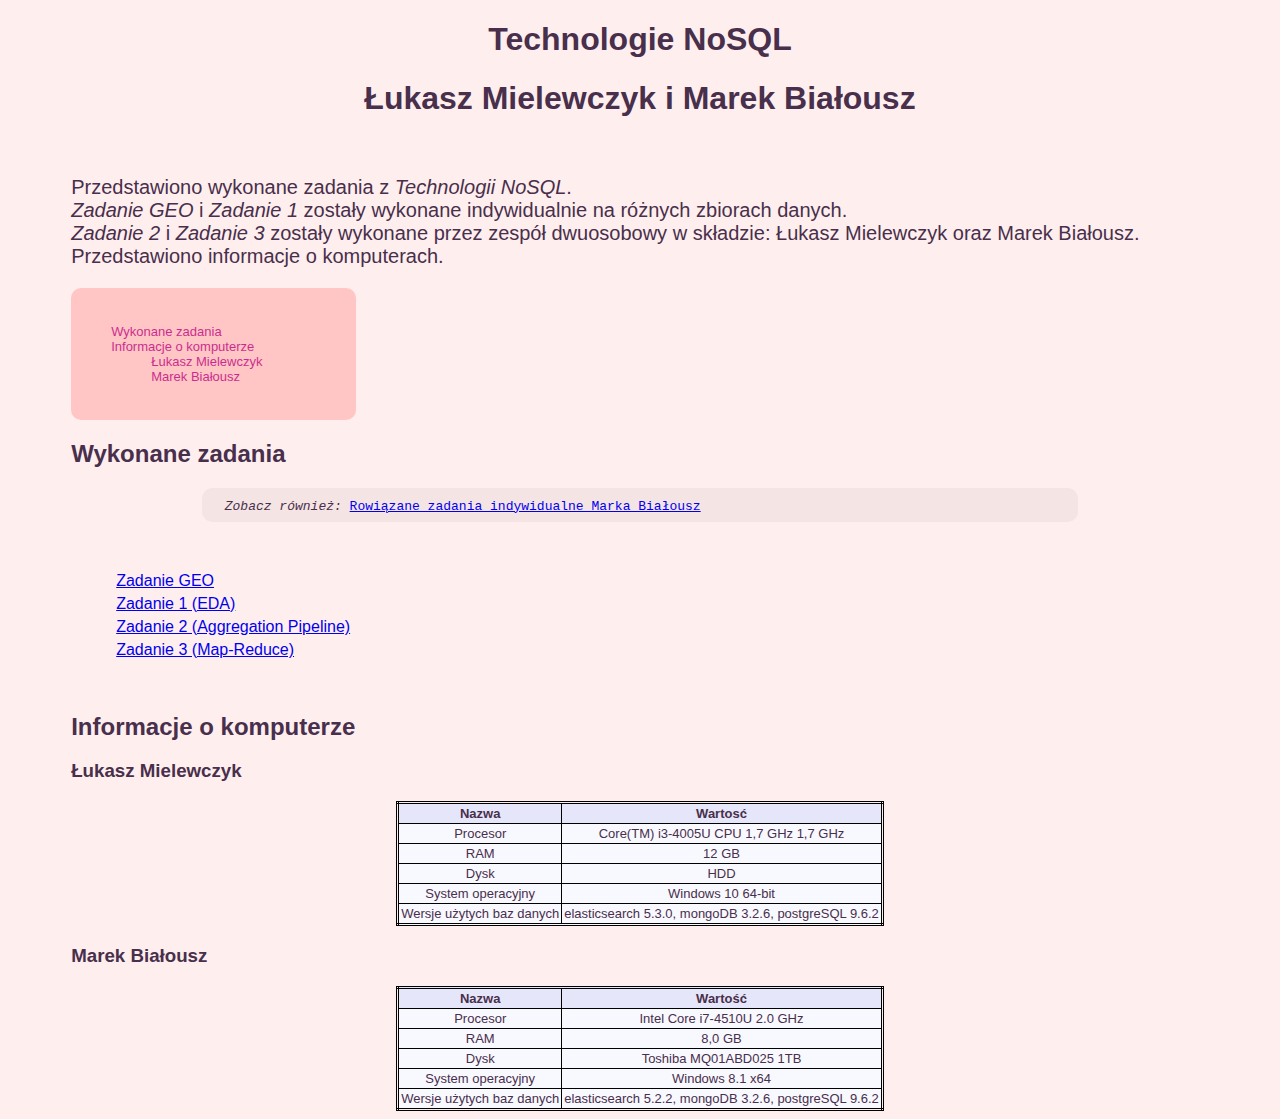
<file: docs/index.html>
<!DOCTYPE html>
<html>
<head>
	<meta charset="utf-8">
	<title>Technologie NoSQL</title>
	<link rel="stylesheet" href="style/style.css">
</head>
<body>
	<div class = "description">
		<h1 class="text-center">Technologie NoSQL</h1>
		<h1 class="text-center">Łukasz Mielewczyk i Marek Białousz</h1>
		</br>
		<p class="description-team">
			Przedstawiono wykonane zadania z <i>Technologii NoSQL</i>.
			</br>
			<i>Zadanie GEO</i> i <i>Zadanie 1</i> zostały wykonane indywidualnie na różnych zbiorach danych.
			</br>
			<i>Zadanie 2</i> i <i>Zadanie 3</i> zostały wykonane przez zespół dwuosobowy w składzie: Łukasz Mielewczyk oraz Marek Białousz.
			</br>
			Przedstawiono informacje o komputerach.
		</p>
		<div class="menu">
			<ul>
				<li><a href="#wz">Wykonane zadania</a></li>
				<li><a href="#iok">Informacje o komputerze</a></li>
				<ul>
					<li><a href="#iok-lm">Łukasz Mielewczyk</a></li>
					<li><a href="#iok-mb">Marek Białousz</a></li>
				</ul>
			</ul>
		</div>
		<h2 id="wz">Wykonane zadania</h2>
		<div class="command">
			<code>
			<i>Zobacz również:</i> <a href="https://mareks1.github.io/noSQL-projekt/">Rowiązane zadania indywidualne Marka Białousz</a>
			</code>
		</div>
		</br>
		<div class="description-works">
			<ul>
				<li><a href="pages/zadGeo.html">Zadanie GEO</a></li>
				<li><a href="pages/zad1.html">Zadanie 1 (EDA)</a></li>
				<li><a href="pages/zad2.html">Zadanie 2 (Aggregation Pipeline)</a></li>
				<li><a href="pages/zad3.html">Zadanie 3 (Map-Reduce)</a></li>
			</ul>
		</div>
		</br>		
		<h2 id="iok">Informacje o komputerze</h2>
		<h3 id="iok-lm">Łukasz Mielewczyk</h3>
		<table class="informations table-center">
			<tr>
				<th>Nazwa</th>
				<th>Wartosć</th>
			</tr>
			<tr>
				<td>Procesor</td>
				<td>Core(TM) i3-4005U CPU 1,7 GHz 1,7 GHz</td>
			</tr>
			<tr>
				<td>RAM</td>
				<td>12 GB</td>
			</tr>
			<tr>
				<td>Dysk</td>
				<td>HDD</td>
			</tr>
			<tr>
				<td>System operacyjny</td>
				<td>Windows 10 64-bit</td>
			</tr>
			<tr>
				<td>Wersje użytych baz danych</td>
				<td>elasticsearch 5.3.0, mongoDB 3.2.6, postgreSQL 9.6.2</td>
			</tr>
		</table>
		<h3 id="iok-mb">Marek Białousz</h3>
		<table class="informations table-center">
			<tr>
				<th>Nazwa</th>
				<th>Wartość</th>
			</tr>
			<tr>
				<td>Procesor</td>
				<td>Intel Core i7-4510U 2.0 GHz</td>
			</tr>
			<tr>
				<td>RAM</td>
				<td>8,0 GB</td>
			</tr>
			<tr>
				<td>Dysk</td>
				<td>Toshiba MQ01ABD025 1TB</td>
			</tr>
			<tr>
				<td>System operacyjny</td>
				<td>Windows 8.1 x64</td>
			</tr>
			<tr>
				<td>Wersje użytych baz danych</td>
				<td>elasticsearch 5.2.2, mongoDB 3.2.6, postgreSQL 9.6.2</td>
			</tr>
		</table>
	</div>
</body>
</file>
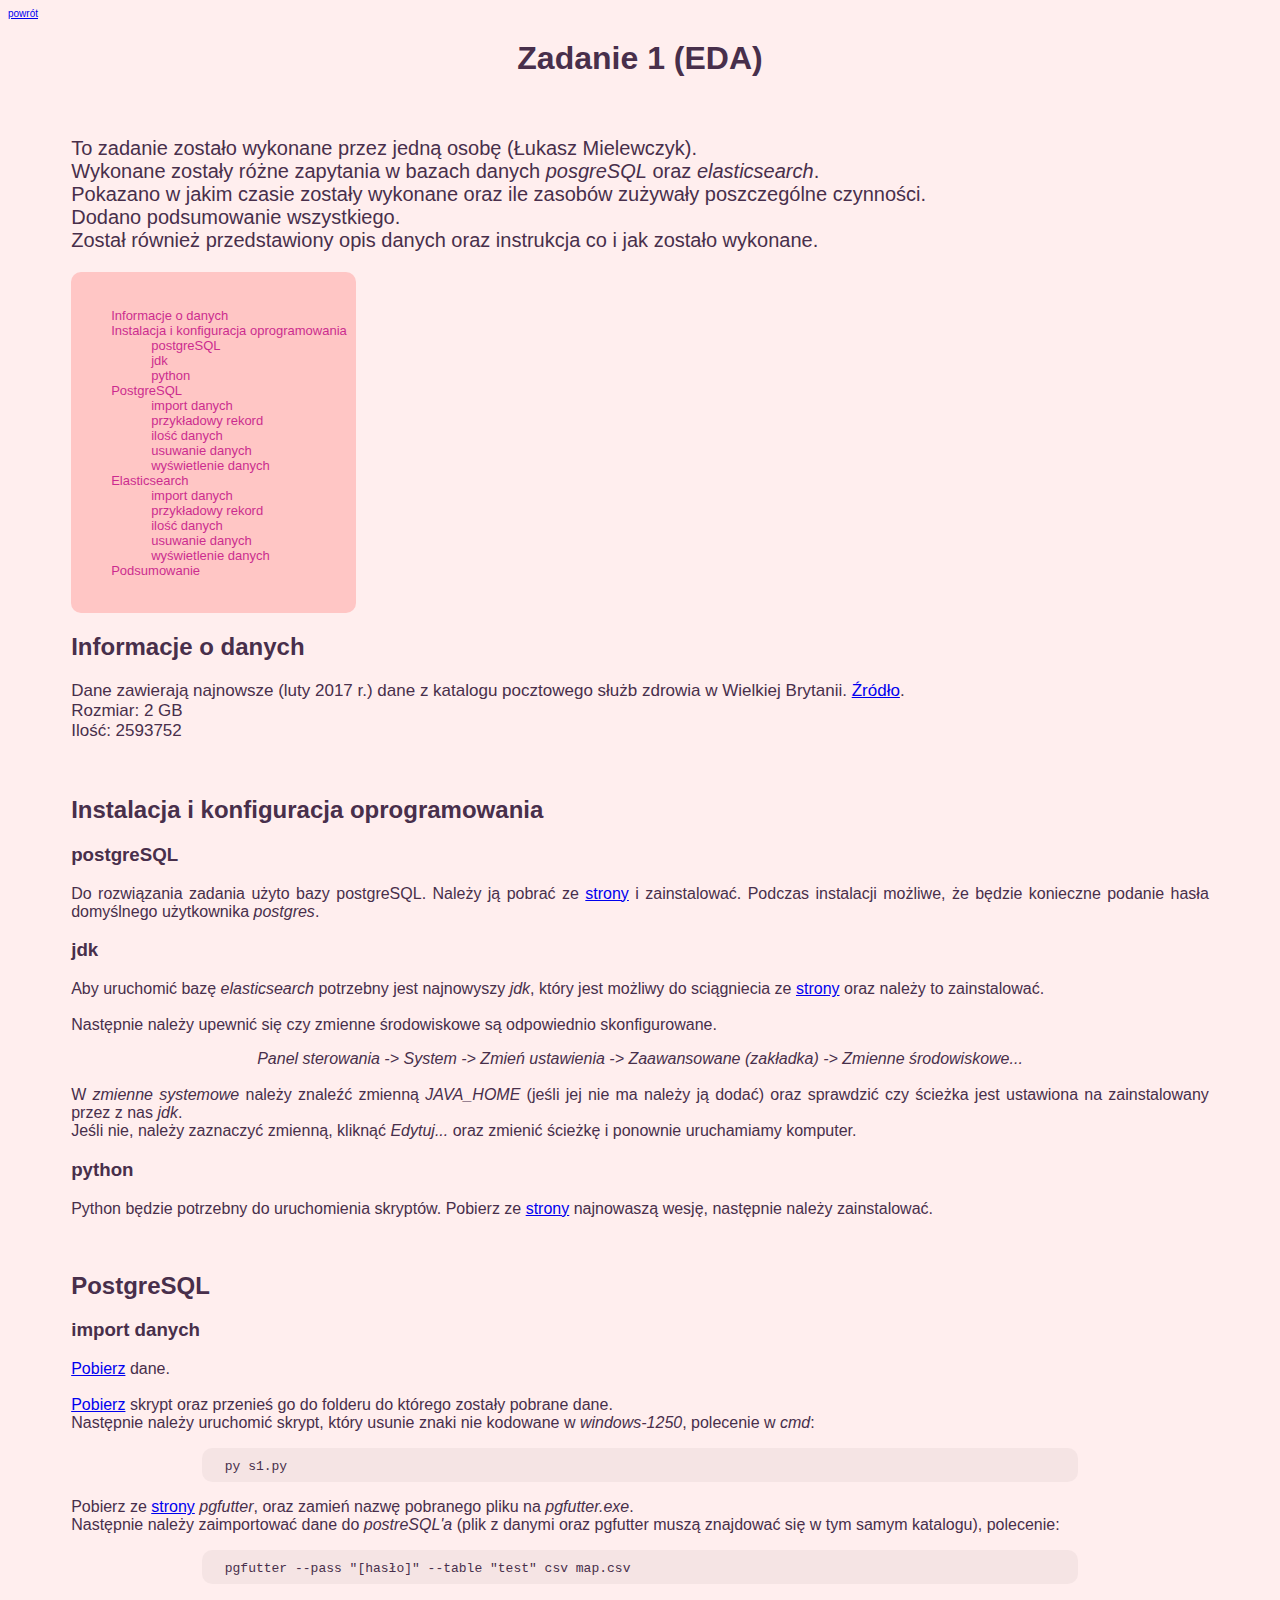
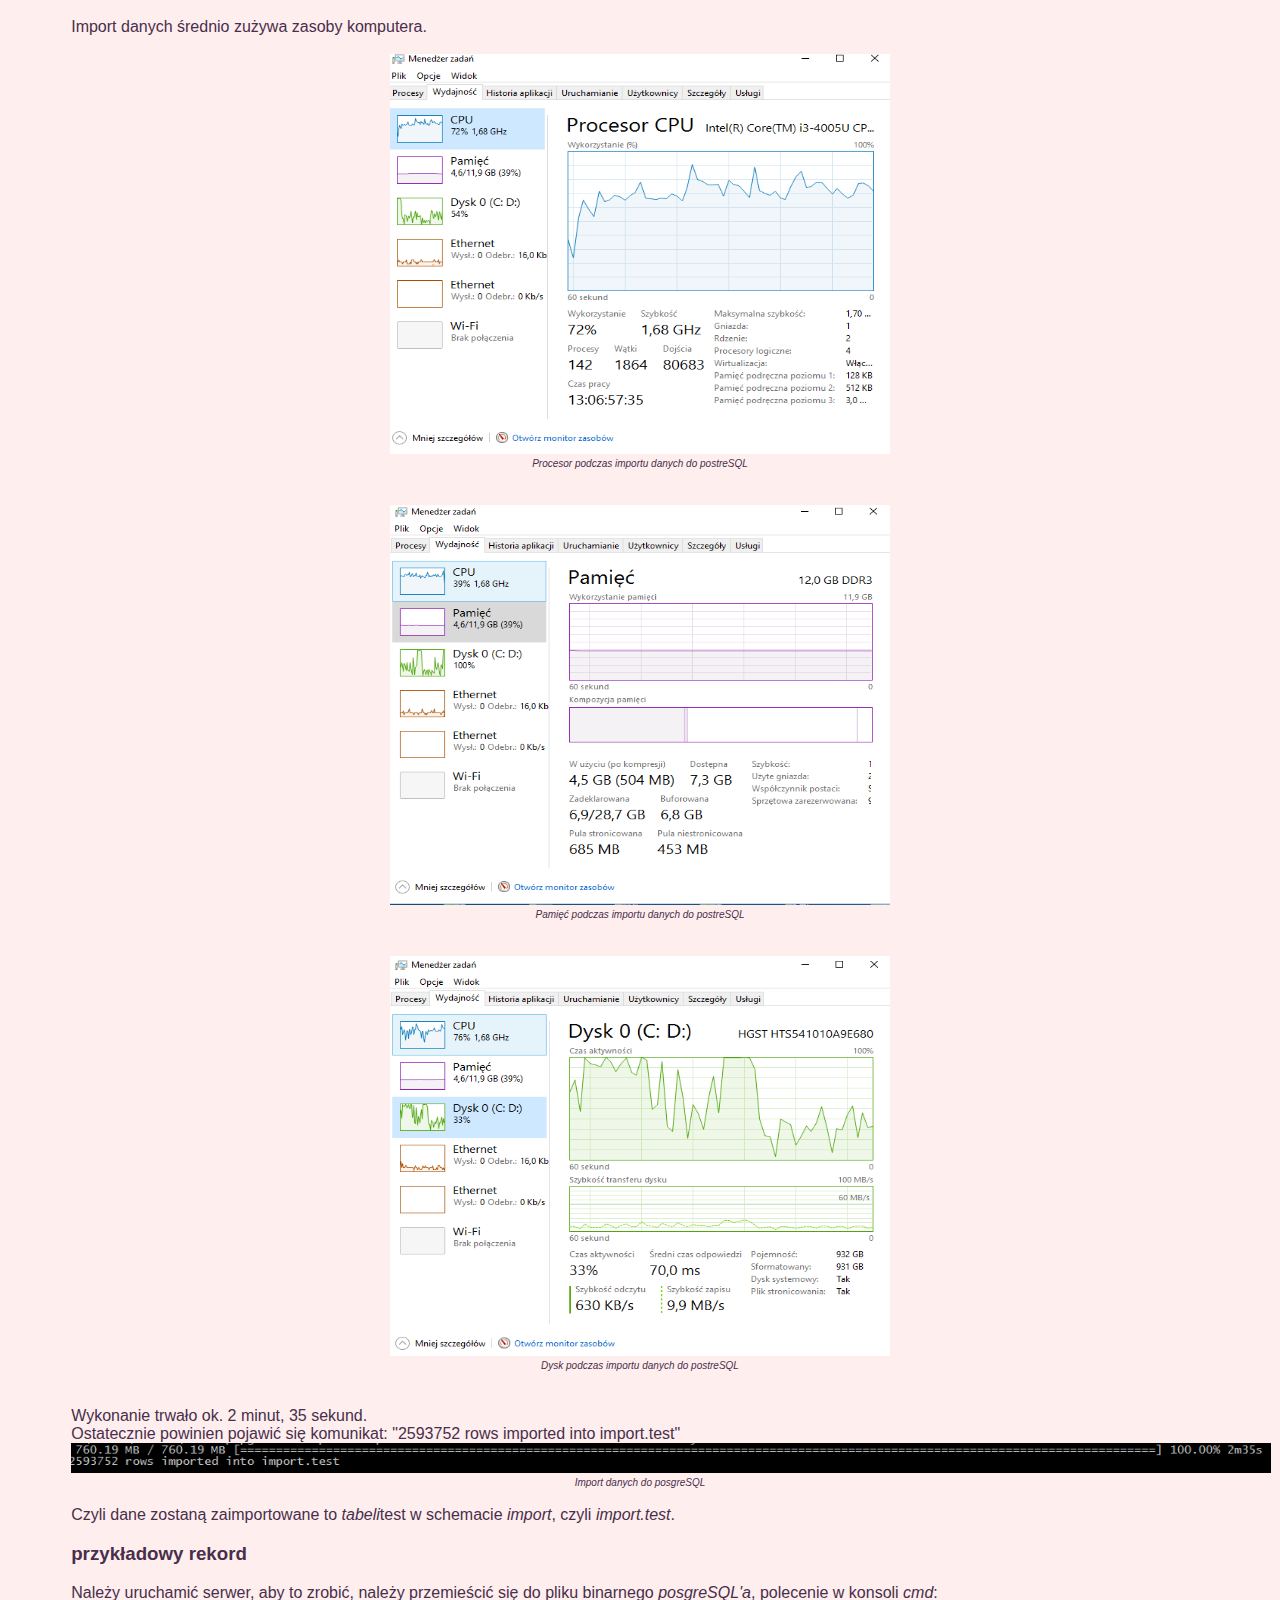
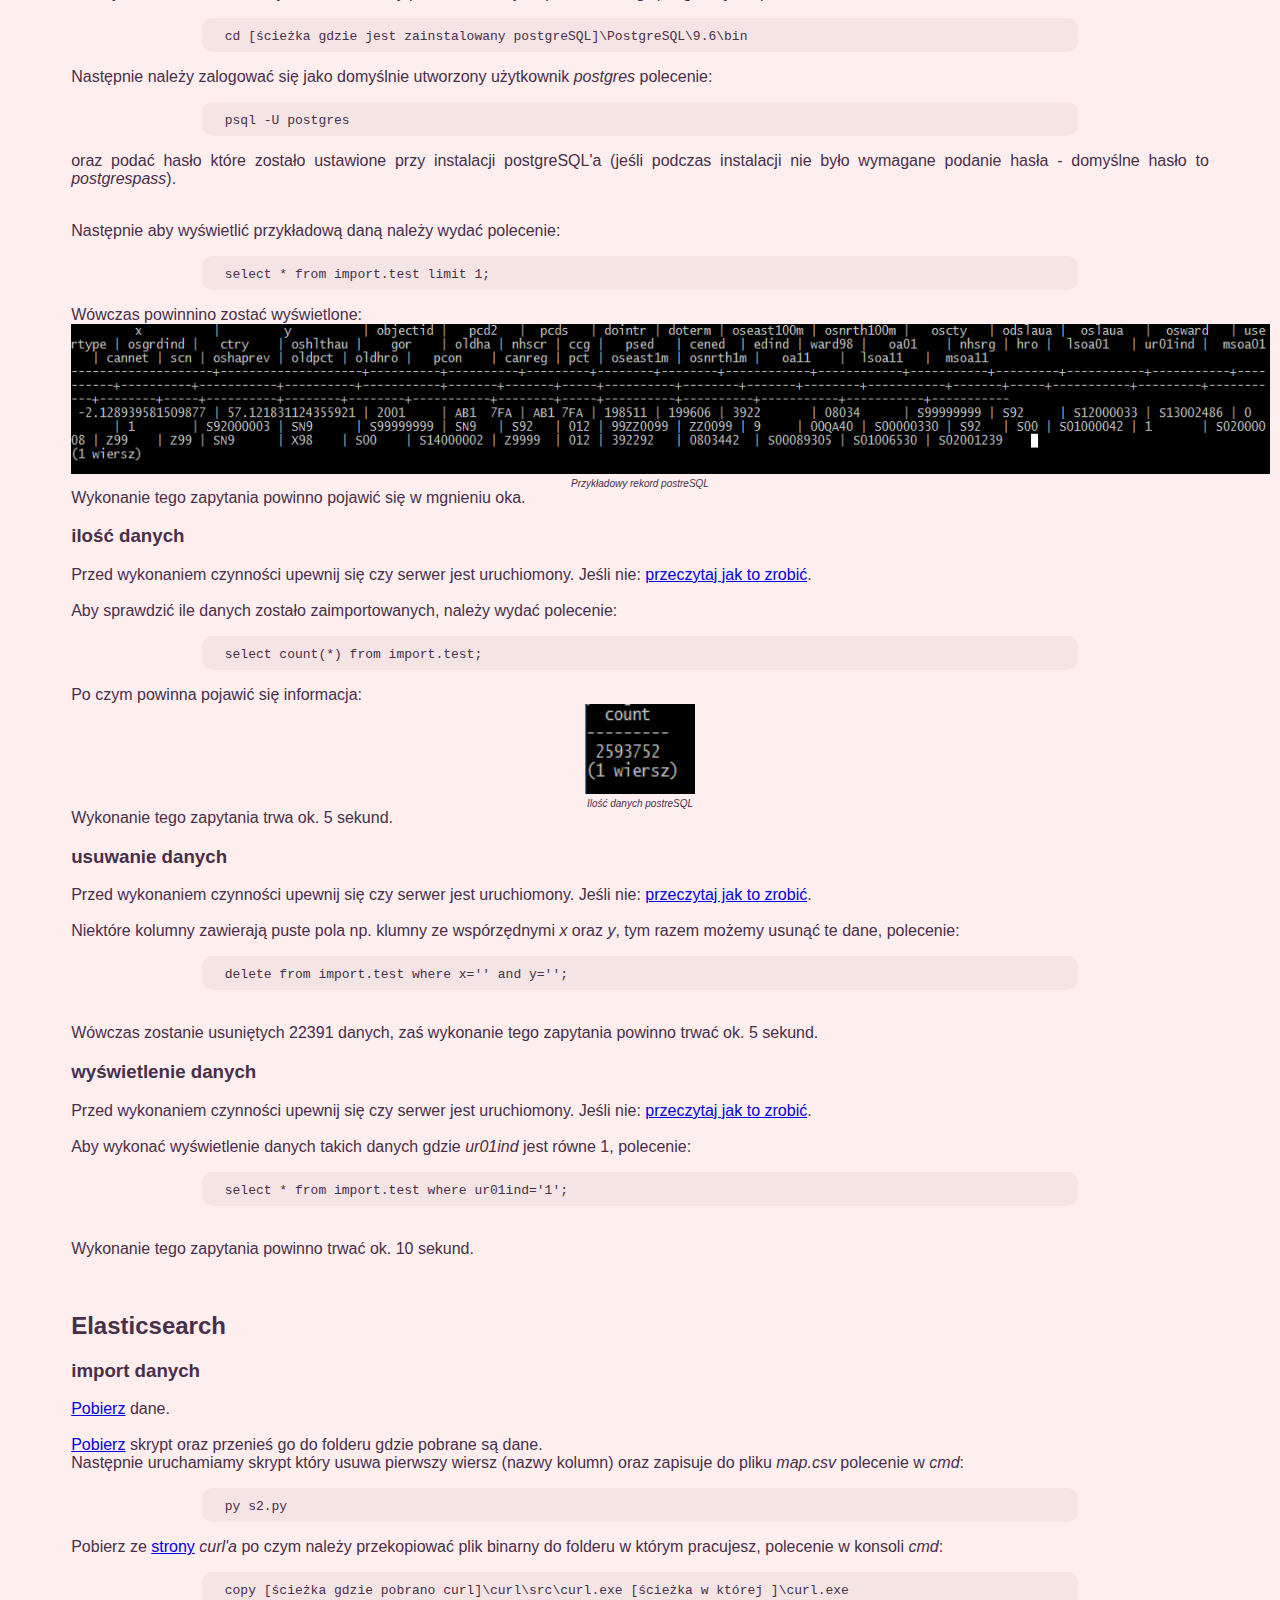
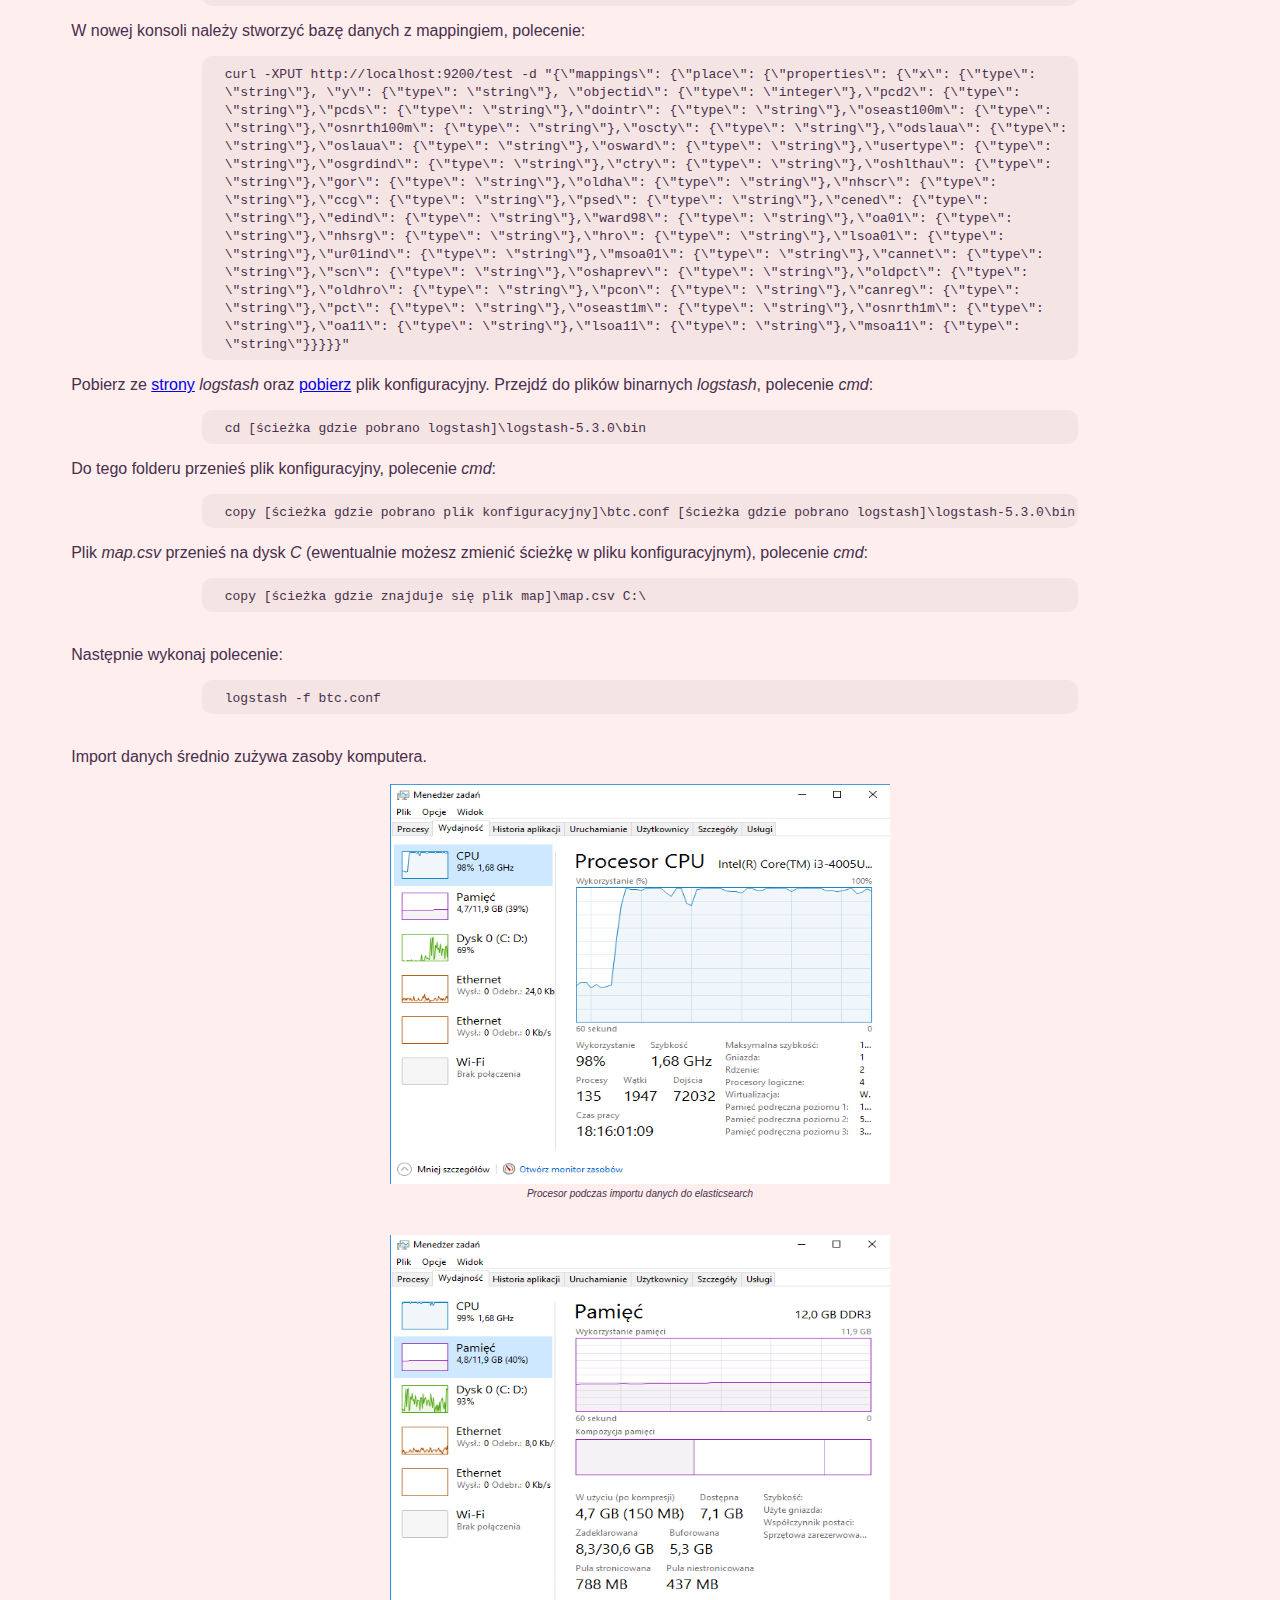
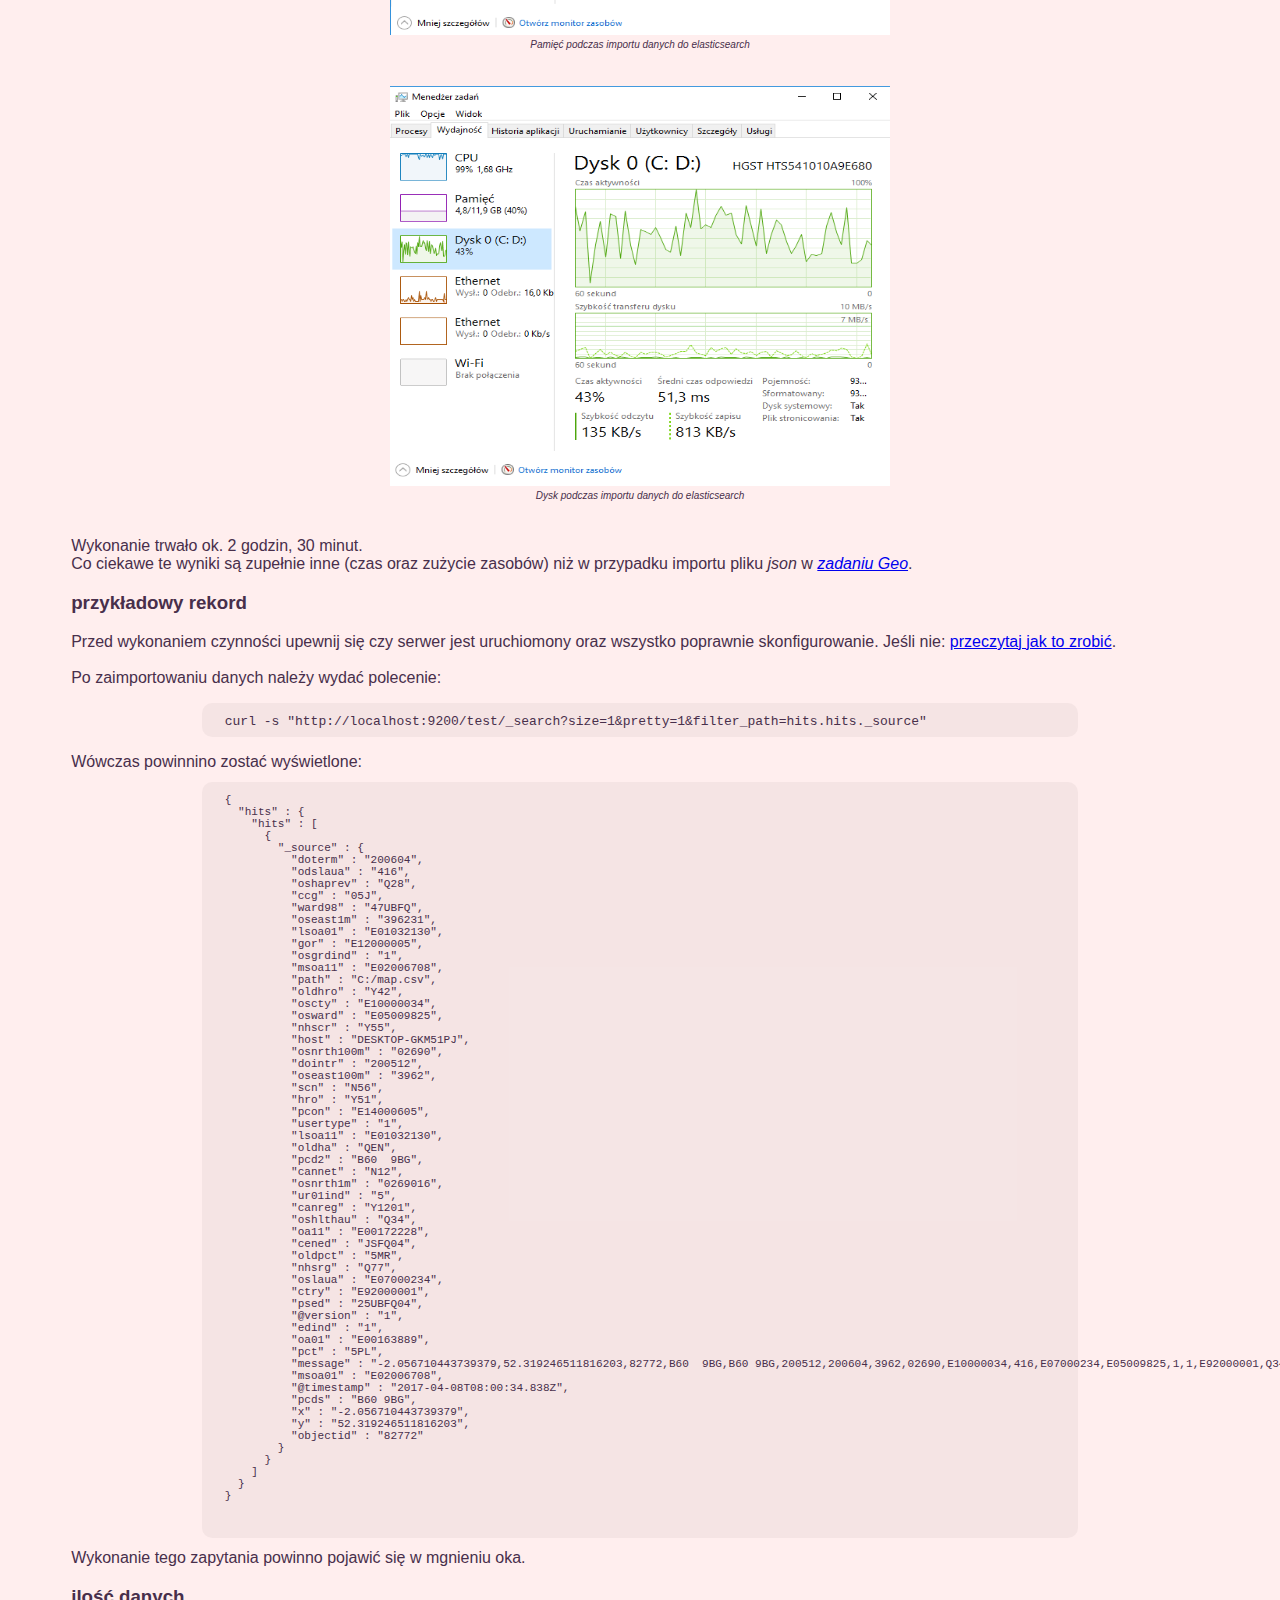
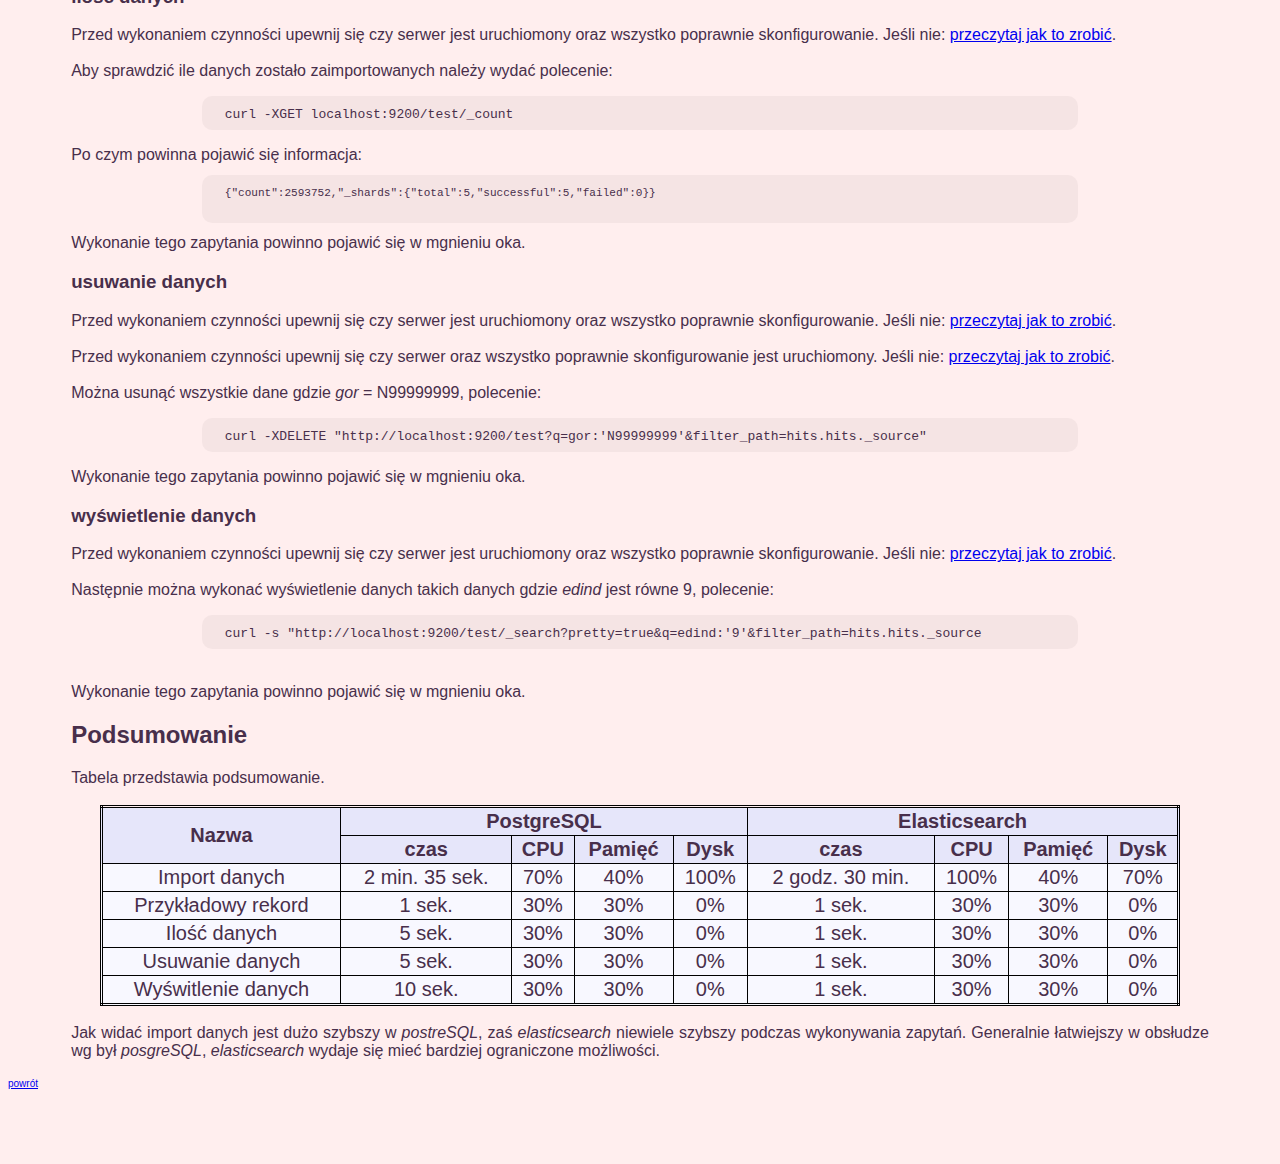
<file: docs/pages/zad1.html>
<!DOCTYPE html>
<html xmlns="http://www.w3.org/1999/xhtml">
<head>
	<meta charset="utf-8">
	<meta http-equiv="Content-Type" content="text/html; charset=utf-8"/>
	<meta name="generator" content="pandoc"/>
  <title>Technologie NoSQL</title>
  <link rel="stylesheet" href="../style/style.css">
</head>
<body>
	<div class = "return">
		<a href="../index.html">powrót</a>
	</div>
	<div class = "description">
		<h1 class="text-center">Zadanie 1 (EDA)</h1>
		</br>
		<p class="description-team">
			To zadanie zostało wykonane przez jedną osobę (Łukasz Mielewczyk).
			</br>
			Wykonane zostały różne zapytania w bazach danych
			<i>posgreSQL</i> oraz <i>elasticsearch</i>.
			</br>
			Pokazano w jakim czasie zostały wykonane
			oraz ile zasobów zużywały poszczególne czynności.
			</br>
			Dodano podsumowanie wszystkiego.
			</br>
			Został również przedstawiony opis danych oraz instrukcja co i jak zostało wykonane.
			</br>
		</p>
		<div class="menu">
			<ul>
				<li><a href="#iod">Informacje o danych</a></li>
				<li><a href="#iiko">Instalacja i konfiguracja oprogramowania</a></li>
				<ul>
					<li><a href="#iiko1">postgreSQL</a></li>
					<li><a href="#iiko2">jdk</a></li>
					<li><a href="#iiko3">python</a></li>
				</ul>
				<li><a href="#psql">PostgreSQL</a></li>
				<ul>
					<li><a href="#psql1">import danych</a></li>
					<li><a href="#psql2">przykładowy rekord</a></li>
					<li><a href="#psql3">ilość danych</a></li>
					<li><a href="#psql4">usuwanie danych</a></li>
					<li><a href="#psql5">wyświetlenie danych</a></li>
				</ul>
				<li><a href="#es">Elasticsearch</a></li>
				<ul>
					<li><a href="#es1">import danych</a></li>
					<li><a href="#es2">przykładowy rekord</a></li>
					<li><a href="#es3">ilość danych</a></li>
					<li><a href="#es4">usuwanie danych</a></li>
					<li><a href="#es5">wyświetlenie danych</a></li>
				</ul>
				<li><a href="#pod">Podsumowanie</a></li>
			</ul>
		</div>
		<h2 id="iod">Informacje o danych</h2>	
		<p class="description-data">
			Dane zawierają najnowsze (luty 2017 r.) dane z katalogu pocztowego służb zdrowia w Wielkiej Brytanii.
			<a href="https://data.gov.uk/dataset/nhs-postcode-directory-latest-centroids" target="_blank">Źródło</a>.
			</br>
			Rozmiar: 2 GB
			</br>
			Ilość: 2593752
		</p>
		</br>
		<h2 id="iiko">Instalacja i konfiguracja oprogramowania</h2>
		<h3 id="iiko1">postgreSQL</h3>
		<p>
			Do rozwiązania zadania użyto bazy postgreSQL. Należy ją pobrać ze 
			<a href="https://www.enterprisedb.com/downloads/postgres-postgresql-downloads" target="_blank">strony</a>
			i zainstalować. Podczas instalacji możliwe, że będzie konieczne podanie hasła domyślnego użytkownika <i>postgres</i>.
		</p>
		<h3 id="iiko2">jdk</h3>
		<p>
			Aby uruchomić bazę <i>elasticsearch</i> potrzebny jest najnowyszy <i>jdk</i>, który jest możliwy do sciągniecia ze
			<a href="http://www.oracle.com/technetwork/java/javase/downloads/index.html" target="_blank">strony</a> oraz należy
			to zainstalować.
			</br></br>
			Następnie należy upewnić się czy zmienne środowiskowe są odpowiednio skonfigurowane.
			</br>
			<div class="text-center">
				<i>Panel sterowania -> System -> Zmień ustawienia -> Zaawansowane (zakładka) -> Zmienne środowiskowe...</i>
			</div>
			</br>
			W <i>zmienne systemowe</i> należy znaleźć zmienną <i>JAVA_HOME</i> (jeśli jej nie ma należy ją dodać) oraz sprawdzić czy ścieżka
			jest ustawiona na zainstalowany przez z nas <i>jdk</i>.
			</br>
			Jeśli nie, należy zaznaczyć zmienną, kliknąć <i>Edytuj...</i> oraz zmienić ścieżkę i ponownie uruchamiamy komputer.
		</p>
		<h3 id="iiko3">python</h3>
		<p>
			Python będzie potrzebny do uruchomienia skryptów. Pobierz ze
			<a href="https://www.python.org/downloads/windows/" target="_blank">strony</a> najnowaszą wesję, następnie należy zainstalować.
		</p>
		</br>
		<h2 id="psql">PostgreSQL</h2>
		<h3 id="psql1">import danych</h3>
		<p>
			<a href="http:geoportal.statistics.gov.uk/datasets/675f07b52292428992709d0af98d86d9_0.csv">Pobierz</a> dane.
			</br></br>
			 <a href="../../scripts/s1.py" download>Pobierz</a>
			skrypt oraz przenieś go do folderu do którego zostały pobrane dane.
			</br>
			Następnie należy uruchomić skrypt, który usunie znaki nie kodowane w <i>windows-1250</i>, polecenie w <i>cmd</i>:
			</br>
			<div class="command">
				<code>
py s1.py
				</code>
			</div>
			Pobierz ze <a href="https://github.com/lukasmartinelli/pgfutter/releases/tag/v1.1" target="_blank">strony</a> <i>pgfutter</i>,
			oraz zamień nazwę pobranego pliku na <i>pgfutter.exe</i>.
			</br>
			Następnie należy zaimportować dane do <i>postreSQL'a</i> (plik z danymi oraz pgfutter muszą znajdować się w tym samym katalogu), polecenie:
			<div class="command">
				<code>
pgfutter --pass "[hasło]" --table "test" csv map.csv
				</code>
			</div>
			</br>
			Import danych średnio zużywa zasoby komputera.
			</br></br>
			<div class="text-center">
				<img src="../images/screen7.PNG" height="400em" width="500em">
			</div>
			<div class="description-image">Procesor podczas importu danych do postreSQL</div>
			</br></br>
			<div class="text-center">
				<img src="../images/screen8.PNG" height="400em" width="500em">
			</div>
			<div class="description-image">Pamięć podczas importu danych do postreSQL</div>
			</br></br>
			<div class="text-center">
				<img src="../images/screen9.PNG" height="400em" width="500em">
			</div>
			<div class="description-image">Dysk podczas importu danych do postreSQL</div>
			</br></br>
			Wykonanie trwało ok. 2 minut, 35 sekund.
			</br>
			Ostatecznie powinien pojawić się komunikat: "2593752 rows imported into import.test"
			<div class="text-center">
				<img src="../images/screen13.PNG" height="30em" width="1200em">
			</div>
			<div class="description-image">Import danych do posgreSQL</div>
			</br>
			Czyli dane zostaną zaimportowane to <i>tabeli</i>test w schemacie <i>import</i>, czyli <i>import.test</i>.	
		</p>
		<h3 id="psql2">przykładowy rekord</h3>
		<p>
			Należy uruchamić serwer, aby to zrobić, należy przemieścić się do pliku binarnego <i>posgreSQL'a</i>, polecenie w konsoli <i>cmd</i>:
			<div class="command">
				<code>
cd [ścieżka gdzie jest zainstalowany postgreSQL]\PostgreSQL\9.6\bin
				</code>
			</div>
			Następnie należy zalogować się jako domyślnie utworzony użytkownik <i>postgres</i> polecenie:
			<div class="command">
				<code>
psql -U postgres
				</code>
			</div>
			oraz podać hasło które zostało ustawione przy instalacji postgreSQL'a
			(jeśli podczas instalacji nie było wymagane podanie hasła - domyślne hasło to <i>postgrespass</i>).
			</br></br>
		</p>
		<p>
			Następnie aby wyświetlić przykładową daną należy wydać polecenie:
			<div class="command">
				<code>
select * from import.test limit 1;
				</code>
			</div>
			Wówczas powinnino zostać wyświetlone: 
			<div class="text-center">
				<img src="../images/screen14.PNG" height="150em" width="1200em">
			</div>
			<div class="description-image">Przykładowy rekord postreSQL</div>
			Wykonanie tego zapytania powinno pojawić się w mgnieniu oka.
		</p>
		<h3 id="psql3">ilość danych</h3>
		<p>
			Przed wykonaniem czynności upewnij się czy serwer jest uruchiomony. Jeśli nie: <a href="#psql2">przeczytaj jak to zrobić</a>.
			</br></br>
			Aby sprawdzić ile danych zostało zaimportowanych, należy wydać polecenie:
			<div class="command">
				<code>
select count(*) from import.test;
				</code>
			</div>
			Po czym powinna pojawić się informacja:
			<div class="text-center">
				<img src="../images/screen18.PNG" height="90em" width="110em">
			</div>
			<div class="description-image">Ilość danych postreSQL</div>
			Wykonanie tego zapytania trwa ok. 5 sekund.
		</p>	
		<h3 id="psql4">usuwanie danych</h3>
		<p>
			Przed wykonaniem czynności upewnij się czy serwer jest uruchiomony. Jeśli nie: <a href="#psql2">przeczytaj jak to zrobić</a>.
			</br></br>
			Niektóre kolumny zawierają puste pola np. klumny ze wspórzędnymi <i>x</i> oraz <i>y</i>, tym razem możemy usunąć te dane, polecenie:
			<div class="command">
				<code>
delete from import.test where x='' and y='';
				</code>
			</div>
			</br>
			Wówczas zostanie usuniętych 22391 danych, zaś wykonanie tego zapytania powinno trwać ok. 5 sekund.
		</p>
		<h3 id="psql5">wyświetlenie danych</h3>
		<p>
			Przed wykonaniem czynności upewnij się czy serwer jest uruchiomony. Jeśli nie: <a href="#psql2">przeczytaj jak to zrobić</a>.
			</br></br>
			Aby wykonać wyświetlenie danych takich danych gdzie <i>ur01ind</i> jest równe 1, polecenie:
			<div class="command">
				<code>
select * from import.test where ur01ind='1';
				</code>
			</div>
			</br>
			Wykonanie tego zapytania powinno trwać ok. 10 sekund.
		</p>
		</br>
		<h2 id="es">Elasticsearch</h2>
		<h3 id="es1">import danych</h3>
		<p>
			<a href="http:geoportal.statistics.gov.uk/datasets/675f07b52292428992709d0af98d86d9_0.csv">Pobierz</a> dane.
			</br></br>
			 <a href="../../scripts/s2.py" download>Pobierz</a>
			skrypt oraz przenieś go do folderu gdzie pobrane są dane.
			</br>
			Następnie uruchamiamy skrypt który usuwa pierwszy wiersz (nazwy kolumn) oraz zapisuje do pliku <i>map.csv</i> polecenie w <i>cmd</i>:
			<div class="command">
				<code>
py s2.py
				</code>
			</div>
			Pobierz ze <a href="https://curl.haxx.se/download.html" target="_blank">strony</a> <i>curl'a</i>
			po czym należy przekopiować plik binarny do folderu w którym pracujesz,
			polecenie w konsoli <i>cmd</i>:
			<div class="command">
				<code>
copy [ścieżka gdzie pobrano curl]\curl\src\curl.exe [ścieżka w której ]\curl.exe
				</code>
			</div>
W nowej konsoli należy stworzyć bazę danych z mappingiem, polecenie:
			<div class="command">
				<code>
curl -XPUT http://localhost:9200/test -d "{\"mappings\": {\"place\": {\"properties\": {\"x\": {\"type\": \"string\"}, \"y\": {\"type\": \"string\"}, \"objectid\": {\"type\": \"integer\"},\"pcd2\": {\"type\": \"string\"},\"pcds\": {\"type\": \"string\"},\"dointr\": {\"type\": \"string\"},\"oseast100m\": {\"type\": \"string\"},\"osnrth100m\": {\"type\": \"string\"},\"oscty\": {\"type\": \"string\"},\"odslaua\": {\"type\": \"string\"},\"oslaua\": {\"type\": \"string\"},\"osward\": {\"type\": \"string\"},\"usertype\": {\"type\": \"string\"},\"osgrdind\": {\"type\": \"string\"},\"ctry\": {\"type\": \"string\"},\"oshlthau\": {\"type\": \"string\"},\"gor\": {\"type\": \"string\"},\"oldha\": {\"type\": \"string\"},\"nhscr\": {\"type\": \"string\"},\"ccg\": {\"type\": \"string\"},\"psed\": {\"type\": \"string\"},\"cened\": {\"type\": \"string\"},\"edind\": {\"type\": \"string\"},\"ward98\": {\"type\": \"string\"},\"oa01\": {\"type\": \"string\"},\"nhsrg\": {\"type\": \"string\"},\"hro\": {\"type\": \"string\"},\"lsoa01\": {\"type\": \"string\"},\"ur01ind\": {\"type\": \"string\"},\"msoa01\": {\"type\": \"string\"},\"cannet\": {\"type\": \"string\"},\"scn\": {\"type\": \"string\"},\"oshaprev\": {\"type\": \"string\"},\"oldpct\": {\"type\": \"string\"},\"oldhro\": {\"type\": \"string\"},\"pcon\": {\"type\": \"string\"},\"canreg\": {\"type\": \"string\"},\"pct\": {\"type\": \"string\"},\"oseast1m\": {\"type\": \"string\"},\"osnrth1m\": {\"type\": \"string\"},\"oa11\": {\"type\": \"string\"},\"lsoa11\": {\"type\": \"string\"},\"msoa11\": {\"type\": \"string\"}}}}}"
				</code>
			</div>
			Pobierz ze <a href="https://www.elastic.co/downloads/logstash">strony</a> <i>logstash</i> oraz <a href="../../scripts/btc.conf" download>pobierz</a>
			plik konfiguracyjny. Przejdź do plików binarnych <i>logstash</i>, polecenie <i>cmd</i>:
			<div class="command">
				<code>
cd [ścieżka gdzie pobrano logstash]\logstash-5.3.0\bin	
				</code>
			</div>	
			Do tego folderu przenieś plik konfiguracyjny, polecenie <i>cmd</i>:
			<div class="command">
				<code>
copy [ścieżka gdzie pobrano plik konfiguracyjny]\btc.conf [ścieżka gdzie pobrano logstash]\logstash-5.3.0\bin	
				</code>
			</div>
			Plik <i>map.csv</i> przenieś na dysk <i>C</i> (ewentualnie możesz zmienić ścieżkę w pliku konfiguracyjnym), polecenie <i>cmd</i>:
			<div class="command">
				<code>
copy [ścieżka gdzie znajduje się plik map]\map.csv C:\
				</code>
			</div>
			</br>
			Następnie wykonaj polecenie:
			<div class="command">
				<code>
logstash -f btc.conf
				</code>
			</div>
			</br>
			Import danych średnio zużywa zasoby komputera. 
			</br></br>
			<div class="text-center">
				<img src="../images/screen15.PNG" height="400em" width="500em">
			</div>
			<div class="description-image">Procesor podczas importu danych do elasticsearch</div>
			</br></br>
			<div class="text-center">
				<img src="../images/screen16.PNG" height="400em" width="500em">
			</div>
			<div class="description-image">Pamięć podczas importu danych do elasticsearch</div>
			</br></br>
			<div class="text-center">
				<img src="../images/screen17.PNG" height="400em" width="500em">
			</div>
			<div class="description-image">Dysk podczas importu danych do elasticsearch</div>
			</br></br>
			Wykonanie trwało ok. 2 godzin, 30 minut.
			</br>
			Co ciekawe te wyniki są zupełnie inne (czas oraz zużycie zasobów) niż w przypadku
			importu pliku <i>json</i> w <i><a href="zadGeo.html">zadaniu Geo</a></i>.
		</p>
		<h3 id="es2">przykładowy rekord</h3>
		<p>
			Przed wykonaniem czynności upewnij się czy serwer jest uruchiomony 
			oraz wszystko poprawnie skonfigurowanie. Jeśli nie: <a href="#es1">przeczytaj jak to zrobić</a>.
			</br></br>
			Po zaimportowaniu danych należy wydać polecenie:
			<div class="command">
				<code>
curl -s "http://localhost:9200/test/_search?size=1&pretty=1&filter_path=hits.hits._source"
				</code>
			</div>
			Wówczas powinnino zostać wyświetlone: 
			<div class="code">
				<pre>
					<code>
{
  "hits" : {
    "hits" : [
      {
        "_source" : {
          "doterm" : "200604",
          "odslaua" : "416",
          "oshaprev" : "Q28",
          "ccg" : "05J",
          "ward98" : "47UBFQ",
          "oseast1m" : "396231",
          "lsoa01" : "E01032130",
          "gor" : "E12000005",
          "osgrdind" : "1",
          "msoa11" : "E02006708",
          "path" : "C:/map.csv",
          "oldhro" : "Y42",
          "oscty" : "E10000034",
          "osward" : "E05009825",
          "nhscr" : "Y55",
          "host" : "DESKTOP-GKM51PJ",
          "osnrth100m" : "02690",
          "dointr" : "200512",
          "oseast100m" : "3962",
          "scn" : "N56",
          "hro" : "Y51",
          "pcon" : "E14000605",
          "usertype" : "1",
          "lsoa11" : "E01032130",
          "oldha" : "QEN",
          "pcd2" : "B60  9BG",
          "cannet" : "N12",
          "osnrth1m" : "0269016",
          "ur01ind" : "5",
          "canreg" : "Y1201",
          "oshlthau" : "Q34",
          "oa11" : "E00172228",
          "cened" : "JSFQ04",
          "oldpct" : "5MR",
          "nhsrg" : "Q77",
          "oslaua" : "E07000234",
          "ctry" : "E92000001",
          "psed" : "25UBFQ04",
          "@version" : "1",
          "edind" : "1",
          "oa01" : "E00163889",
          "pct" : "5PL",
          "message" : "-2.056710443739379,52.319246511816203,82772,B60  9BG,B60 9BG,200512,200604,3962,02690,E10000034,416,E07000234,E05009825,1,1,E92000001,Q34,E12000005,QEN,Y55,05J,25UBFQ04,JSFQ04,1,47UBFQ,E00163889,Q77,Y51,E01032130,5,E02006708,N12,N56,Q28,5MR,Y42,E14000605,Y1201,5PL,396231,0269016,E00172228,E01032130,E02006708",
          "msoa01" : "E02006708",
          "@timestamp" : "2017-04-08T08:00:34.838Z",
          "pcds" : "B60 9BG",
          "x" : "-2.056710443739379",
          "y" : "52.319246511816203",
          "objectid" : "82772"
        }
      }
    ]
  }
}

					</code>
				</pre>
			</div>
			Wykonanie tego zapytania powinno pojawić się w mgnieniu oka.	
		</p>
		<h3 id="es3">ilość danych</h3>
		<p>
			Przed wykonaniem czynności upewnij się czy serwer jest uruchiomony 
			oraz wszystko poprawnie skonfigurowanie. Jeśli nie: <a href="#es1">przeczytaj jak to zrobić</a>.
			</br></br>
			Aby sprawdzić ile danych zostało zaimportowanych należy wydać polecenie:
			<div class="command">
				<code>
curl -XGET localhost:9200/test/_count
				</code>
			</div>
			Po czym powinna pojawić się informacja:
			<div class="code">
				<pre>
					<code>
{"count":2593752,"_shards":{"total":5,"successful":5,"failed":0}}
					</code>
				</pre>
			</div>
			Wykonanie tego zapytania powinno pojawić się w mgnieniu oka.
		</p>	
		<h3 id="es4">usuwanie danych</h3>

			Przed wykonaniem czynności upewnij się czy serwer jest uruchiomony 
			oraz wszystko poprawnie skonfigurowanie. Jeśli nie: <a href="#es1">przeczytaj jak to zrobić</a>.
			</br></br>
			Przed wykonaniem czynności upewnij się czy serwer oraz wszystko poprawnie skonfigurowanie
			jest uruchiomony. Jeśli nie: <a href="#es1">przeczytaj jak to zrobić</a>.
			</br></br>
			Można usunąć wszystkie dane gdzie <i>gor</i> = N99999999, polecenie:
			<div class="command">
				<code>
curl -XDELETE "http://localhost:9200/test?q=gor:'N99999999'&filter_path=hits.hits._source"	
				</code>
			</div>	
			Wykonanie tego zapytania powinno pojawić się w mgnieniu oka.
		</p>
		<h3 id="es5">wyświetlenie danych</h3>
		<p>
			Przed wykonaniem czynności upewnij się czy serwer jest uruchiomony 
			oraz wszystko poprawnie skonfigurowanie. Jeśli nie: <a href="#es1">przeczytaj jak to zrobić</a>.
			</br></br>
			Następnie można wykonać wyświetlenie danych takich danych gdzie <i>edind</i> jest równe 9, polecenie:
			<div class="command">
				<code>
curl -s "http://localhost:9200/test/_search?pretty=true&q=edind:'9'&filter_path=hits.hits._source
				</code>
			</div>
			</br>
			Wykonanie tego zapytania powinno pojawić się w mgnieniu oka.
		</p>
		<h2 id="pod">Podsumowanie</h2>
		Tabela przedstawia podsumowanie.
		</br></br>
		<table class="summary table-center">
			<tr>
				<th rowspan="2">Nazwa</th>
				<th colspan="4">PostgreSQL</th>
				<th colspan="4">Elasticsearch</th>
			</tr>
			<tr>
				<th>czas</th>
				<th>CPU</th>
				<th>Pamięć</th>
				<th>Dysk</th>	
				<th>czas</th>
				<th>CPU</th>
				<th>Pamięć</th>
				<th>Dysk</th>	
			</tr>
			<tr>
				<td>Import danych</td>
				<td>2 min. 35 sek.</td>
				<td>70%</td>	
				<td>40%</td>	
				<td>100%</td>	
				<td>2 godz. 30 min.</td>
				<td>100%</td>
				<td>40%</td>
				<td>70%</td>
			</tr>
			<tr>
				<td>Przykładowy rekord</td>
				<td>1 sek.</td>
				<td>30%</td>
				<td>30%</td>
				<td>0%</td>
				<td>1 sek.</td>
				<td>30%</td>
				<td>30%</td>
				<td>0%</td>
			</tr>
			<tr>
				<td>Ilość danych</td>
				<td>5 sek.</td>
				<td>30%</td>
				<td>30%</td>
				<td>0%</td>
				<td>1 sek.</td>
				<td>30%</td>
				<td>30%</td>
				<td>0%</td>
			</tr>
			<tr>
				<td>Usuwanie danych</td>
				<td>5 sek.</td>
				<td>30%</td>
				<td>30%</td>
				<td>0%</td>
				<td>1 sek.</td>
				<td>30%</td>
				<td>30%</td>
				<td>0%</td>
			</tr>
			<tr>
				<td>Wyświtlenie danych</td>
				<td>10 sek.</td>
				<td>30%</td>
				<td>30%</td>
				<td>0%</td>
				<td>1 sek.</td>
				<td>30%</td>
				<td>30%</td>
				<td>0%</td>
			</tr>
		</table>
		</br>
		Jak widać import danych jest dużo szybszy w <i>postreSQL</i>, zaś <i>elasticsearch</i> niewiele
		szybszy podczas wykonywania zapytań. Generalnie łatwiejszy w obsłudze wg był <i>posgreSQL</i>,
		<i>elasticsearch</i> wydaje się mieć bardziej ograniczone możliwości.
	</div>
	</br>
	<div class = "return">
		<a href="../index.html">powrót</a>
	</div>
</body>
</file>
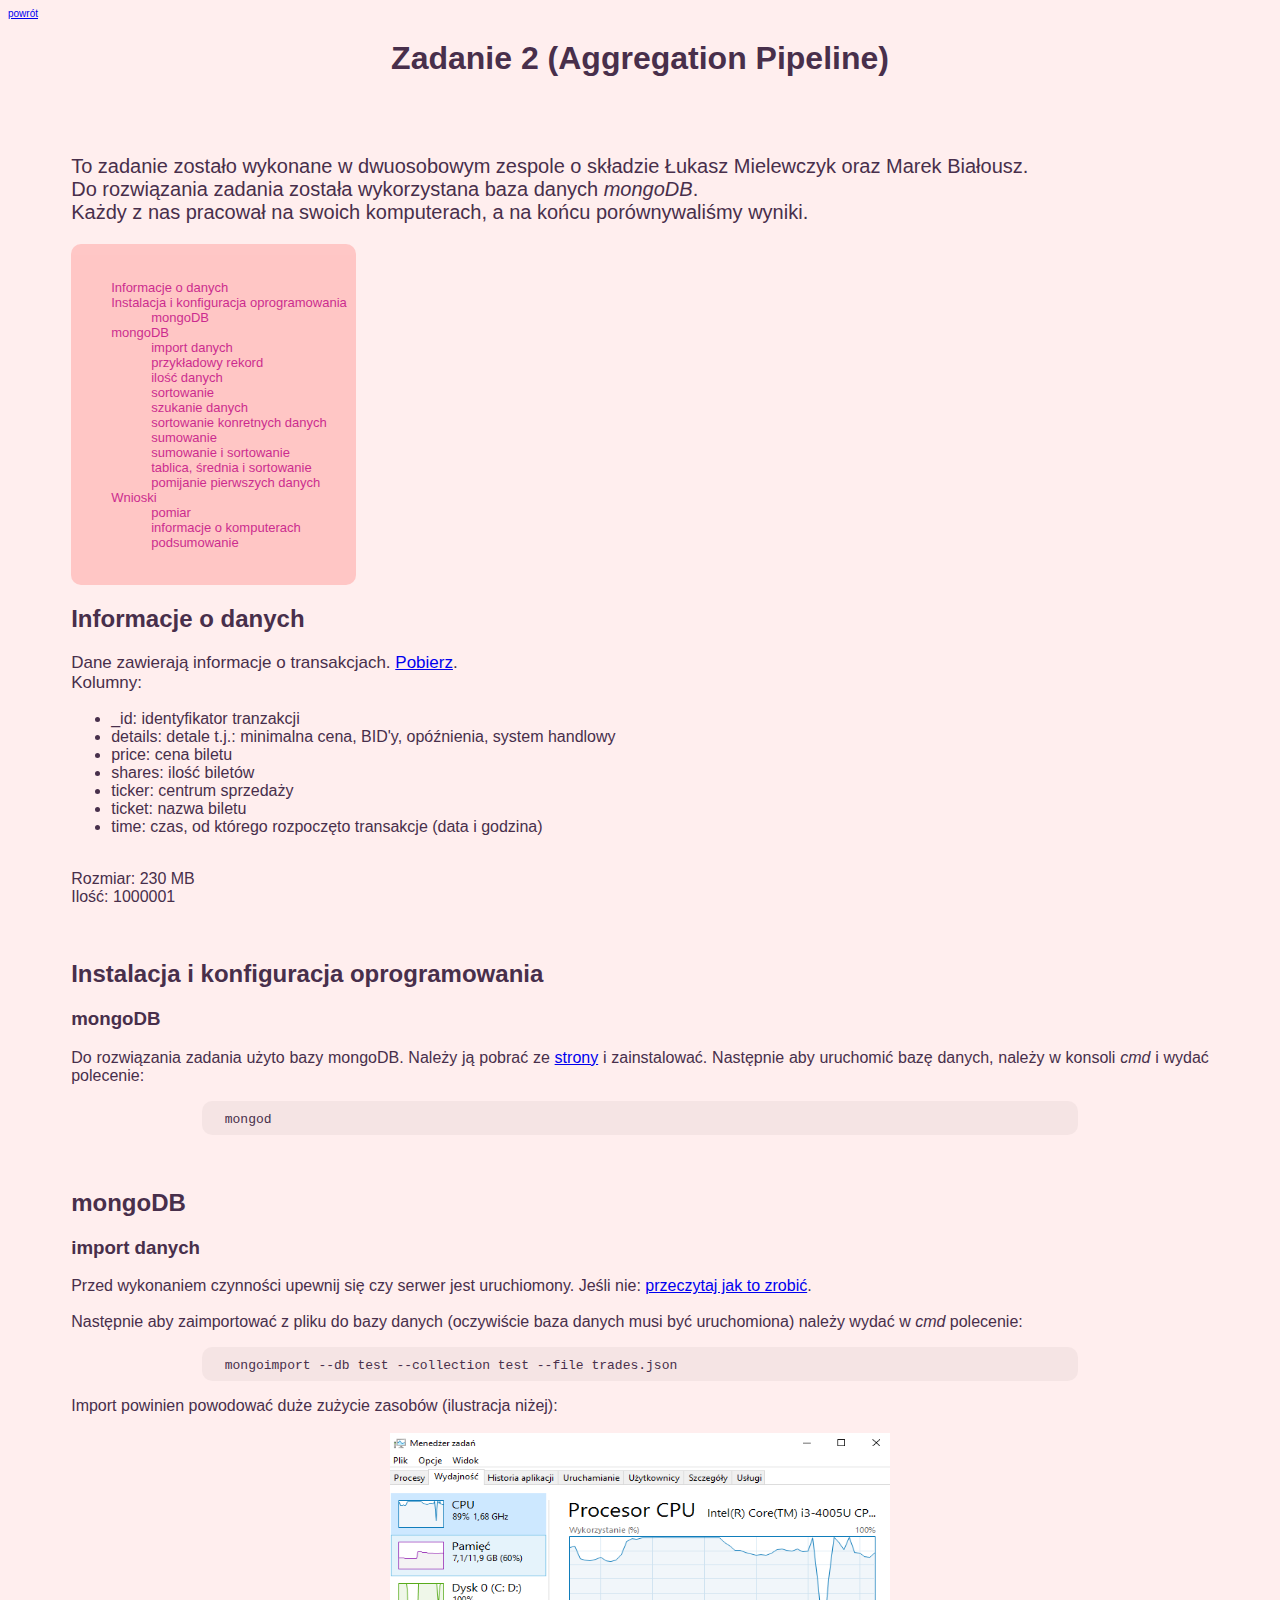
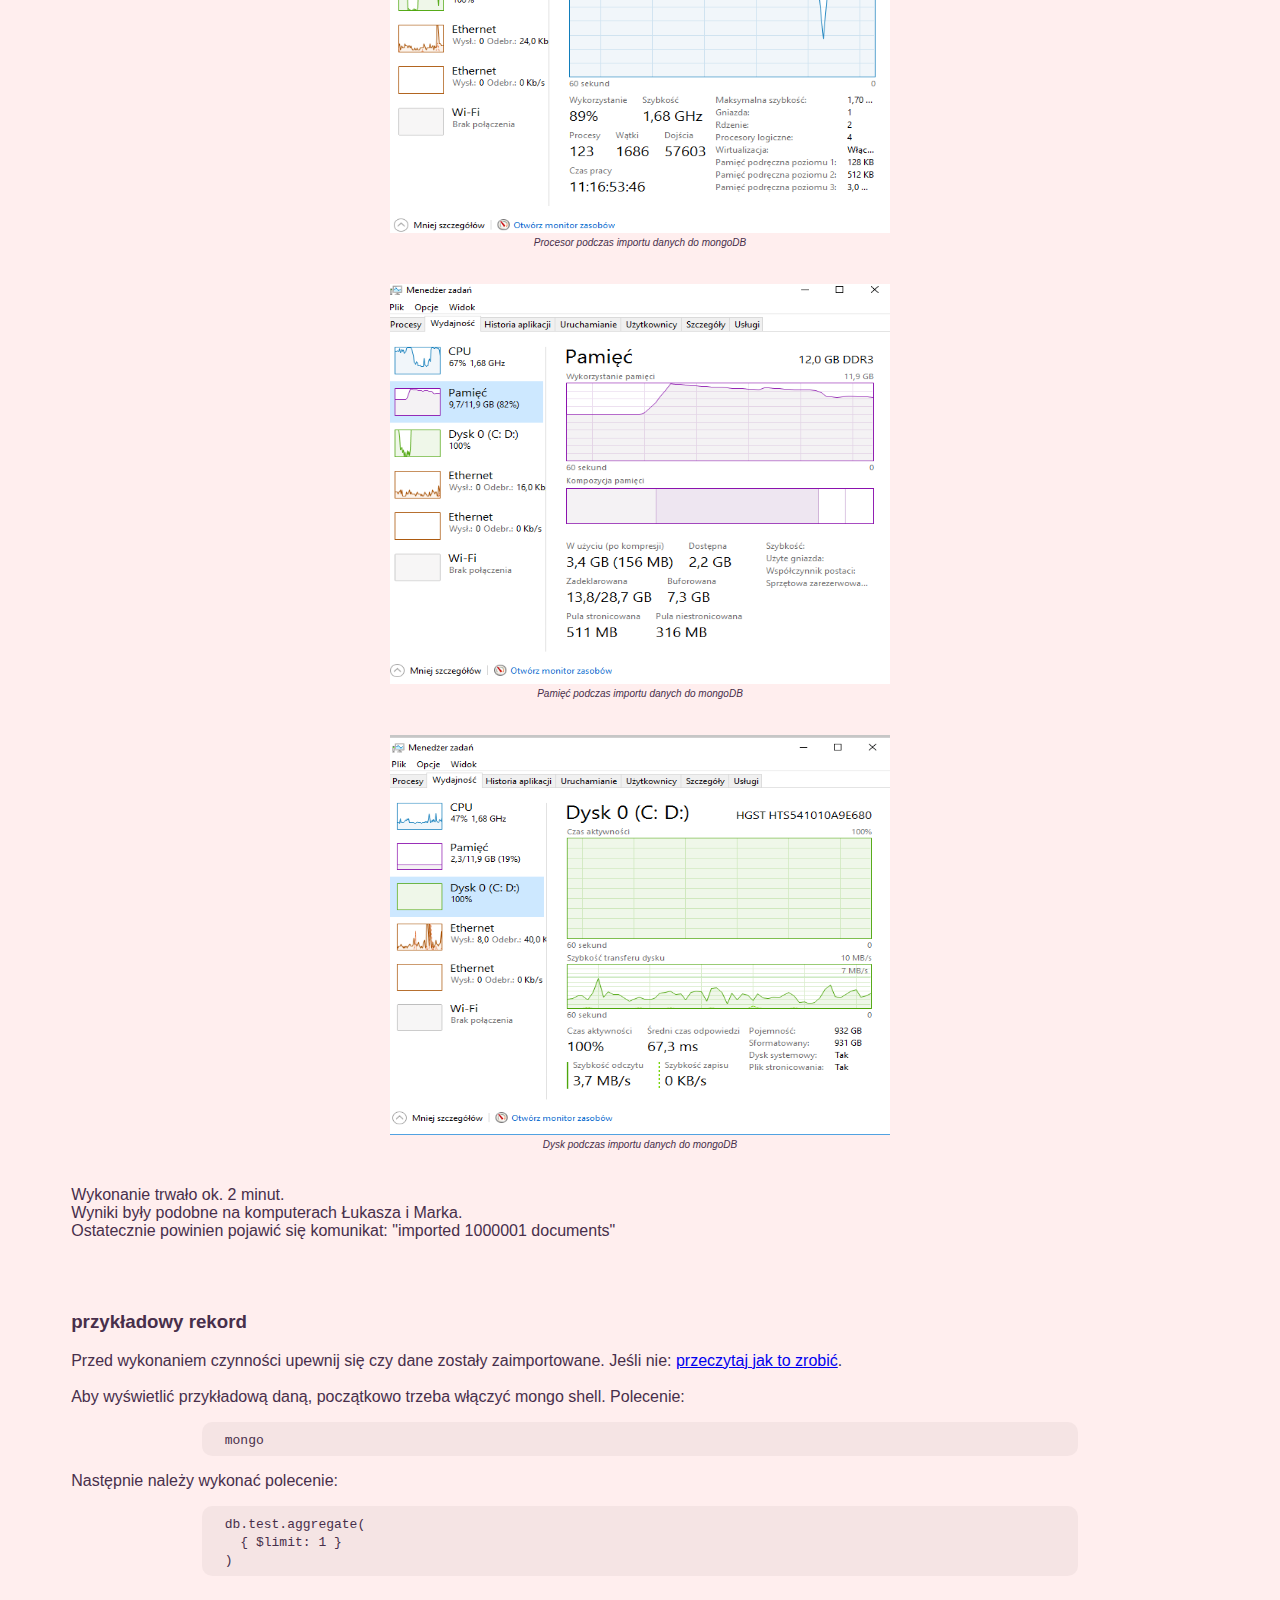
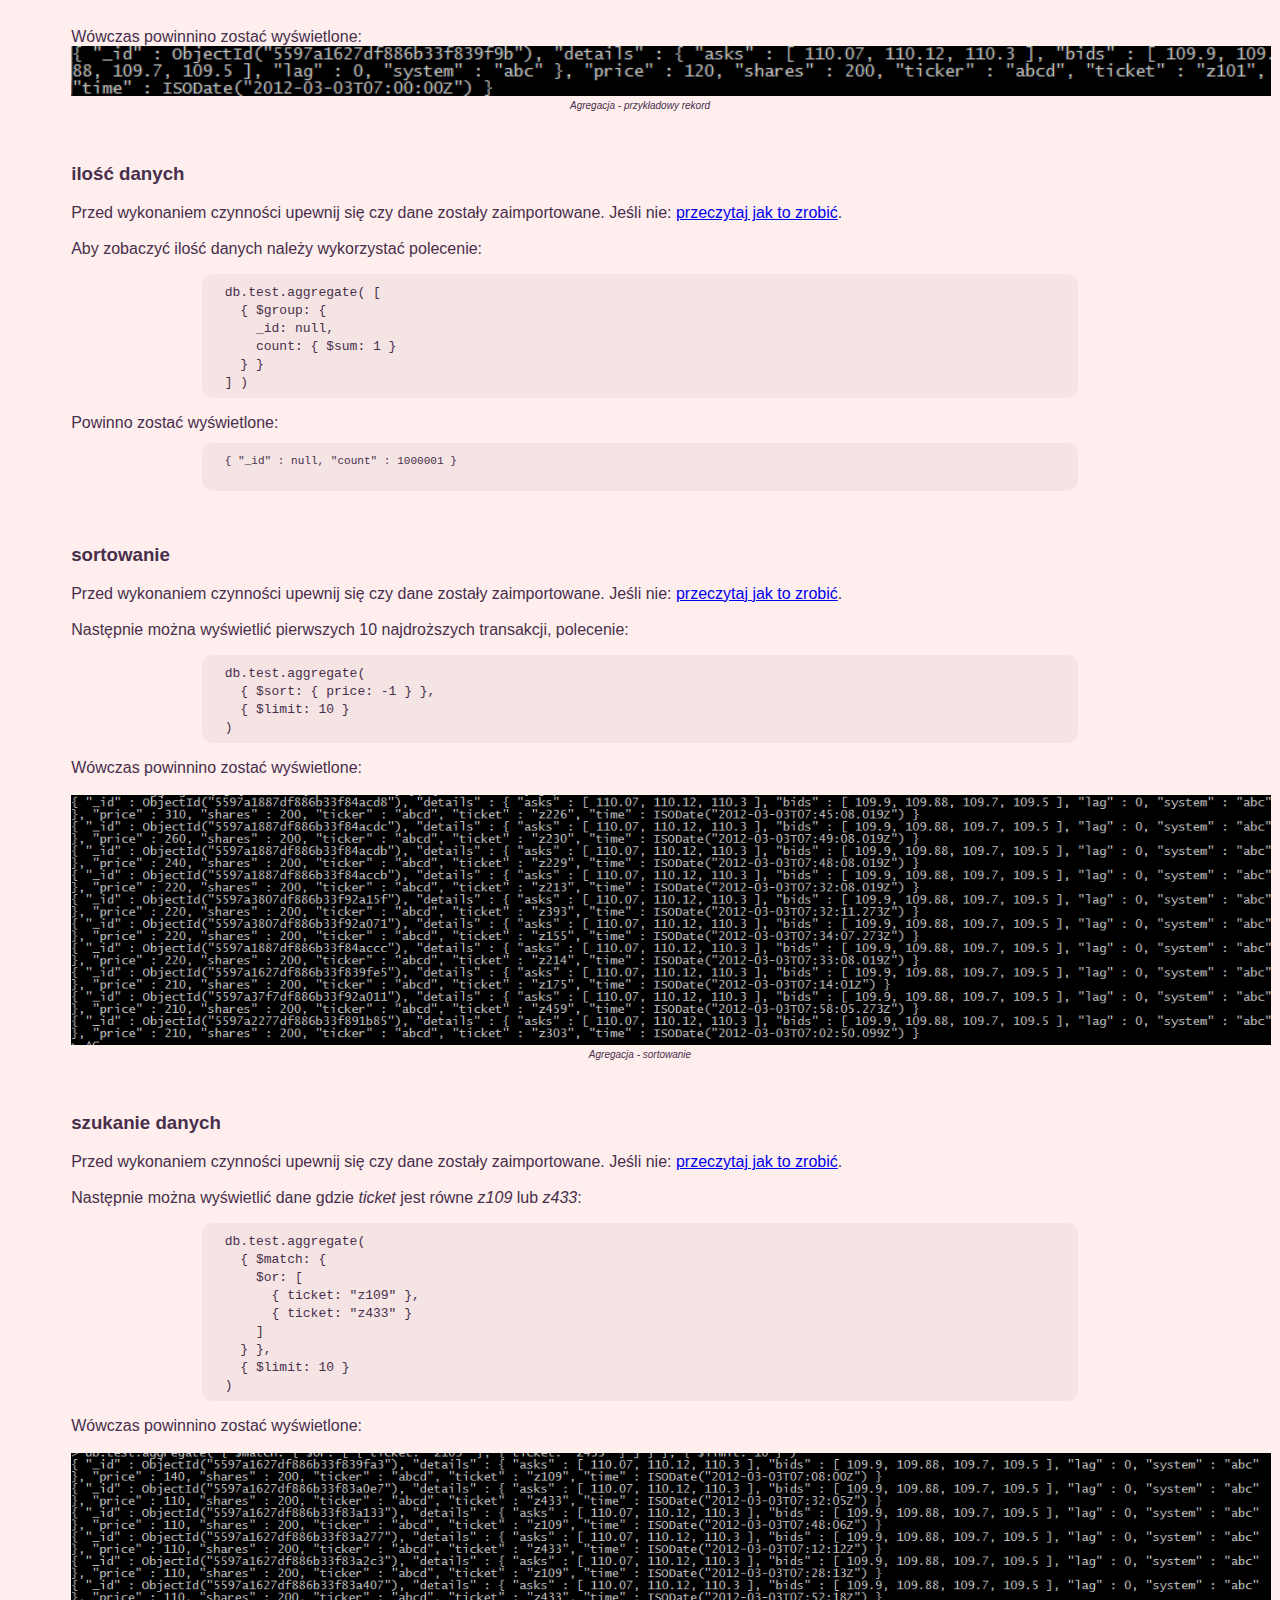
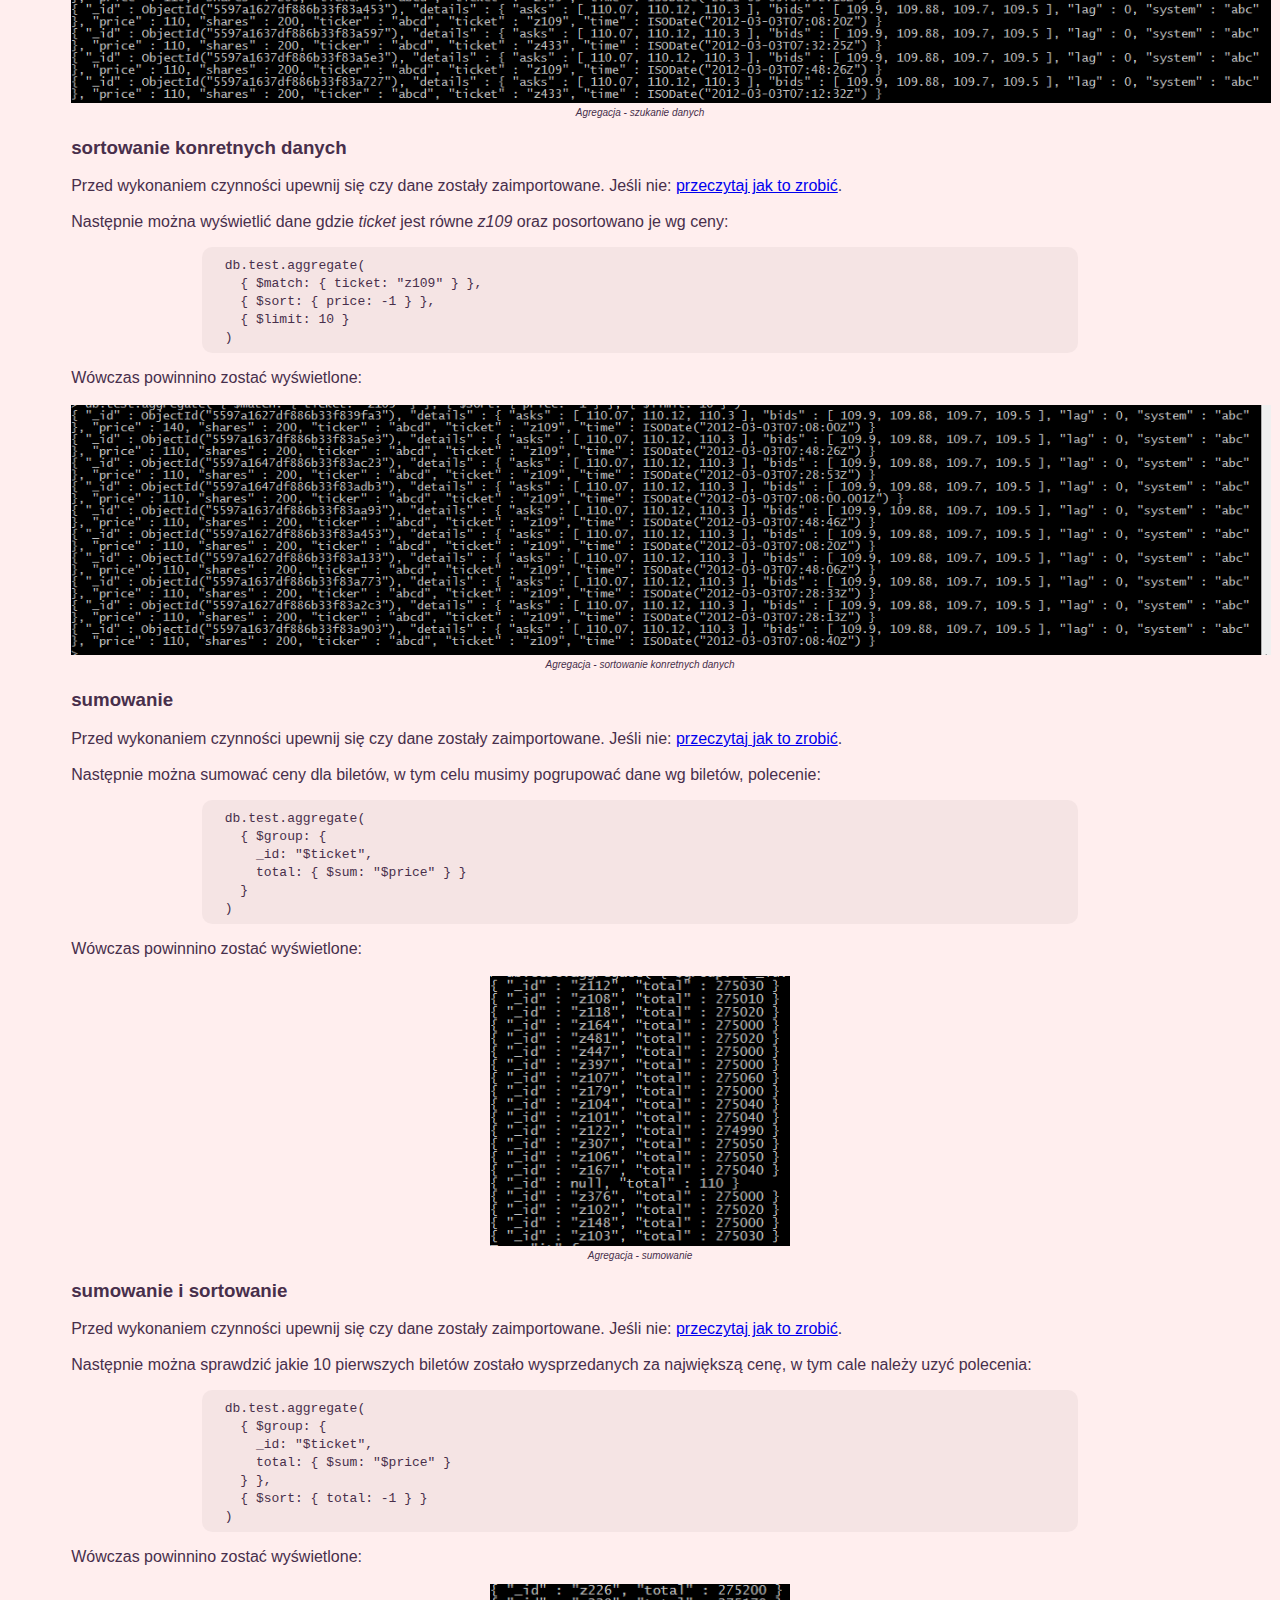
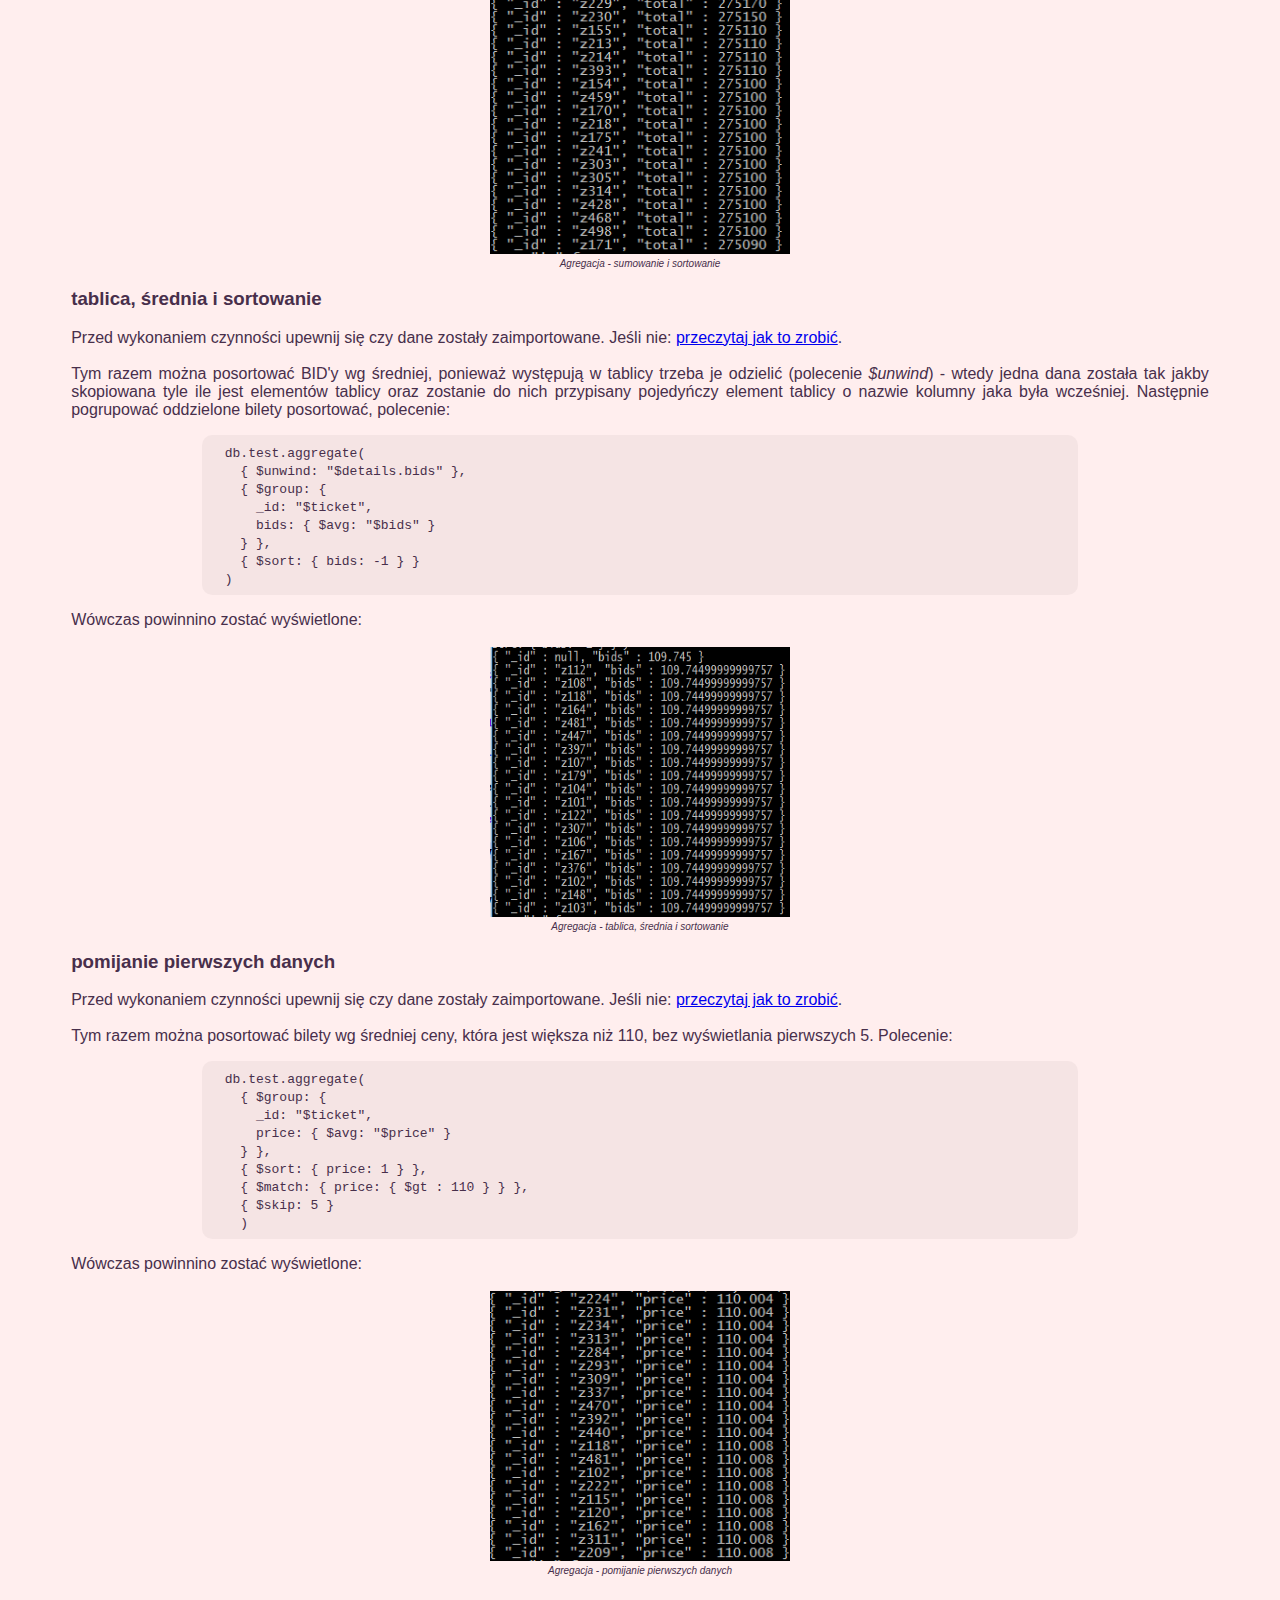
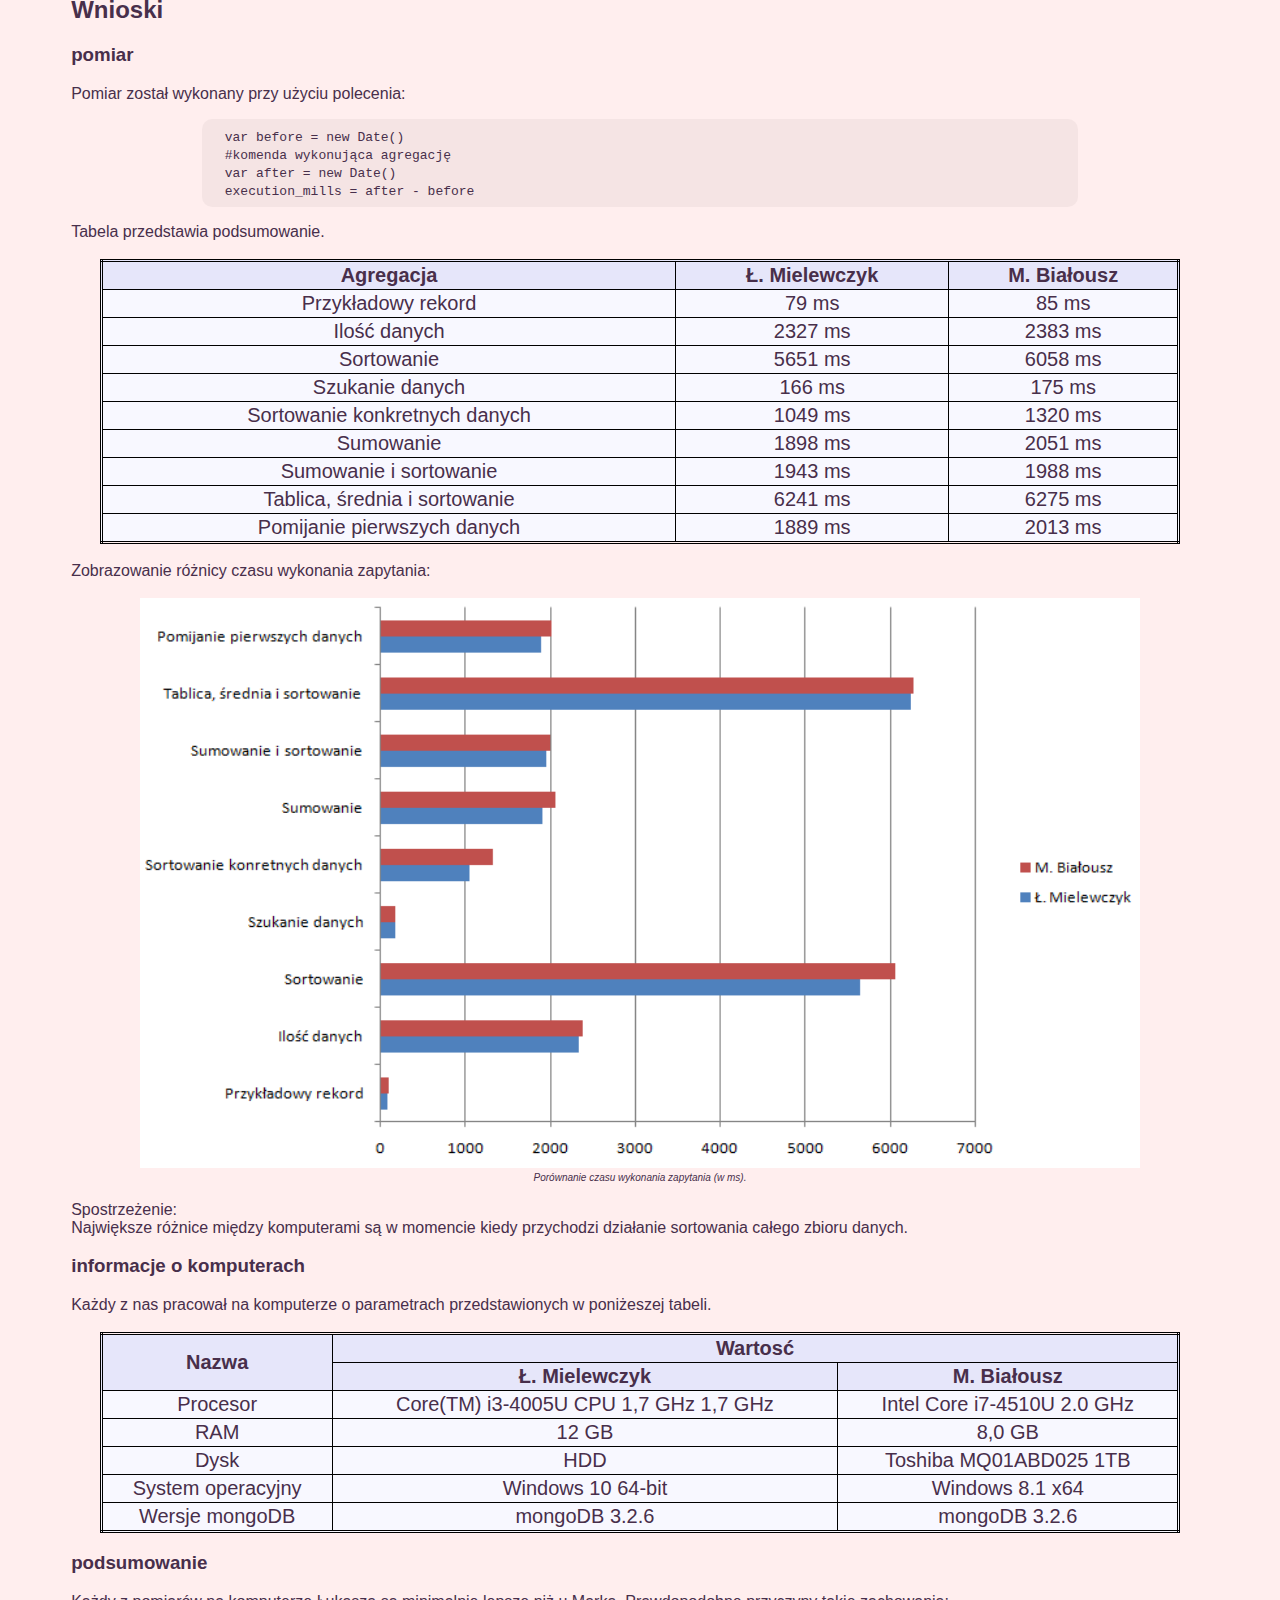
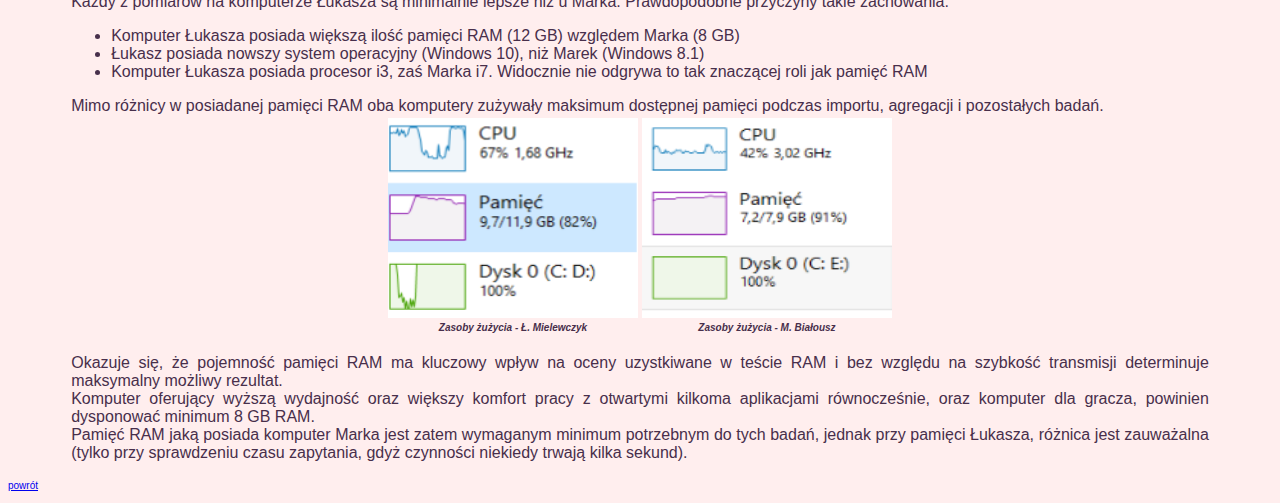
<file: docs/pages/zad2.html>
<!DOCTYPE html>
<html xmlns="http://www.w3.org/1999/xhtml">
<head>
	<meta charset="utf-8">
	<meta http-equiv="Content-Type" content="text/html; charset=utf-8"/>
	<meta name="generator" content="pandoc"/>
  <title>Technologie NoSQL</title>
  <link rel="stylesheet" href="../style/style.css">
</head>
<body>
	<div class = "return">
		<a href="../index.html">powrót</a>
	</div>
	<div class = "description">
		<h1 class="text-center">Zadanie 2 (Aggregation Pipeline)</h1>
		</br></br>
		<p class="description-team">
			To zadanie zostało wykonane w dwuosobowym zespole o składzie Łukasz Mielewczyk oraz Marek Białousz.
			</br>
			Do rozwiązania zadania została wykorzystana baza danych <i>mongoDB</i>.
			</br>
			Każdy z nas pracował na swoich komputerach, a na końcu porównywaliśmy wyniki.
			</br>
		</p>
		<div class="menu">
			<ul>
				<li><a href="#iod">Informacje o danych</a></li>
				<li><a href="#iiko">Instalacja i konfiguracja oprogramowania</a></li>
				<ul>
					<li><a href="#iiko1">mongoDB</a></li>
				</ul>
				<li><a href="#mdb">mongoDB</a></li>
				<ul>
					<li><a href="#mdb1">import danych</a></li>
					<li><a href="#mdb2">przykładowy rekord</a></li>
					<li><a href="#mdb3">ilość danych</a></li>
					<li><a href="#mdb4">sortowanie</a></li>
					<li><a href="#mdb5">szukanie danych</a></li>
					<li><a href="#mdb6">sortowanie konretnych danych</a></li>
					<li><a href="#mdb7">sumowanie</a></li>
					<li><a href="#mdb8">sumowanie i sortowanie</a></li>
					<li><a href="#mdb9">tablica, średnia i sortowanie</a></li>
					<li><a href="#mdb10">pomijanie pierwszych danych</a></li>
				</ul>
				<li><a href="#wn">Wnioski</a></li>
				<ul>
					<li><a href="#wn1">pomiar</a></li>
					<li><a href="#wn2">informacje o komputerach</a></li>
					<li><a href="#wn3">podsumowanie</a></li>
				</ul>
			</ul>
		</div>
		<h2 id="iod">Informacje o danych</h2>	
		<p class="description-data">
			Dane zawierają informacje o transakcjach.
			<a href="https://dl.dropboxusercontent.com/u/15056258/mongodb/trades.json" download>Pobierz</a>.
			</br>
			Kolumny:
			<ul>
				<li>_id: identyfikator tranzakcji</li>
				<li>details: detale t.j.: minimalna cena, BID'y, opóźnienia, system handlowy</li>
				<li>price: cena biletu</li>
				<li>shares: ilość biletów</li>
				<li>ticker: centrum sprzedaży</li>
				<li>ticket: nazwa biletu</li>
				<li>time: czas, od którego rozpoczęto transakcje (data i godzina)</li>
			</ul>
			</br>
			Rozmiar: 230 MB
			</br>
			Ilość: 1000001
		</p>
		</br>
		<h2 id="iiko">Instalacja i konfiguracja oprogramowania</h2>
		<h3 id="iiko1">mongoDB</h3>
		<p>
		
			Do rozwiązania zadania użyto bazy mongoDB. Należy ją pobrać ze 
			<a href="https://www.mongodb.com/download-center#community" target="_blank">strony</a>
			i zainstalować. Następnie aby uruchomić bazę danych, należy w konsoli <i>cmd</i> i wydać polecenie: 
			<div class="command">
				<code>
mongod
				</code>
			</div>
		</p>
		</br>
		<h2 id="mdb">mongoDB</h2>
		<h3 id="mdb1">import danych</h3>
		<p>
			Przed wykonaniem czynności upewnij się czy serwer jest uruchiomony. Jeśli nie: <a href="#iiko1">przeczytaj jak to zrobić</a>.
			</br></br>
			Następnie aby zaimportować z pliku do bazy danych (oczywiście baza danych musi być uruchomiona) należy wydać w <i>cmd</i> polecenie:
			<div class="command">
				<code>
mongoimport --db test --collection test --file trades.json
				</code>
			</div>
			Import powinien powodować duże zużycie zasobów (ilustracja niżej):
			</br></br>
			<div class="text-center">
				<img src="../images/screen4.PNG" height="400em" width="500em">
			</div>
			<div class="description-image">Procesor podczas importu danych do mongoDB</div>
			</br></br>
			<div class="text-center">
				<img src="../images/screen5.PNG" height="400em" width="500em">
			</div>
			<div class="description-image">Pamięć podczas importu danych do mongoDB</div>
			</br></br>
			<div class="text-center">
				<img src="../images/screen6.PNG" height="400em" width="500em">
			</div>
			<div class="description-image">Dysk podczas importu danych do mongoDB</div>
			</br></br>
			Wykonanie trwało ok. 2 minut.</br>Wyniki były podobne na komputerach Łukasza i Marka.
			</br>
			Ostatecznie powinien pojawić się komunikat: "imported 1000001 documents"
			</br></br>
		</p>
		</br>
		<h3 id="mdb2">przykładowy rekord</h3>
		<p>
			Przed wykonaniem czynności upewnij się czy dane zostały zaimportowane. Jeśli nie: <a href="#mdb1">przeczytaj jak to zrobić</a>.
			</br></br>
			Aby wyświetlić przykładową daną, początkowo trzeba włączyć mongo shell. Polecenie:
			<div class="command">
				<code>
mongo
				</code>
			</div>
			Następnie należy wykonać polecenie:
			<div class="command">
				<code>		
db.test.aggregate(</br>
&nbsp;&nbsp;{ $limit: 1 }</br>
)
				</code>
			</div>
			</br></br>
			Wówczas powinnino zostać wyświetlone: 
			<div class="text-center">
				<img src="../images/screen19.PNG" height="50em" width="1200em">
			</div>
			<div class="description-image">Agregacja - przykładowy rekord</div>
		</p>
		</br>
		<h3 id="mdb3">ilość danych</h3>
		<p>
			Przed wykonaniem czynności upewnij się czy dane zostały zaimportowane. Jeśli nie: <a href="#mdb1">przeczytaj jak to zrobić</a>.
			</br></br>
			Aby zobaczyć ilość danych należy wykorzystać polecenie:
			<div class="command">
				<code>
db.test.aggregate( [</br> 
&nbsp;&nbsp;{ $group: {</br>
&nbsp;&nbsp;&nbsp;&nbsp;_id: null,</br>
&nbsp;&nbsp;&nbsp;&nbsp;count: { $sum: 1 }</br>
&nbsp;&nbsp;} }</br>
] )
				</code>
			</div>
			Powinno zostać wyświetlone:
			<div class="code">
				<pre>
					<code>
{ "_id" : null, "count" : 1000001 }
					</code>
				</pre>
			</div>
		</p>
		</br>
		<h3 id="mdb4">sortowanie</h3>
		<p>
			Przed wykonaniem czynności upewnij się czy dane zostały zaimportowane. Jeśli nie: <a href="#mdb1">przeczytaj jak to zrobić</a>.
			</br></br>
			Następnie można wyświetlić pierwszych 10 najdroższych transakcji, polecenie:
			<div class="command">
				<code>
db.test.aggregate(</br> 
&nbsp;&nbsp;{ $sort: { price: -1 } },</br> 
&nbsp;&nbsp;{ $limit: 10 }</br> 
)
				</code>
			</div>
			Wówczas powinnino zostać wyświetlone: 
			</br></br>
			<div class="text-center">
				<img src="../images/screen20.PNG" height="250em" width="1200em">
			</div>
			<div class="description-image">Agregacja - sortowanie</div>
		</p>
		</br>
		<h3 id="mdb5">szukanie danych</h3>
		<p>
			Przed wykonaniem czynności upewnij się czy dane zostały zaimportowane. Jeśli nie: <a href="#mdb1">przeczytaj jak to zrobić</a>.
			</br></br>
			Następnie można wyświetlić dane gdzie <i>ticket</i> jest równe <i>z109</i> lub <i>z433</i>:
			<div class="command">
				<code>
db.test.aggregate(</br> 
&nbsp;&nbsp;{ $match: {</br> 
&nbsp;&nbsp;&nbsp;&nbsp;$or: [</br>
&nbsp;&nbsp;&nbsp;&nbsp;&nbsp;&nbsp;{ ticket: "z109" },</br>
&nbsp;&nbsp;&nbsp;&nbsp;&nbsp;&nbsp;{ ticket: "z433" } </br>
&nbsp;&nbsp;&nbsp;&nbsp;]</br>
&nbsp;&nbsp;} },</br> 
&nbsp;&nbsp;{ $limit: 10 }</br> 
)
				</code>
			</div>
			Wówczas powinnino zostać wyświetlone: 
			</br></br>
			<div class="text-center">
				<img src="../images/screen21.PNG" height="250em" width="1200em">
			</div>
			<div class="description-image">Agregacja - szukanie danych</div>
		</p>
		<h3 id="mdb6">sortowanie konretnych danych</h3>
		<p>
			Przed wykonaniem czynności upewnij się czy dane zostały zaimportowane. Jeśli nie: <a href="#mdb1">przeczytaj jak to zrobić</a>.
			</br></br>
			Następnie można wyświetlić dane gdzie <i>ticket</i> jest równe <i>z109</i> oraz posortowano je wg ceny:
			<div class="command">
				<code>
db.test.aggregate(</br> 
&nbsp;&nbsp;{ $match: { ticket: "z109" } },</br> 
&nbsp;&nbsp;{ $sort: { price: -1 } },</br> 
&nbsp;&nbsp;{ $limit: 10 }</br> 
)
				</code>
			</div>
			Wówczas powinnino zostać wyświetlone: 
			</br></br>
			<div class="text-center">
				<img src="../images/screen22.PNG" height="250em" width="1200em">
			</div>
			<div class="description-image">Agregacja - sortowanie konretnych danych</div>
		</p>
		<h3 id="mdb7">sumowanie</h3>
		<p>
			Przed wykonaniem czynności upewnij się czy dane zostały zaimportowane. Jeśli nie: <a href="#mdb1">przeczytaj jak to zrobić</a>.
			</br></br>
			Następnie można sumować ceny dla biletów, w tym celu musimy pogrupować dane wg biletów, polecenie:
			<div class="command">
				<code>
db.test.aggregate(</br>
&nbsp;&nbsp;{ $group: {</br>
&nbsp;&nbsp;&nbsp;&nbsp;_id: "$ticket",<br/>
&nbsp;&nbsp;&nbsp;&nbsp;total: { $sum: "$price" } }</br>
&nbsp;&nbsp;}</br>
)
				</code>
			</div>
			Wówczas powinnino zostać wyświetlone: 
			</br></br>
			<div class="text-center">
				<img src="../images/screen23.PNG" height="270em" width="300em">
			</div>
			<div class="description-image">Agregacja - sumowanie</div>
		</p>
		<h3 id="mdb8">sumowanie i sortowanie</h3>
		<p>
			Przed wykonaniem czynności upewnij się czy dane zostały zaimportowane. Jeśli nie: <a href="#mdb1">przeczytaj jak to zrobić</a>.
			</br></br>
			Następnie można sprawdzić jakie 10 pierwszych biletów zostało wysprzedanych za największą cenę, w tym cale należy uzyć polecenia:
			<div class="command">
				<code>
db.test.aggregate(</br>
&nbsp;&nbsp;{ $group: {</br>
&nbsp;&nbsp;&nbsp;&nbsp;_id: "$ticket",</br>
&nbsp;&nbsp;&nbsp;&nbsp;total: { $sum: "$price" }</br>
&nbsp;&nbsp;} },</br>
&nbsp;&nbsp;{ $sort: { total: -1 } }</br>
)
				</code>
			</div>
			Wówczas powinnino zostać wyświetlone: 
			</br></br>
			<div class="text-center">
				<img src="../images/screen24.PNG" height="270em" width="300em">
			</div>
			<div class="description-image">Agregacja - sumowanie i sortowanie</div>
		</p>
		<h3 id="mdb9">tablica, średnia i sortowanie</h3>
		<p>
			Przed wykonaniem czynności upewnij się czy dane zostały zaimportowane. Jeśli nie: <a href="#mdb1">przeczytaj jak to zrobić</a>.
			</br></br>
			Tym razem można posortować BID'y wg średniej, ponieważ występują w tablicy trzeba je odzielić (polecenie <i>$unwind</i>) -
			wtedy jedna dana została tak jakby skopiowana tyle ile jest elementów tablicy oraz zostanie do nich przypisany pojedyńczy element tablicy
			o nazwie kolumny jaka była wcześniej. Następnie pogrupować oddzielone bilety  posortować, polecenie:
			<div class="command">
				<code>
db.test.aggregate(</br>
&nbsp;&nbsp;{ $unwind: "$details.bids" },</br>
&nbsp;&nbsp;{ $group: {</br>
&nbsp;&nbsp;&nbsp;&nbsp;_id: "$ticket",</br>
&nbsp;&nbsp;&nbsp;&nbsp;bids: { $avg: "$bids" }</br>
&nbsp;&nbsp;} },</br>
&nbsp;&nbsp;{ $sort: { bids: -1 } }</br>
)
				</code>
			</div>
			Wówczas powinnino zostać wyświetlone: 
			</br></br>
			<div class="text-center">
				<img src="../images/screen25.PNG" height="270em" width="300em">
			</div>
			<div class="description-image">Agregacja - tablica, średnia i sortowanie</div>
		</p>
		<h3 id="mdb10">pomijanie pierwszych danych</h3>
		<p>
			Przed wykonaniem czynności upewnij się czy dane zostały zaimportowane. Jeśli nie: <a href="#mdb1">przeczytaj jak to zrobić</a>.
			</br></br>
			Tym razem można posortować bilety wg średniej ceny, która jest większa niż 110, bez wyświetlania pierwszych 5. Polecenie:
			<div class="command">
				<code>
db.test.aggregate(</br>
&nbsp;&nbsp;{ $group: {</br>
&nbsp;&nbsp;&nbsp;&nbsp;_id: "$ticket",</br>
&nbsp;&nbsp;&nbsp;&nbsp;price: { $avg: "$price" }</br>
&nbsp;&nbsp;} },</br>
&nbsp;&nbsp;{ $sort: { price: 1 } },</br>
&nbsp;&nbsp;{ $match: { price: { $gt : 110 } } },</br>
&nbsp;&nbsp;{ $skip: 5 }</br>
&nbsp;&nbsp;)
				</code>
			</div>
			Wówczas powinnino zostać wyświetlone: 
			</br></br>
			<div class="text-center">
				<img src="../images/screen26.PNG" height="270em" width="300em">
			</div>
			<div class="description-image">Agregacja - pomijanie pierwszych danych</div>
		</p>
		<h2 id="wn">Wnioski</h2>
		<h3 id="wn1">pomiar</h3>
		Pomiar został wykonany przy użyciu polecenia:
		<div class="command">
			<code>
var before = new Date()</br>
#komenda wykonująca agregację</br>
var after = new Date()</br>
execution_mills = after - before
			</code>
		</div>
		Tabela przedstawia podsumowanie.
		</br></br>
		<table class="summary table-center">
			<tr>
				<th>Agregacja</th>
				<th>Ł. Mielewczyk</th>
				<th>M. Białousz</th>
			</tr>
			<tr>
				<td>Przykładowy rekord</td>
				<td>79 ms</td>
				<td>85 ms</td>
			</tr>
			<tr>
				<td>Ilość danych</td>
				<td>2327 ms</td>
				<td>2383 ms</td>
			</tr>
			<tr>
				<td>Sortowanie</td>
				<td>5651 ms</td>
				<td>6058 ms</td>
			</tr>
			<tr>
				<td>Szukanie danych</td>
				<td>166 ms</td>
				<td>175 ms</td>
			</tr>
			<tr>
				<td>Sortowanie konkretnych danych</td>
				<td>1049 ms</td>
				<td>1320 ms</td>
			</tr>
			<tr>
				<td>Sumowanie</td>
				<td>1898 ms</td>
				<td>2051 ms</td>
			</tr>
			<tr>
				<td>Sumowanie i sortowanie</td>
				<td>1943 ms</td>
				<td>1988 ms</td>
			</tr>
			<tr>
				<td>Tablica, średnia i sortowanie</td>
				<td>6241 ms</td>
				<td>6275 ms</td>
			</tr>
			<tr>
				<td>Pomijanie pierwszych danych</td>
				<td>1889 ms</td>
				<td>2013 ms</td>
			</tr>
		</table>
		</br>
		Zobrazowanie różnicy czasu wykonania zapytania:
		</br></br>
		<div class="text-center">
				<img src="../images/screen37.PNG" height="570em" width="1000em">
			</div>
			<div class="description-image">Porównanie czasu wykonania zapytania (w ms).</div>
		</br>
		Spostrzeżenie:</br>
		Największe różnice między komputerami są w momencie kiedy przychodzi działanie sortowania całego zbioru danych.
		</br>
		<h3 id="wn2">informacje o komputerach</h3>
		Każdy z nas pracował na komputerze o parametrach przedstawionych w poniżeszej tabeli.
		</br></br>
		<table class="summary table-center">
			<tr>
				<th rowspan="2">Nazwa</th>
				<th colspan="2">Wartosć</th>
			</tr>
			<tr>
				<th>Ł. Mielewczyk</th>
				<th>M. Białousz</th>
			</tr>
			<tr>
				<td>Procesor</td>
				<td>Core(TM) i3-4005U CPU 1,7 GHz 1,7 GHz</td>
				<td>Intel Core i7-4510U 2.0 GHz</td>
			</tr>
			<tr>
				<td>RAM</td>
				<td>12 GB</td>
				<td>8,0 GB</td>
			</tr>
			<tr>
				<td>Dysk</td>
				<td>HDD</td>
				<td>Toshiba MQ01ABD025 1TB</td>
			</tr>
			<tr>
				<td>System operacyjny</td>
				<td>Windows 10 64-bit</td>
				<td>Windows 8.1 x64</td>
			</tr>
			<tr>
				<td>Wersje mongoDB</td>
				<td>mongoDB 3.2.6</td>
				<td>mongoDB 3.2.6</td>
			</tr>
		</table>
		<h3 id="wn3">podsumowanie</h3>
		Każdy z pomiarów na komputerze Łukasza są minimalnie lepsze niż u Marka. Prawdopodobne przyczyny takie zachowania:</li>
			<ul>
				<li>Komputer Łukasza posiada większą ilość pamięci RAM (12 GB) względem Marka (8 GB)</li>
				<li>Łukasz posiada nowszy system operacyjny (Windows 10), niż Marek (Windows 8.1)</li>
				<li>Komputer Łukasza posiada procesor i3, zaś Marka i7. Widocznie nie odgrywa to tak znaczącej roli jak pamięć RAM</li>
			</ul> 
		Mimo różnicy w posiadanej pamięci RAM oba komputery zużywały maksimum dostępnej pamięci podczas importu, agregacji i pozostałych badań.</br>
		<table class="table-center">
			<tr>
				<th>
					<div class="text-center">
						<img src="../images/screen40.PNG" height="200em" width="250em">
					</div>
					<div class="description-image">Zasoby żużycia - Ł. Mielewczyk</div>
				</th>
				<th>
					<div class="text-center">
						<img src="../images/screen39.PNG" height="200em" width="250em">
					</div>
					<div class="description-image">Zasoby żużycia - M. Białousz</div>
				</th>
			</tr>
		</table>
		</br>
		Okazuje się, że pojemność pamięci RAM ma kluczowy wpływ na oceny uzystkiwane w teście RAM i bez względu na szybkość transmisji determinuje maksymalny możliwy rezultat.</br>
		Komputer oferujący wyższą wydajność oraz większy komfort pracy z otwartymi kilkoma aplikacjami równocześnie, oraz komputer dla gracza, powinien dysponować minimum 8 GB RAM.</br>
		Pamięć RAM jaką posiada komputer Marka jest zatem wymaganym minimum potrzebnym do tych badań, jednak przy pamięci Łukasza, różnica jest zauważalna (tylko przy sprawdzeniu czasu zapytania, gdyż czynności niekiedy trwają kilka sekund).
	</div>
	</br>
	<div class = "return">
		<a href="../index.html">powrót</a>
	</div>
</body>
</file>
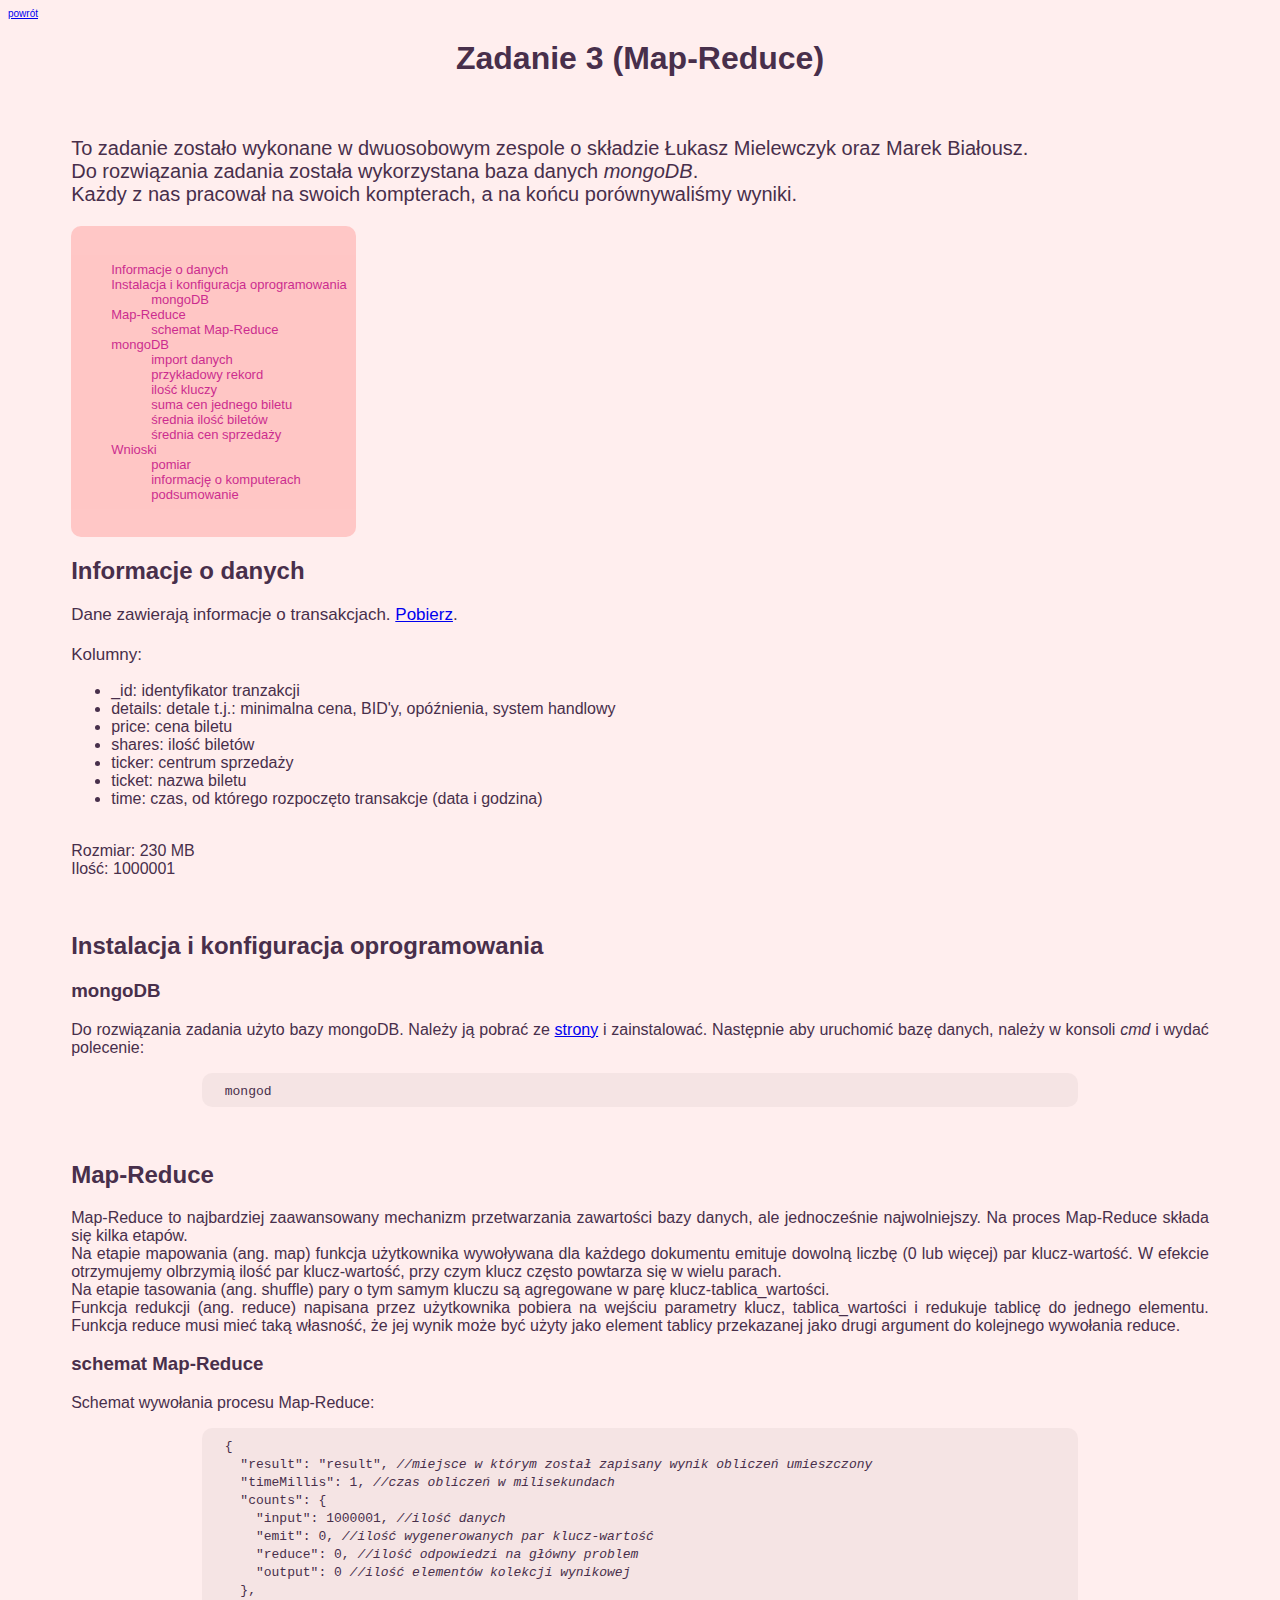
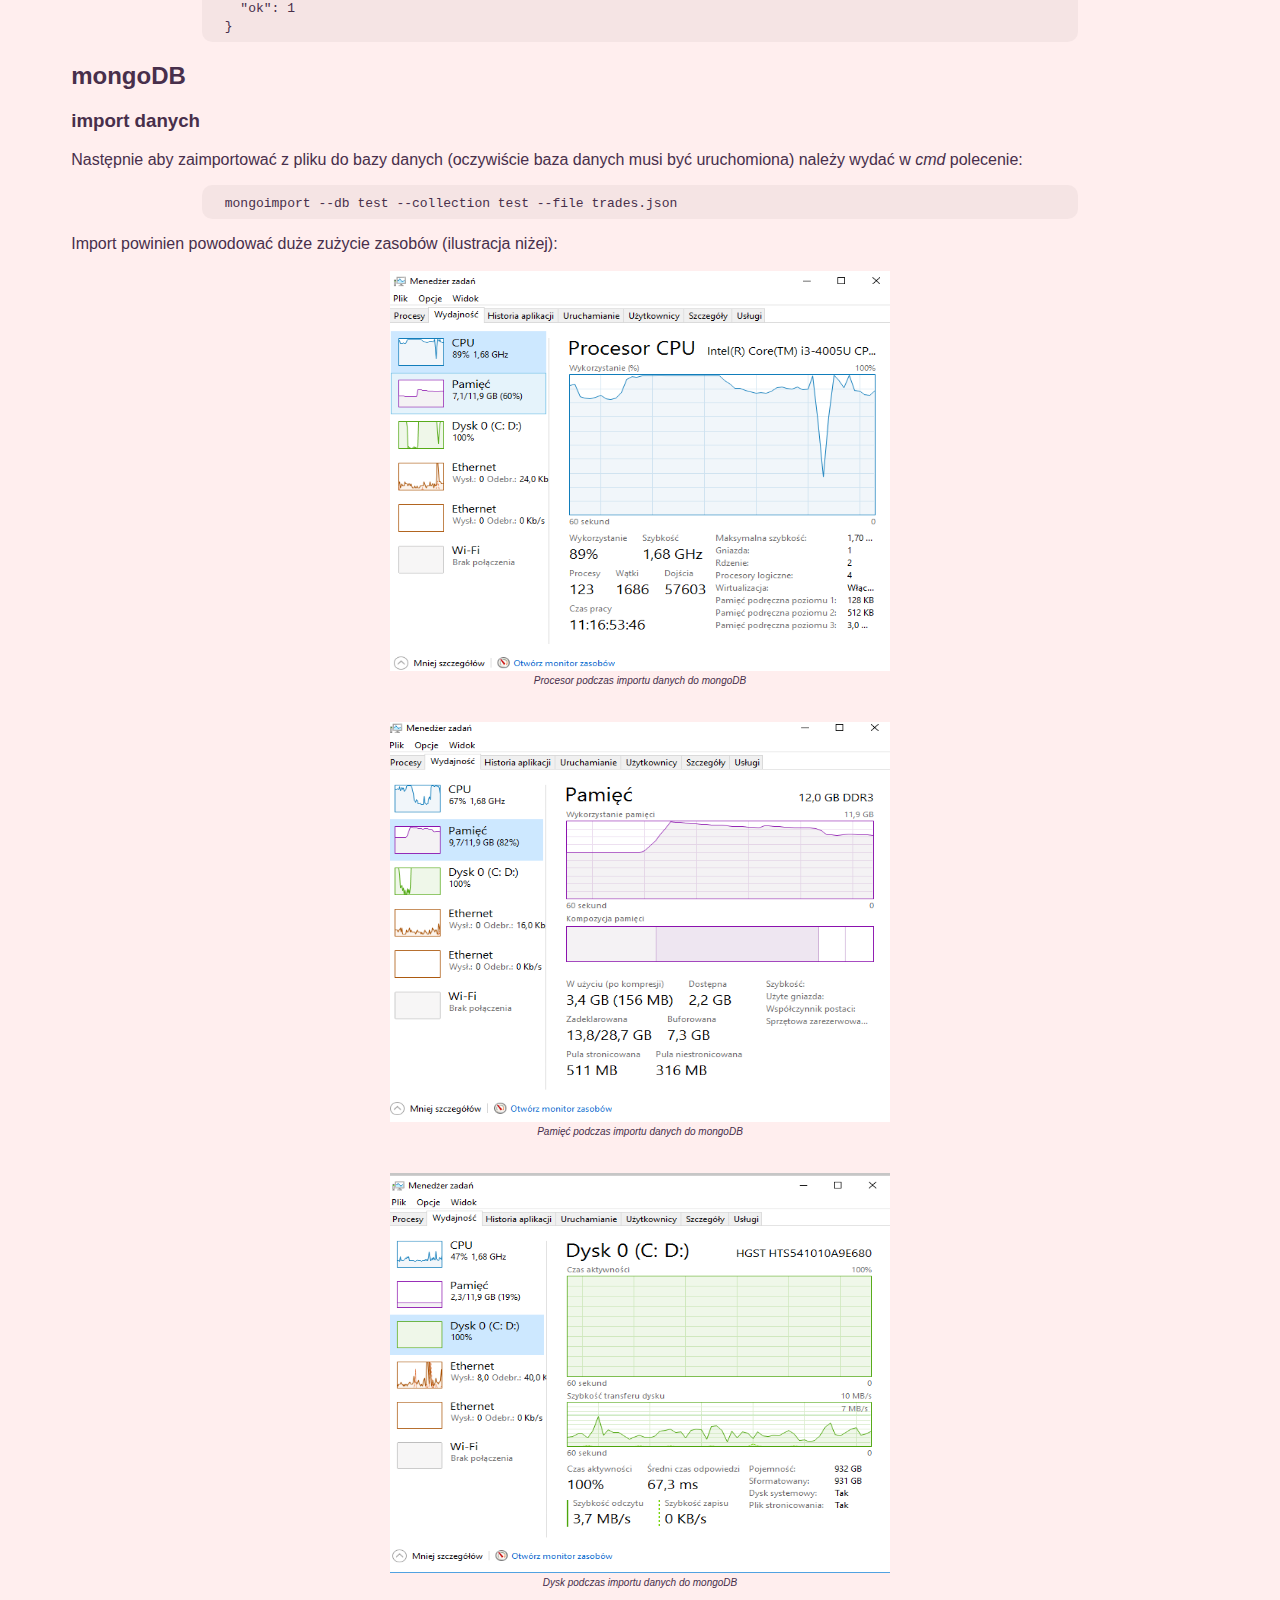
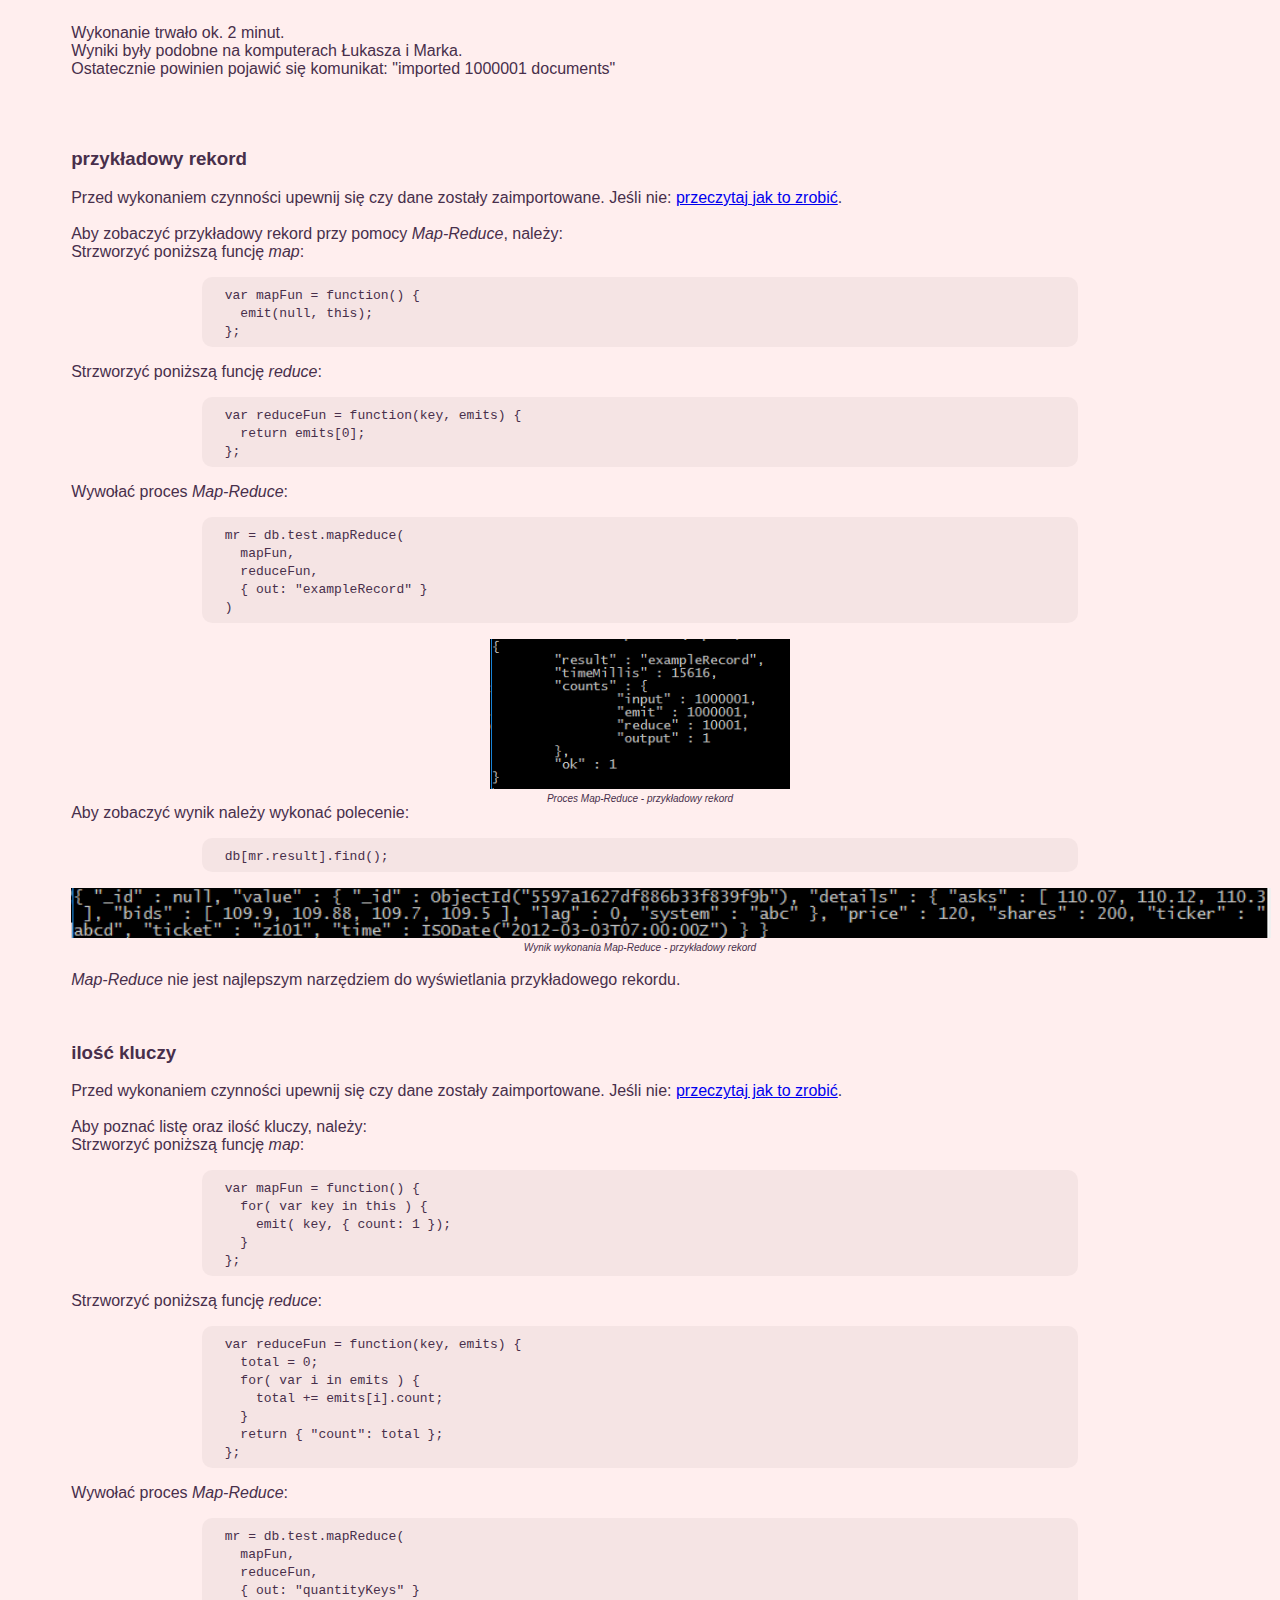
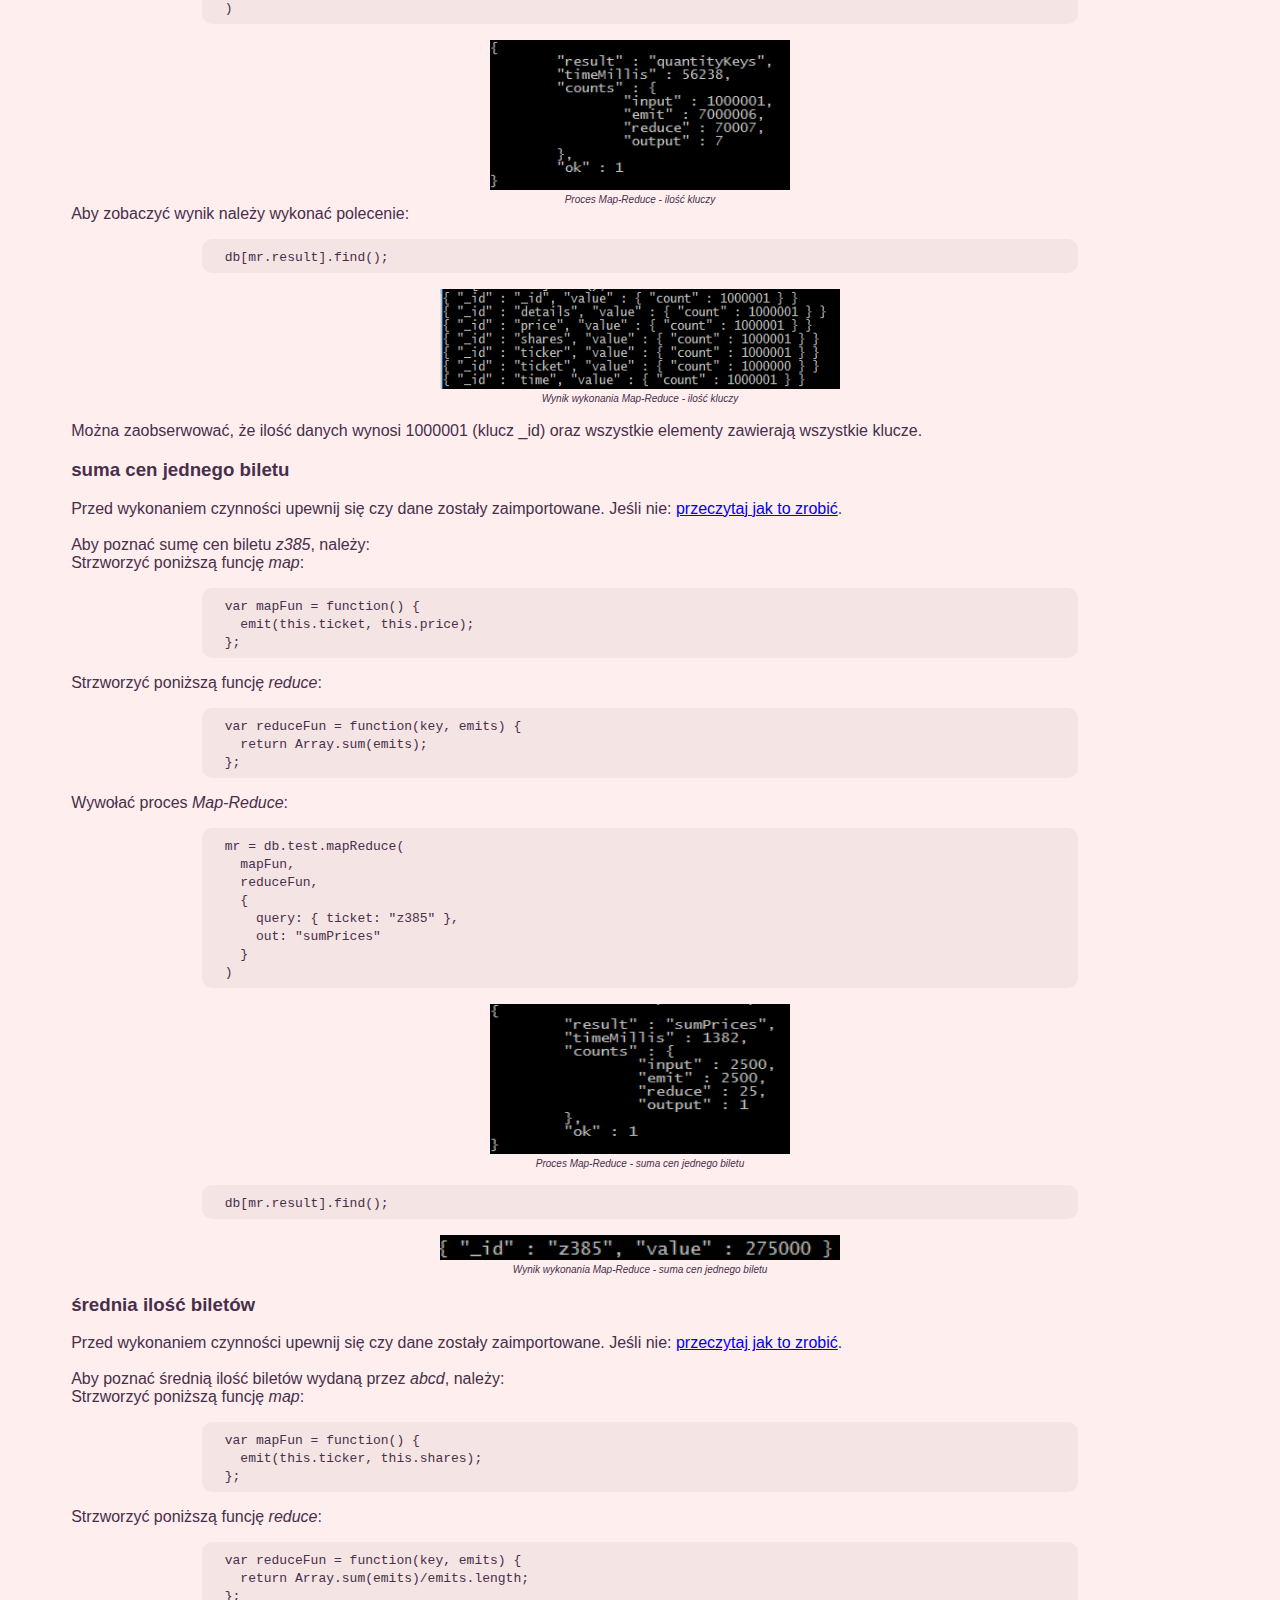
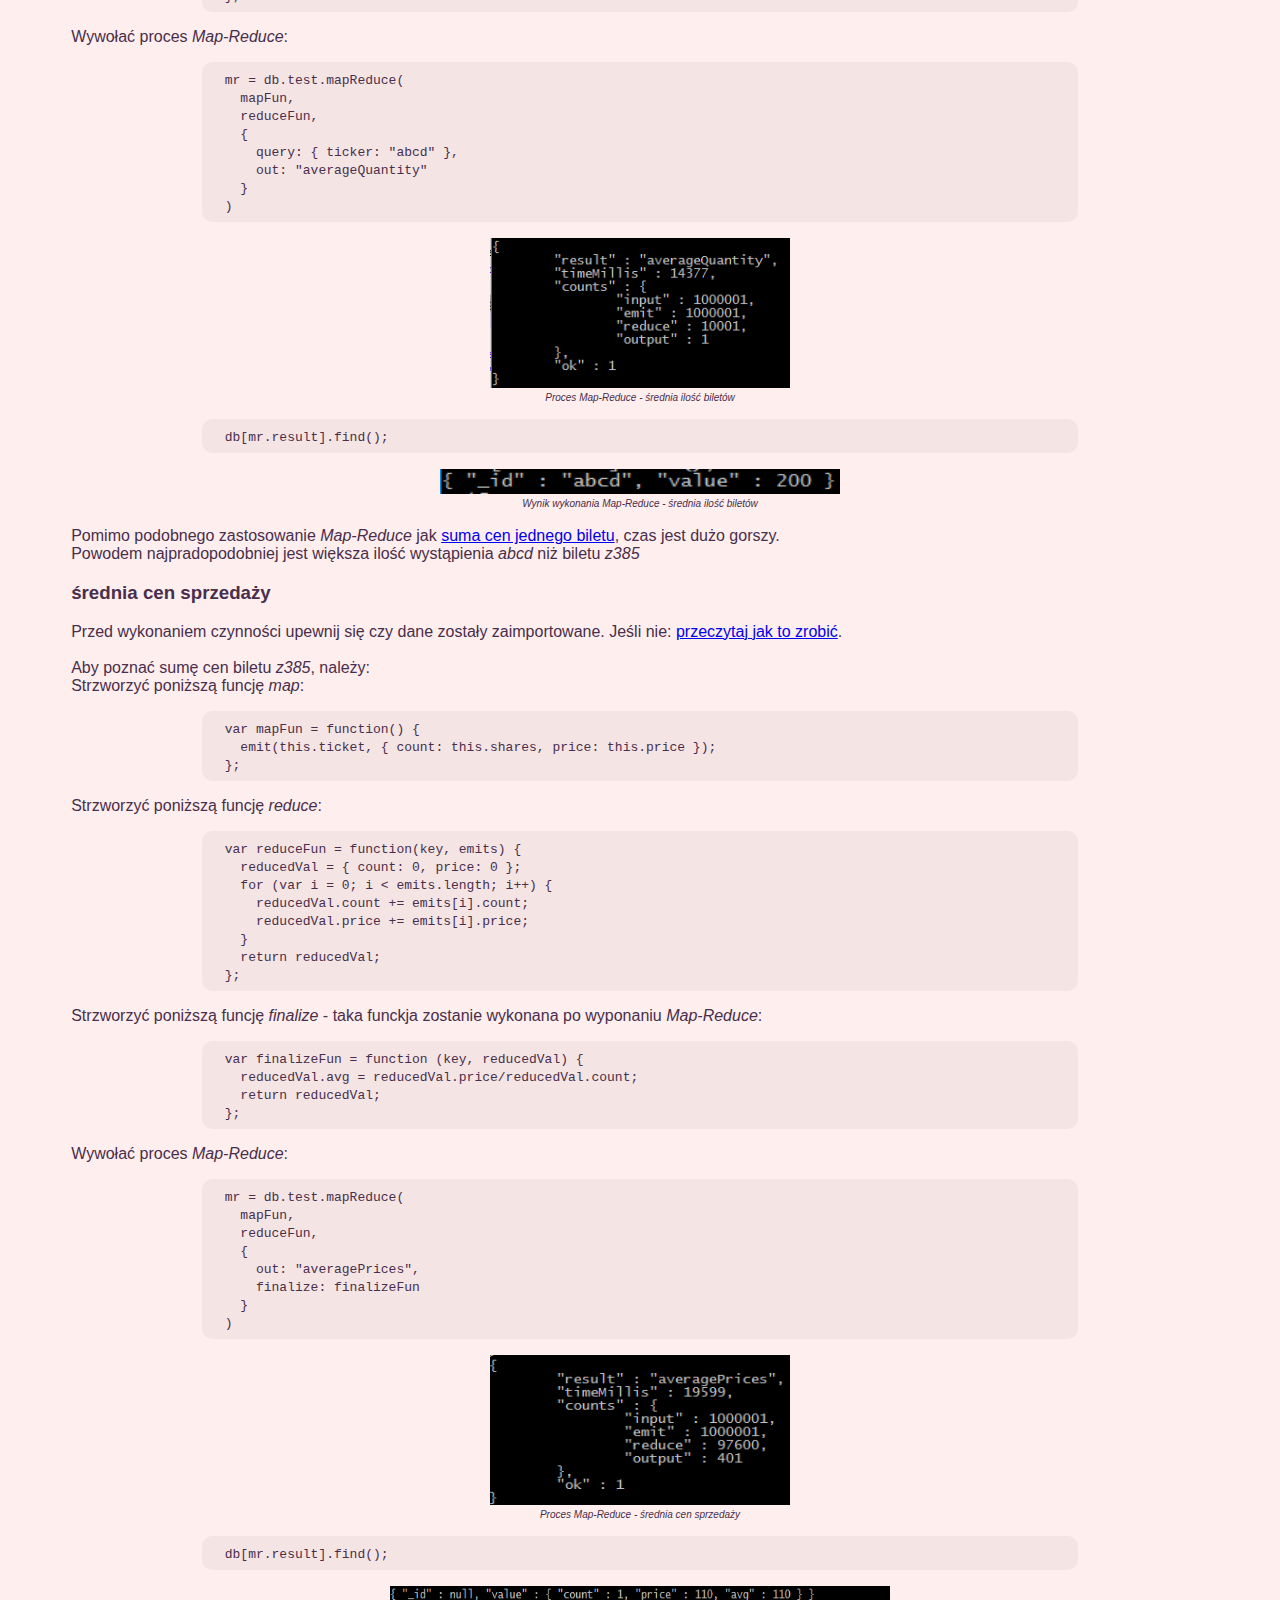
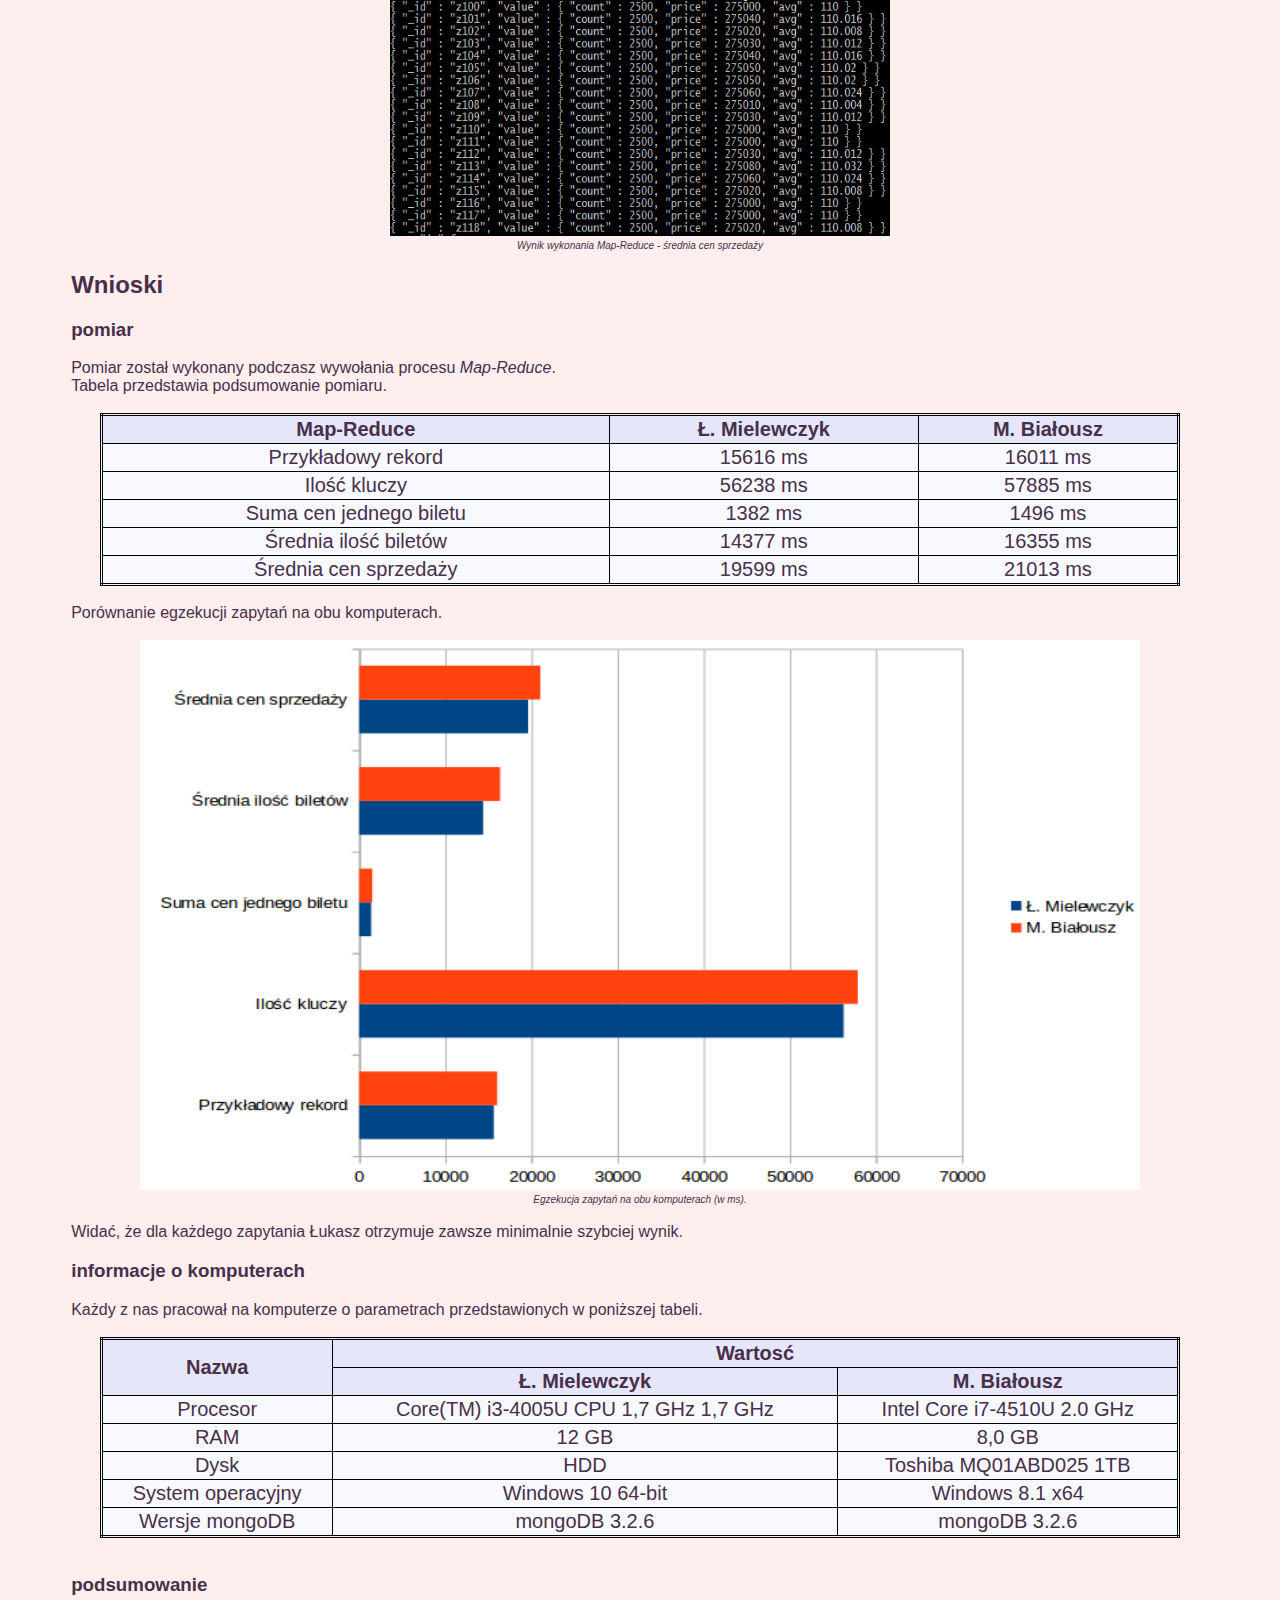
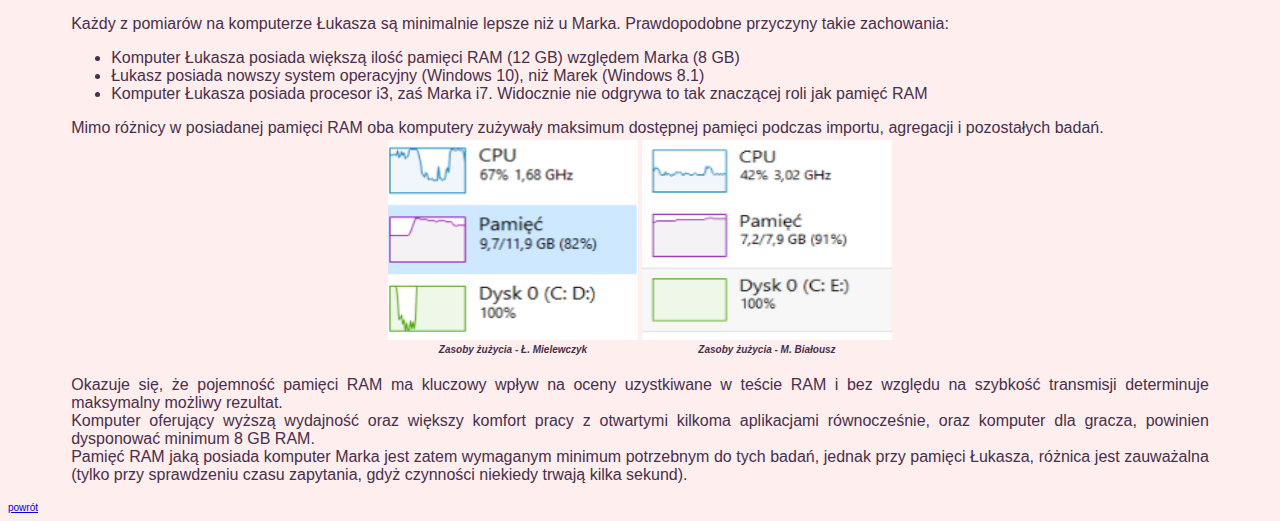
<file: docs/pages/zad3.html>
<!DOCTYPE html>
<html xmlns="http://www.w3.org/1999/xhtml">
<head>
	<meta charset="utf-8">
	<meta http-equiv="Content-Type" content="text/html; charset=utf-8"/>
	<meta name="generator" content="pandoc"/>
  <title>Technologie NoSQL</title>
  <link rel="stylesheet" href="../style/style.css">
</head>
<body>
	<div class = "return">
		<a href="../index.html">powrót</a>
	</div>
	<div class = "description">
		<h1 class="text-center">Zadanie 3 (Map-Reduce)</h1>
		</br>
		<p class="description-team">
			To zadanie zostało wykonane w dwuosobowym zespole o składzie Łukasz Mielewczyk oraz Marek Białousz.
			</br>
			Do rozwiązania zadania została wykorzystana baza danych <i>mongoDB</i>.
			</br>
			Każdy z nas pracował na swoich kompterach, a na końcu porównywaliśmy wyniki.
			</br>
		</p>
		<div class="menu">
			<ul>
				<li><a href="#iod">Informacje o danych</a></li>
				<li><a href="#iiko">Instalacja i konfiguracja oprogramowania</a></li>
				<ul>
					<li><a href="#iiko1">mongoDB</a></li>
				</ul>
				<li><a href="#mr">Map-Reduce</a></li>
				<ul>
					<li><a href="#mr1">schemat Map-Reduce</a></li>
				</ul>
				<li><a href="#mdb">mongoDB</a></li>
				<ul>
					<li><a href="#mdb1">import danych</a></li>
					<li><a href="#mdb2">przykładowy rekord</a></li>
					<li><a href="#mdb3">ilość kluczy</a></li>
					<li><a href="#mdb4">suma cen jednego biletu</a></li>
					<li><a href="#mdb5">średnia ilość biletów</a></li>
					<li><a href="#mdb6">średnia cen sprzedaży</a></li>
				</ul>
				<li><a href="#wn">Wnioski</a></li>
				<ul>
					<li><a href="#wn1">pomiar</a></li>
					<li><a href="#wn2">informację o komputerach</a></li>
					<li><a href="#wn3">podsumowanie</a></li>
				</ul>
			</ul>
		</div>
		<h2 id="iod">Informacje o danych</h2>	
		<p class="description-data">
			Dane zawierają informacje o transakcjach.
			<a href="https://dl.dropboxusercontent.com/u/15056258/mongodb/trades.json" download>Pobierz</a>.
			</br></br>
			Kolumny:
			<ul>
				<li>_id: identyfikator tranzakcji</li>
				<li>details: detale t.j.: minimalna cena, BID'y, opóźnienia, system handlowy</li>
				<li>price: cena biletu</li>
				<li>shares: ilość biletów</li>
				<li>ticker: centrum sprzedaży</li>
				<li>ticket: nazwa biletu</li>
				<li>time: czas, od którego rozpoczęto transakcje (data i godzina)</li>
			</ul>
			</br>
			Rozmiar: 230 MB
			</br>
			Ilość: 1000001
		</p>
		</br>
		<h2 id="iiko">Instalacja i konfiguracja oprogramowania</h2>
		<h3 id="iiko1">mongoDB</h3>
		<p>
		
			Do rozwiązania zadania użyto bazy mongoDB. Należy ją pobrać ze 
			<a href="https://www.mongodb.com/download-center#community" target="_blank">strony</a>
			i zainstalować. Następnie aby uruchomić bazę danych, należy w konsoli <i>cmd</i> i wydać polecenie: 
			<div class="command">
				<code>
mongod
				</code>
			</div>
		</p>
		</br>
		<h2 id="mr">Map-Reduce</h2>
		Map-Reduce to najbardziej zaawansowany mechanizm przetwarzania zawartości bazy danych, ale jednocześnie najwolniejszy.
		Na proces Map-Reduce składa się kilka etapów.</br>
		Na etapie mapowania (ang. map) funkcja użytkownika wywoływana dla każdego dokumentu emituje dowolną liczbę (0 lub więcej) par klucz-wartość.
		W efekcie otrzymujemy olbrzymią ilość par klucz-wartość, przy czym klucz często powtarza się w wielu parach.</br>
		Na etapie tasowania (ang. shuffle) pary o tym samym kluczu są agregowane w parę klucz-tablica_wartości.</br>
		Funkcja redukcji (ang. reduce) napisana przez użytkownika pobiera na wejściu parametry klucz,
		tablica_wartości i redukuje tablicę do jednego elementu. Funkcja reduce musi mieć taką własność,
		że jej wynik może być użyty jako element tablicy przekazanej jako drugi argument do kolejnego wywołania reduce.</br>
		<h3 id="mr1">schemat Map-Reduce</h3>
		Schemat wywołania procesu Map-Reduce: 
		<div class="command">
			<code>
{</br>
&nbsp;&nbsp;"result": "result", <i>//miejsce w którym został zapisany wynik obliczeń umieszczony</i></br>
&nbsp;&nbsp;"timeMillis": 1, <i>//czas obliczeń w milisekundach</i></br>
&nbsp;&nbsp;"counts": {</br>
&nbsp;&nbsp;&nbsp;&nbsp;"input": 1000001, <i>//ilość danych</i></br>
&nbsp;&nbsp;&nbsp;&nbsp;"emit": 0, <i>//ilość wygenerowanych par klucz-wartość</i></br>
&nbsp;&nbsp;&nbsp;&nbsp;"reduce": 0, <i>//ilość odpowiedzi na główny problem</i></br>
&nbsp;&nbsp;&nbsp;&nbsp;"output": 0 <i>//ilość elementów kolekcji wynikowej</i></br>
&nbsp;&nbsp;},</br>
&nbsp;&nbsp;"ok": 1</br>
}
			</code>
		</div>
		<h2 id="mdb">mongoDB</h2>
		<h3 id="mdb1">import danych</h3>
		<p>
			Następnie aby zaimportować z pliku do bazy danych (oczywiście baza danych musi być uruchomiona) należy wydać w <i>cmd</i> polecenie:
			<div class="command">
				<code>
mongoimport --db test --collection test --file trades.json
				</code>
			</div>
			Import powinien powodować duże zużycie zasobów (ilustracja niżej):
			</br></br>
			<div class="text-center">
				<img src="../images/screen4.PNG" height="400em" width="500em">
			</div>
			<div class="description-image">Procesor podczas importu danych do mongoDB</div>
			</br></br>
			<div class="text-center">
				<img src="../images/screen5.PNG" height="400em" width="500em">
			</div>
			<div class="description-image">Pamięć podczas importu danych do mongoDB</div>
			</br></br>
			<div class="text-center">
				<img src="../images/screen6.PNG" height="400em" width="500em">
			</div>
			<div class="description-image">Dysk podczas importu danych do mongoDB</div>
			</br></br>
			Wykonanie trwało ok. 2 minut.</br>Wyniki były podobne na komputerach Łukasza i Marka.
			</br>
			Ostatecznie powinien pojawić się komunikat: "imported 1000001 documents"
			</br></br>
		</p>
		</br>
		<h3 id="mdb2">przykładowy rekord</h3>
			Przed wykonaniem czynności upewnij się czy dane zostały zaimportowane. Jeśli nie: <a href="#mdb1">przeczytaj jak to zrobić</a>.
			</br></br>
			Aby zobaczyć przykładowy rekord przy pomocy <i>Map-Reduce</i>, należy:</br>
			Strzworzyć poniższą funcję <i>map</i>:
			<div class="command">
				<code>
var mapFun = function() {</br>
&nbsp;&nbsp;emit(null, this);</br>
};
				</code>
			</div>
			Strzworzyć poniższą funcję <i>reduce</i>:
			<div class="command">
				<code>
var reduceFun = function(key, emits) {</br>
&nbsp;&nbsp;return emits[0];</br>
};
				</code>
			</div>
			Wywołać proces <i>Map-Reduce</i>:
			<div class="command">
				<code>
mr = db.test.mapReduce(</br>
&nbsp;&nbsp;mapFun,</br>
&nbsp;&nbsp;reduceFun,</br>
&nbsp;&nbsp;{ out: "exampleRecord" }</br>
)
				</code>
			</div>
			<div class="text-center">
				<img src="../images/screen29.PNG" height="150em" width="300em">
			</div>
			<div class="description-image">Proces Map-Reduce - przykładowy rekord</div>
			Aby zobaczyć wynik należy wykonać polecenie:
			<div class="command">
				<code>
db[mr.result].find();
				</code>
			</div>
			<div class="text-center">
				<img src="../images/screen30.PNG" height="50em" width="1200em">
			</div>
			<div class="description-image">Wynik wykonania Map-Reduce - przykładowy rekord</div>
			</br>
			<i>Map-Reduce</i> nie jest najlepszym narzędziem do wyświetlania przykładowego rekordu.
		</p>
		</p>
		</br>	
		<h3 id="mdb3">ilość kluczy</h3>
		<p>
			Przed wykonaniem czynności upewnij się czy dane zostały zaimportowane. Jeśli nie: <a href="#mdb1">przeczytaj jak to zrobić</a>.
			</br></br>
			Aby poznać listę oraz ilość kluczy, należy:</br>
			Strzworzyć poniższą funcję <i>map</i>:
			<div class="command">
				<code>
var mapFun = function() {</br>
&nbsp;&nbsp;for( var key in this ) {</br>
&nbsp;&nbsp;&nbsp;&nbsp;emit( key, { count: 1 });</br>
&nbsp;&nbsp;}</br>
};
				</code>
			</div>
			Strzworzyć poniższą funcję <i>reduce</i>:
			<div class="command">
				<code>
var reduceFun = function(key, emits) {</br>
&nbsp;&nbsp;total = 0;</br>
&nbsp;&nbsp;for( var i in emits ) {</br>
&nbsp;&nbsp;&nbsp;&nbsp;total += emits[i].count;</br>
&nbsp;&nbsp;}</br>
&nbsp;&nbsp;return { "count": total };</br>
};
				</code>
			</div>
			Wywołać proces <i>Map-Reduce</i>:
			<div class="command">
				<code>
mr = db.test.mapReduce(</br>
&nbsp;&nbsp;mapFun,</br>
&nbsp;&nbsp;reduceFun,</br>
&nbsp;&nbsp;{ out: "quantityKeys" }</br>
)
				</code>
			</div>
			<div class="text-center">
				<img src="../images/screen27.PNG" height="150em" width="300em">
			</div>
			<div class="description-image">Proces Map-Reduce - ilość kluczy</div>
			Aby zobaczyć wynik należy wykonać polecenie:
			<div class="command">
				<code>
db[mr.result].find();
				</code>
			</div>
			<div class="text-center">
				<img src="../images/screen28.PNG" height="100em" width="400em">
			</div>
			<div class="description-image">Wynik wykonania Map-Reduce - ilość kluczy</div>
			</br>
			Można zaobserwować, że ilość danych wynosi 1000001 (klucz _id) oraz wszystkie elementy zawierają wszystkie klucze.
		</p>
		<h3 id="mdb4">suma cen jednego biletu</h3>
		<p>
			Przed wykonaniem czynności upewnij się czy dane zostały zaimportowane. Jeśli nie: <a href="#mdb1">przeczytaj jak to zrobić</a>.
			</br></br>
			Aby poznać sumę cen biletu <i>z385</i>, należy:</br>
			Strzworzyć poniższą funcję <i>map</i>:
			<div class="command">
				<code>
var mapFun = function() {</br>
&nbsp;&nbsp;emit(this.ticket, this.price);</br>
};
				</code>
			</div>
			Strzworzyć poniższą funcję <i>reduce</i>:
			<div class="command">
				<code>
var reduceFun = function(key, emits) {</br>
&nbsp;&nbsp;return Array.sum(emits);</br>
};
				</code>
			</div>
			Wywołać proces <i>Map-Reduce</i>:
			<div class="command">
				<code>
mr = db.test.mapReduce(</br>
&nbsp;&nbsp;mapFun,</br>
&nbsp;&nbsp;reduceFun,</br>
&nbsp;&nbsp;{</br>
&nbsp;&nbsp;&nbsp;&nbsp;query: { ticket: "z385" },</br>
&nbsp;&nbsp;&nbsp;&nbsp;out: "sumPrices"</br>
&nbsp;&nbsp;}</br>
)
				</code>
			</div>
			<div class="text-center">
				<img src="../images/screen31.PNG" height="150em" width="300em">
			</div>	
			<div class="description-image">Proces Map-Reduce - suma cen jednego biletu</div>
			<div class="command">
				<code>
db[mr.result].find();
				</code>
			</div>
			<div class="text-center">
				<img src="../images/screen32.PNG" height="25em" width="400em">
			</div>
			<div class="description-image">Wynik wykonania Map-Reduce - suma cen jednego biletu</div>
		</p>
		<h3 id="mdb5">średnia ilość biletów</h3>
		<p>
			Przed wykonaniem czynności upewnij się czy dane zostały zaimportowane. Jeśli nie: <a href="#mdb1">przeczytaj jak to zrobić</a>.
			</br></br>
			Aby poznać średnią ilość biletów wydaną przez <i>abcd</i>, należy:</br>
			Strzworzyć poniższą funcję <i>map</i>:
			<div class="command">
				<code>
var mapFun = function() {</br>
&nbsp;&nbsp;emit(this.ticker, this.shares);</br>
};
				</code>
			</div>
			Strzworzyć poniższą funcję <i>reduce</i>:
			<div class="command">
				<code>
var reduceFun = function(key, emits) {</br>
&nbsp;&nbsp;return Array.sum(emits)/emits.length;</br>
};
				</code>
			</div>
			Wywołać proces <i>Map-Reduce</i>:
			<div class="command">
				<code>
mr = db.test.mapReduce(</br>
&nbsp;&nbsp;mapFun,</br>
&nbsp;&nbsp;reduceFun,</br>
&nbsp;&nbsp;{</br>
&nbsp;&nbsp;&nbsp;&nbsp;query: { ticker: "abcd" },</br>
&nbsp;&nbsp;&nbsp;&nbsp;out: "averageQuantity"</br>
&nbsp;&nbsp;}</br>
)
				</code>
			</div>
			<div class="text-center">
				<img src="../images/screen35.PNG" height="150em" width="300em">
			</div>	
			<div class="description-image">Proces Map-Reduce - średnia ilość biletów</div>
			<div class="command">
				<code>
db[mr.result].find();
				</code>
			</div>
			<div class="text-center">
				<img src="../images/screen36.PNG" height="25em" width="400em">
			</div>
			<div class="description-image">Wynik wykonania Map-Reduce - średnia ilość biletów</div>
			</br>
			Pomimo podobnego zastosowanie <i>Map-Reduce</i> jak <a href="#mdb4">suma cen jednego biletu</a>, czas jest dużo gorszy.</br>
			Powodem najpradopodobniej jest większa ilość wystąpienia <i>abcd</i> niż biletu <i>z385</i>
		</p>
		<h3 id="mdb6">średnia cen sprzedaży</h3>
		<p>
			Przed wykonaniem czynności upewnij się czy dane zostały zaimportowane. Jeśli nie: <a href="#mdb1">przeczytaj jak to zrobić</a>.
			</br></br>
			Aby poznać sumę cen biletu <i>z385</i>, należy:</br>
			Strzworzyć poniższą funcję <i>map</i>:
			<div class="command">
				<code>
var mapFun = function() {</br>
&nbsp;&nbsp;emit(this.ticket, { count: this.shares, price: this.price });</br>
};
				</code>
			</div>
			Strzworzyć poniższą funcję <i>reduce</i>:
			<div class="command">
				<code>
var reduceFun = function(key, emits) {</br>
&nbsp;&nbsp;reducedVal = { count: 0, price: 0 };</br>
&nbsp;&nbsp;for (var i = 0; i < emits.length; i++) {</br>
&nbsp;&nbsp;&nbsp;&nbsp;reducedVal.count += emits[i].count;</br>
&nbsp;&nbsp;&nbsp;&nbsp;reducedVal.price += emits[i].price;</br>
&nbsp;&nbsp;}</br>
&nbsp;&nbsp;return reducedVal;</br>
};
				</code>
			</div>
			Strzworzyć poniższą funcję <i>finalize</i> - taka funckja zostanie wykonana po wyponaniu <i>Map-Reduce</i>:
			<div class="command">
				<code>
var finalizeFun = function (key, reducedVal) {</br>
&nbsp;&nbsp;reducedVal.avg = reducedVal.price/reducedVal.count;</br>
&nbsp;&nbsp;return reducedVal;</br>
};
				</code>
			</div>
			Wywołać proces <i>Map-Reduce</i>:
			<div class="command">
				<code>
mr = db.test.mapReduce(</br>
&nbsp;&nbsp;mapFun,</br>
&nbsp;&nbsp;reduceFun,</br>
&nbsp;&nbsp;{</br>
&nbsp;&nbsp;&nbsp;&nbsp;out: "averagePrices",</br>
&nbsp;&nbsp;&nbsp;&nbsp;finalize: finalizeFun</br>
&nbsp;&nbsp;}</br>
)
				</code>
			</div>
			<div class="text-center">
				<img src="../images/screen33.PNG" height="150em" width="300em">
			</div>	
			<div class="description-image">Proces Map-Reduce - średnia cen sprzedaży</div>
			<div class="command">
				<code>
db[mr.result].find();
				</code>
			</div>
			<div class="text-center">
				<img src="../images/screen34.PNG" height="250em" width="500em">
			</div>
			<div class="description-image">Wynik wykonania <i>Map-Reduce</i> - średnia cen sprzedaży</div>
		</p>		
		<h2 id="wn">Wnioski</h2>
		<h3 id="wn1">pomiar</h3>
		Pomiar został wykonany podczasz wywołania procesu <i>Map-Reduce</i>.</br>
		Tabela przedstawia podsumowanie pomiaru.</br></br>
		<table class="summary table-center">
			<tr>
				<th>Map-Reduce</th>
				<th>Ł. Mielewczyk</th>
				<th>M. Białousz</th>
			</tr>
			<tr>
				<td>Przykładowy rekord</td>
				<td>15616 ms</td>
				<td>16011 ms</td>
			</tr>
			<tr>
				<td>Ilość kluczy</td>
				<td>56238 ms</td>
				<td>57885 ms</td>
			</tr>
			<tr>
				<td>Suma cen jednego biletu</td>
				<td>1382 ms</td>
				<td>1496 ms</td>
			</tr>
			<tr>
				<td>Średnia ilość biletów</td>
				<td>14377 ms</td>
				<td>16355 ms</td>
			</tr>
			<tr>
				<td>Średnia cen sprzedaży</td>
				<td>19599 ms</td>
				<td>21013 ms</td>
			</tr>
		</table>
		</br>
		Porównanie egzekucji zapytań na obu komputerach.
		</br></br>
		<div class="text-center">
			<img src="../images/screen38.PNG" height="550em" width="1000em">
		</div>	
		<div class="description-image">Egzekucja zapytań na obu komputerach (w ms).</div>
		</br>
		Widać, że dla każdego zapytania Łukasz otrzymuje zawsze minimalnie szybciej wynik.
		</br>
		<h3 id="wn2">informacje o komputerach</h3>
		Każdy z nas pracował na komputerze o parametrach przedstawionych w poniższej tabeli.
		</br></br>
		<table class="summary table-center">
			<tr>
				<th rowspan="2">Nazwa</th>
				<th colspan="2">Wartosć</th>
			</tr>
			<tr>
				<th>Ł. Mielewczyk</th>
				<th>M. Białousz</th>
			</tr>
			<tr>
				<td>Procesor</td>
				<td>Core(TM) i3-4005U CPU 1,7 GHz 1,7 GHz</td>
				<td>Intel Core i7-4510U 2.0 GHz</td>
			</tr>
			<tr>
				<td>RAM</td>
				<td>12 GB</td>
				<td>8,0 GB</td>
			</tr>
			<tr>
				<td>Dysk</td>
				<td>HDD</td>
				<td>Toshiba MQ01ABD025 1TB</td>
			</tr>
			<tr>
				<td>System operacyjny</td>
				<td>Windows 10 64-bit</td>
				<td>Windows 8.1 x64</td>
			</tr>
			<tr>
				<td>Wersje mongoDB</td>
				<td>mongoDB 3.2.6</td>
				<td>mongoDB 3.2.6</td>
			</tr>
		</table>
		</br>
		<h3 id="wn3">podsumowanie</h3>
		Każdy z pomiarów na komputerze Łukasza są minimalnie lepsze niż u Marka. Prawdopodobne przyczyny takie zachowania:</li>
			<ul>
				<li>Komputer Łukasza posiada większą ilość pamięci RAM (12 GB) względem Marka (8 GB)</li>
				<li>Łukasz posiada nowszy system operacyjny (Windows 10), niż Marek (Windows 8.1)</li>
				<li>Komputer Łukasza posiada procesor i3, zaś Marka i7. Widocznie nie odgrywa to tak znaczącej roli jak pamięć RAM</li>
			</ul> 
		Mimo różnicy w posiadanej pamięci RAM oba komputery zużywały maksimum dostępnej pamięci podczas importu, agregacji i pozostałych badań.</br>
		<table class="table-center">
			<tr>
				<th>
					<div class="text-center">
						<img src="../images/screen40.PNG" height="200em" width="250em">
					</div>
					<div class="description-image">Zasoby żużycia - Ł. Mielewczyk</div>
				</th>
				<th>
					<div class="text-center">
						<img src="../images/screen39.PNG" height="200em" width="250em">
					</div>
					<div class="description-image">Zasoby żużycia - M. Białousz</div>
				</th>
			</tr>
		</table>
		</br>
		Okazuje się, że pojemność pamięci RAM ma kluczowy wpływ na oceny uzystkiwane w teście RAM i bez względu na szybkość transmisji determinuje maksymalny możliwy rezultat.</br>
		Komputer oferujący wyższą wydajność oraz większy komfort pracy z otwartymi kilkoma aplikacjami równocześnie, oraz komputer dla gracza, powinien dysponować minimum 8 GB RAM.</br>
		Pamięć RAM jaką posiada komputer Marka jest zatem wymaganym minimum potrzebnym do tych badań, jednak przy pamięci Łukasza, różnica jest zauważalna (tylko przy sprawdzeniu czasu zapytania, gdyż czynności niekiedy trwają kilka sekund).
	</div>
	</br>
	<div class = "return">
		<a href="../index.html">powrót</a>
	</div>
</body>
</file>
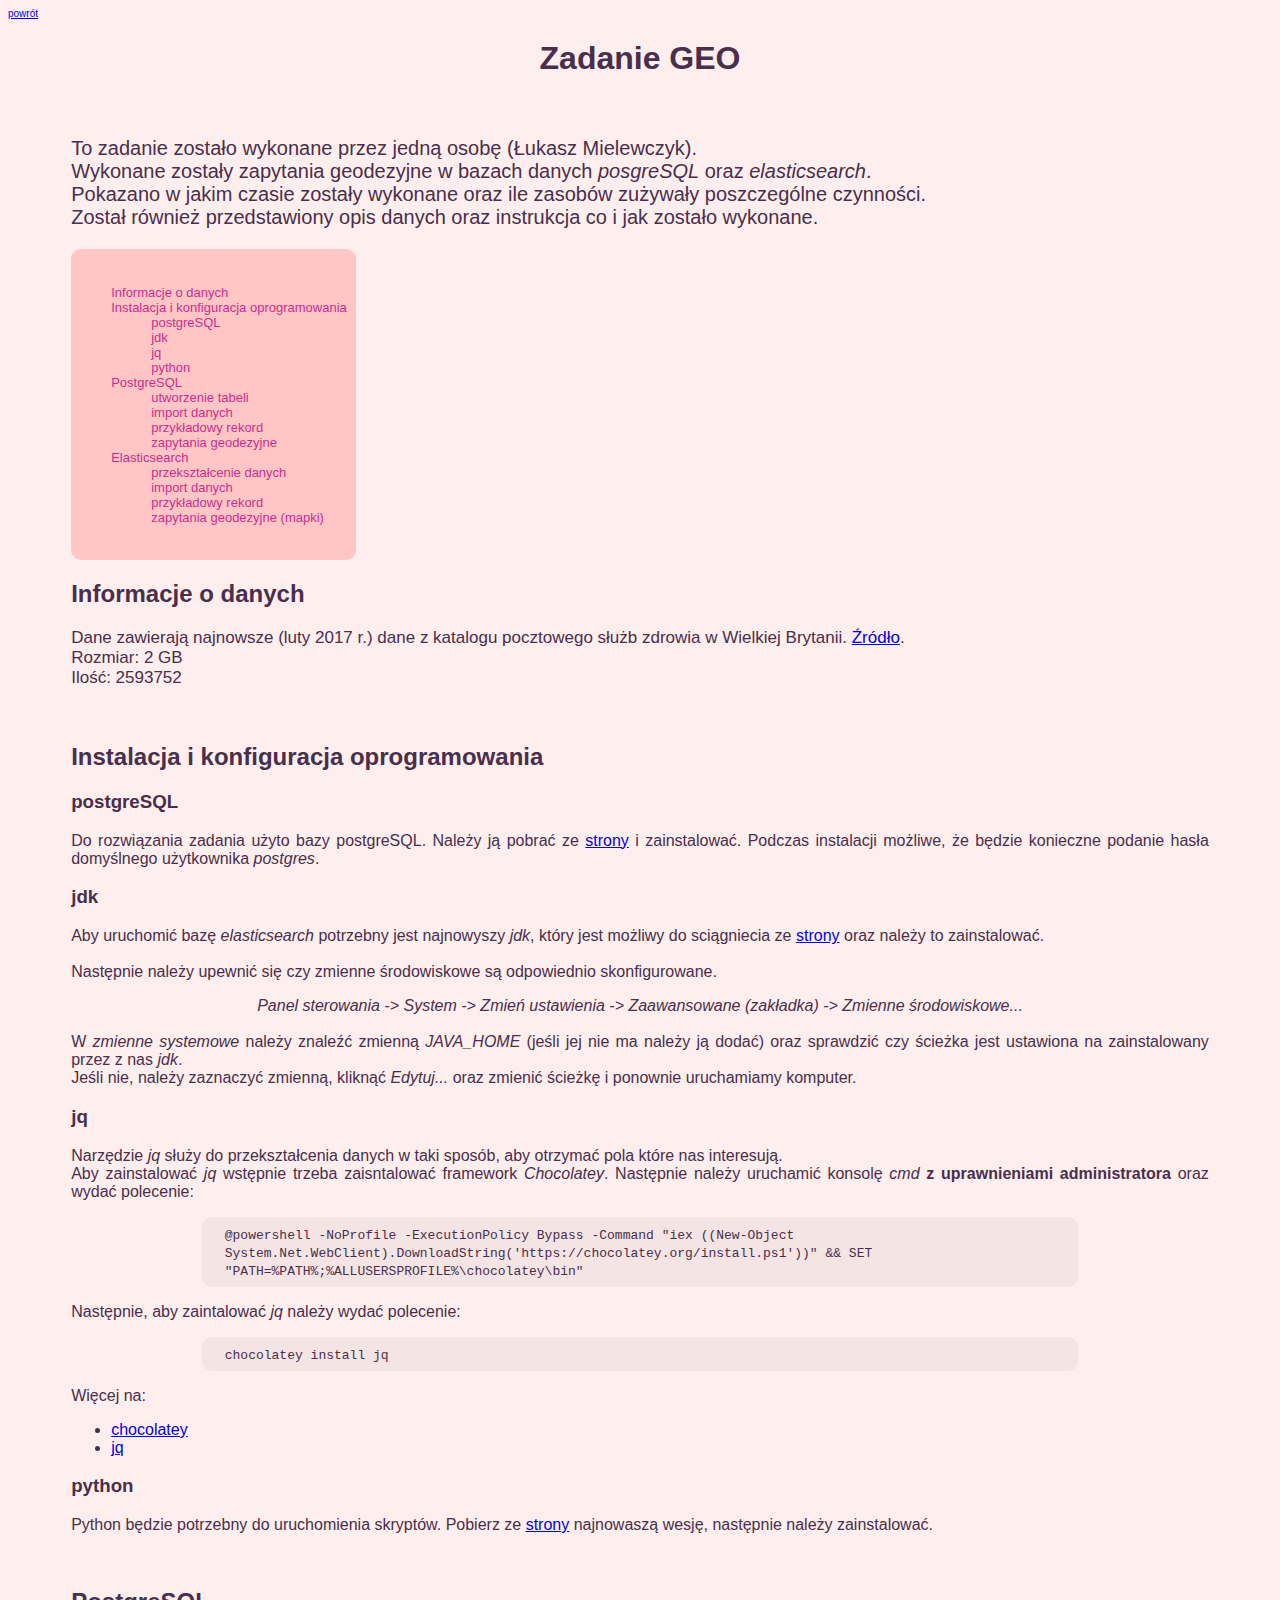
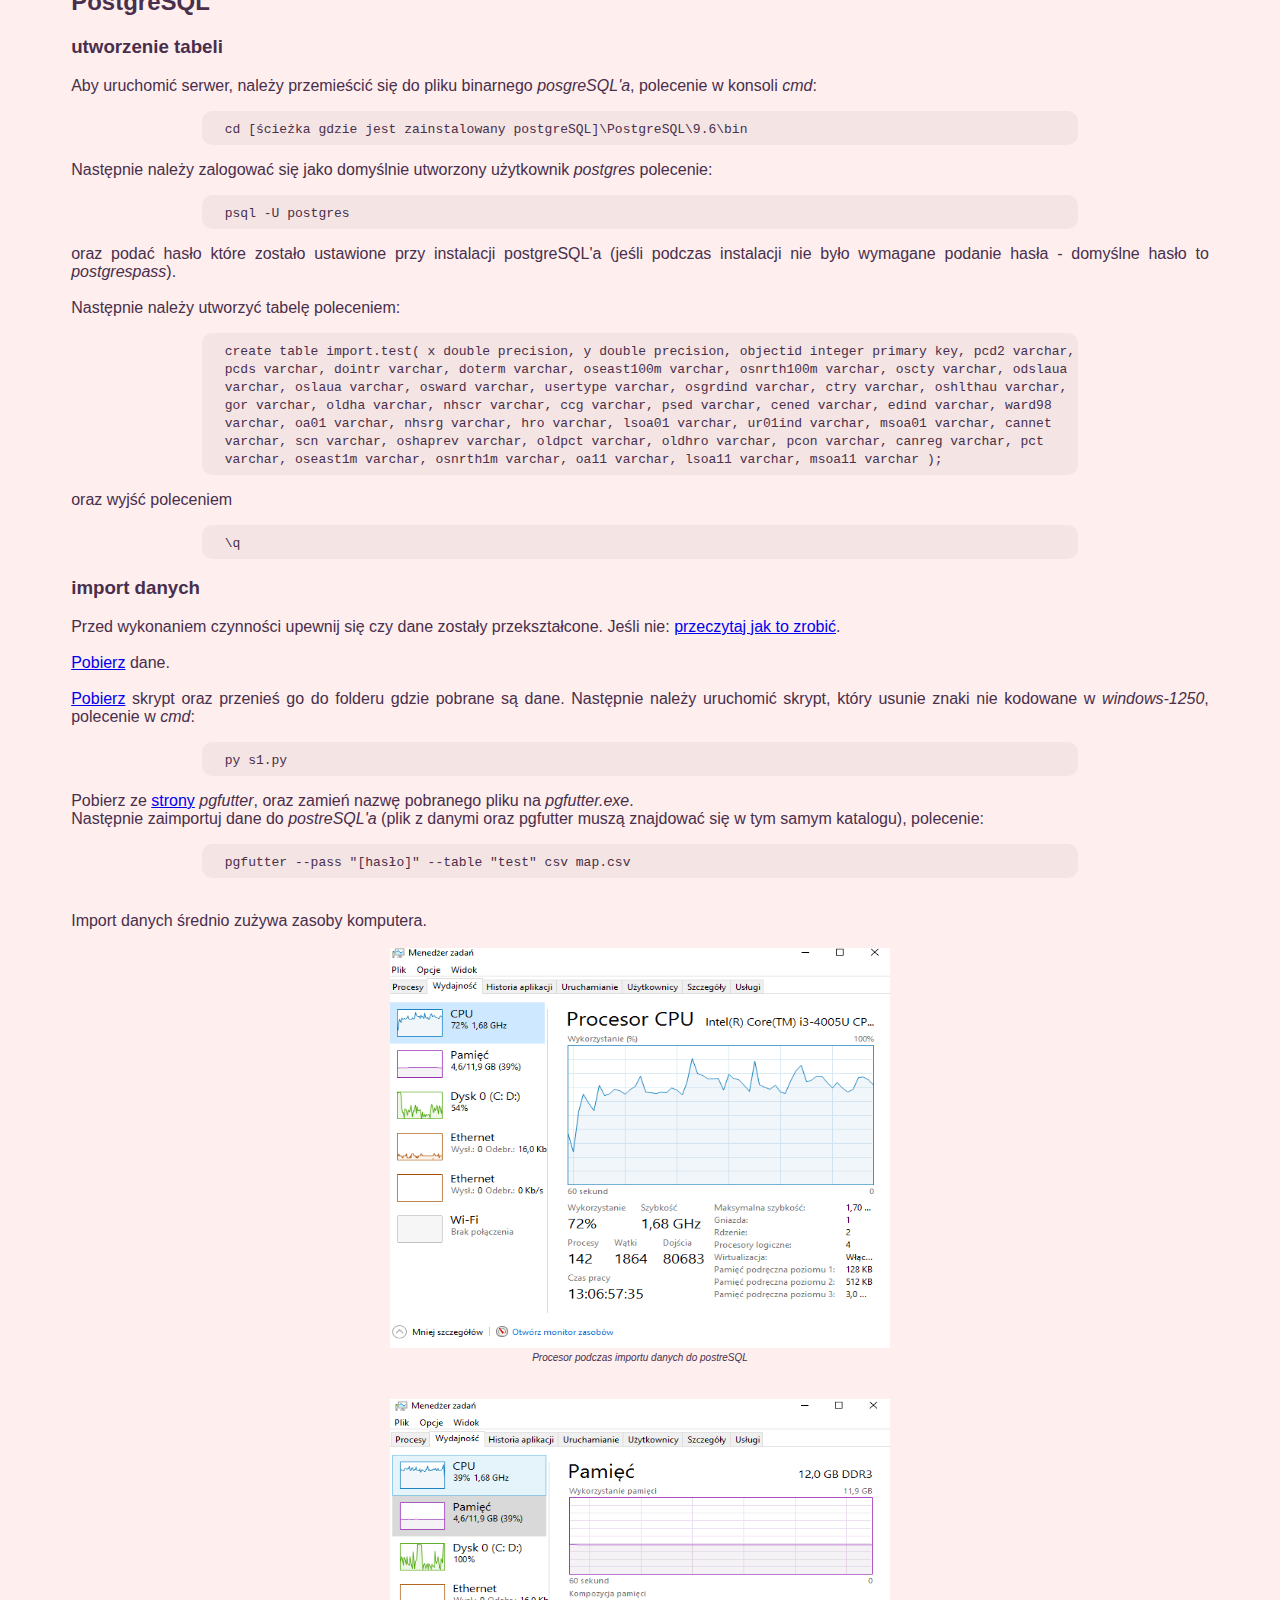
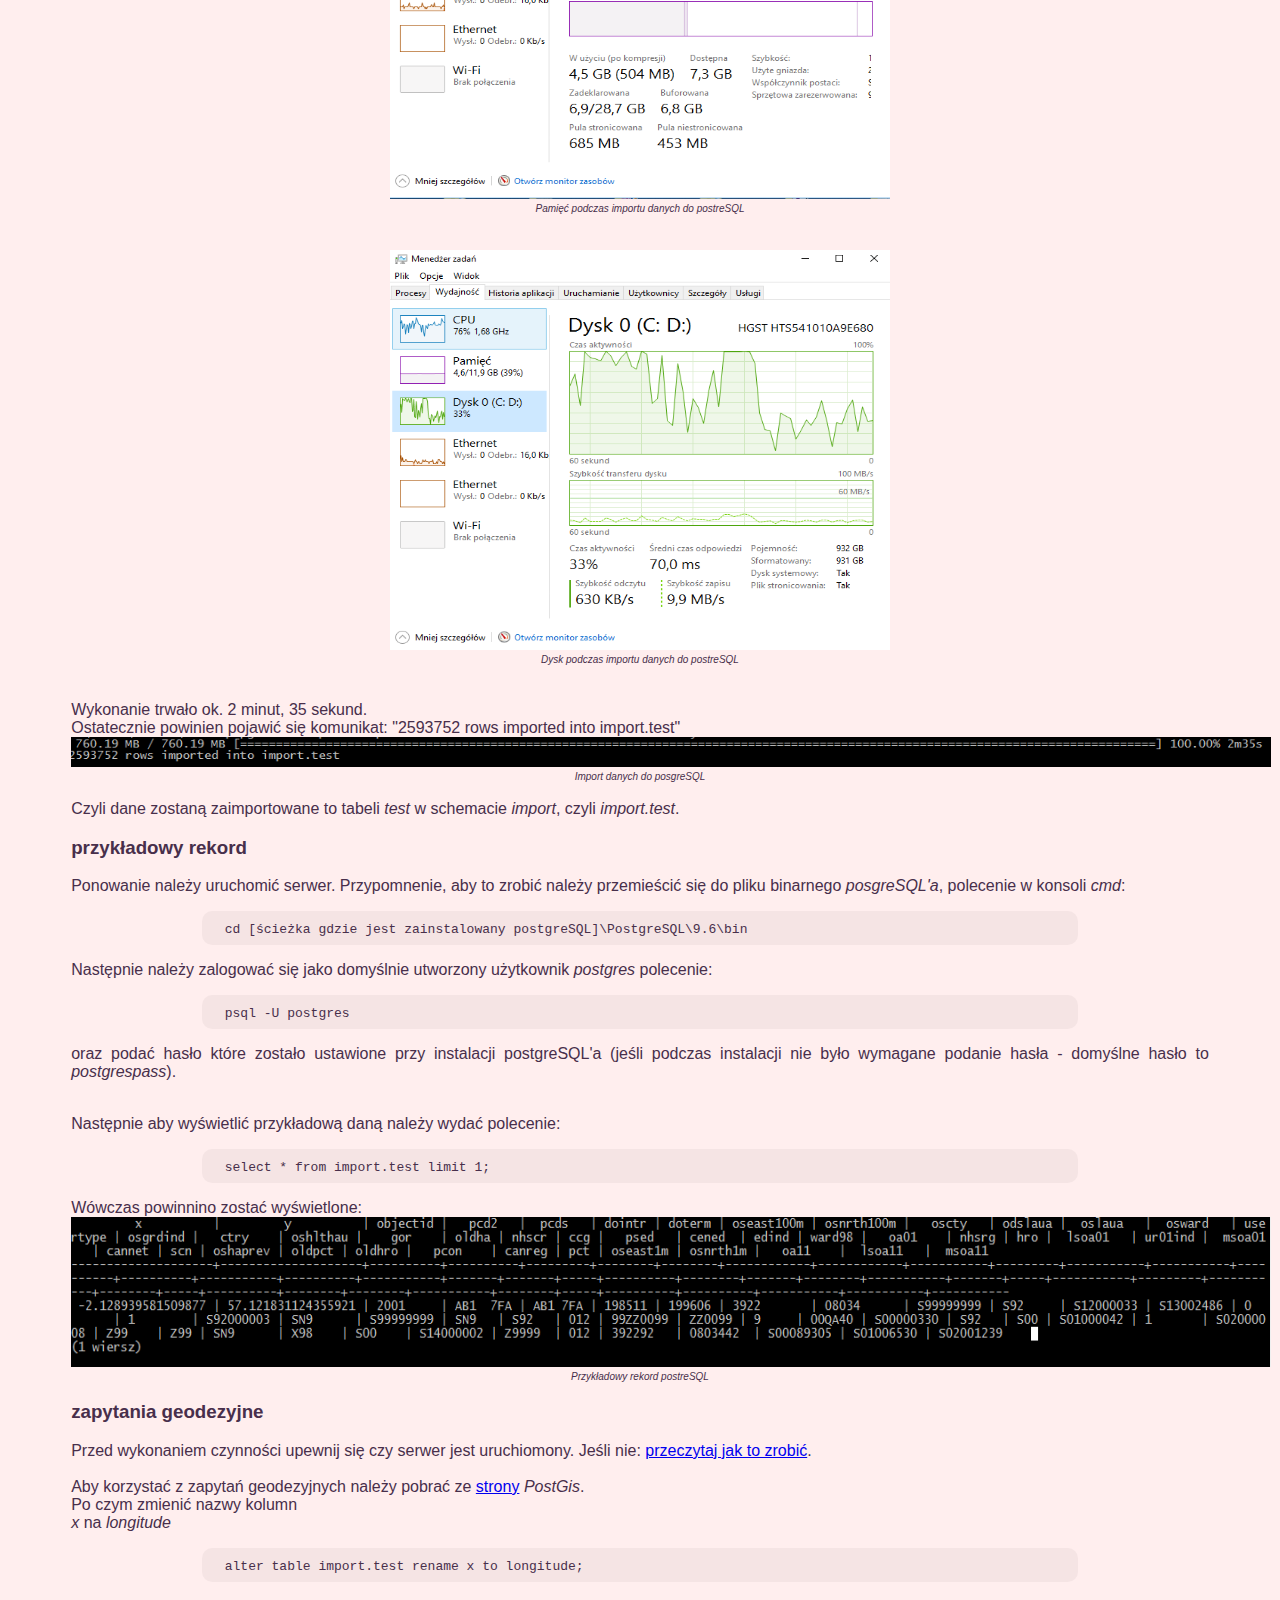
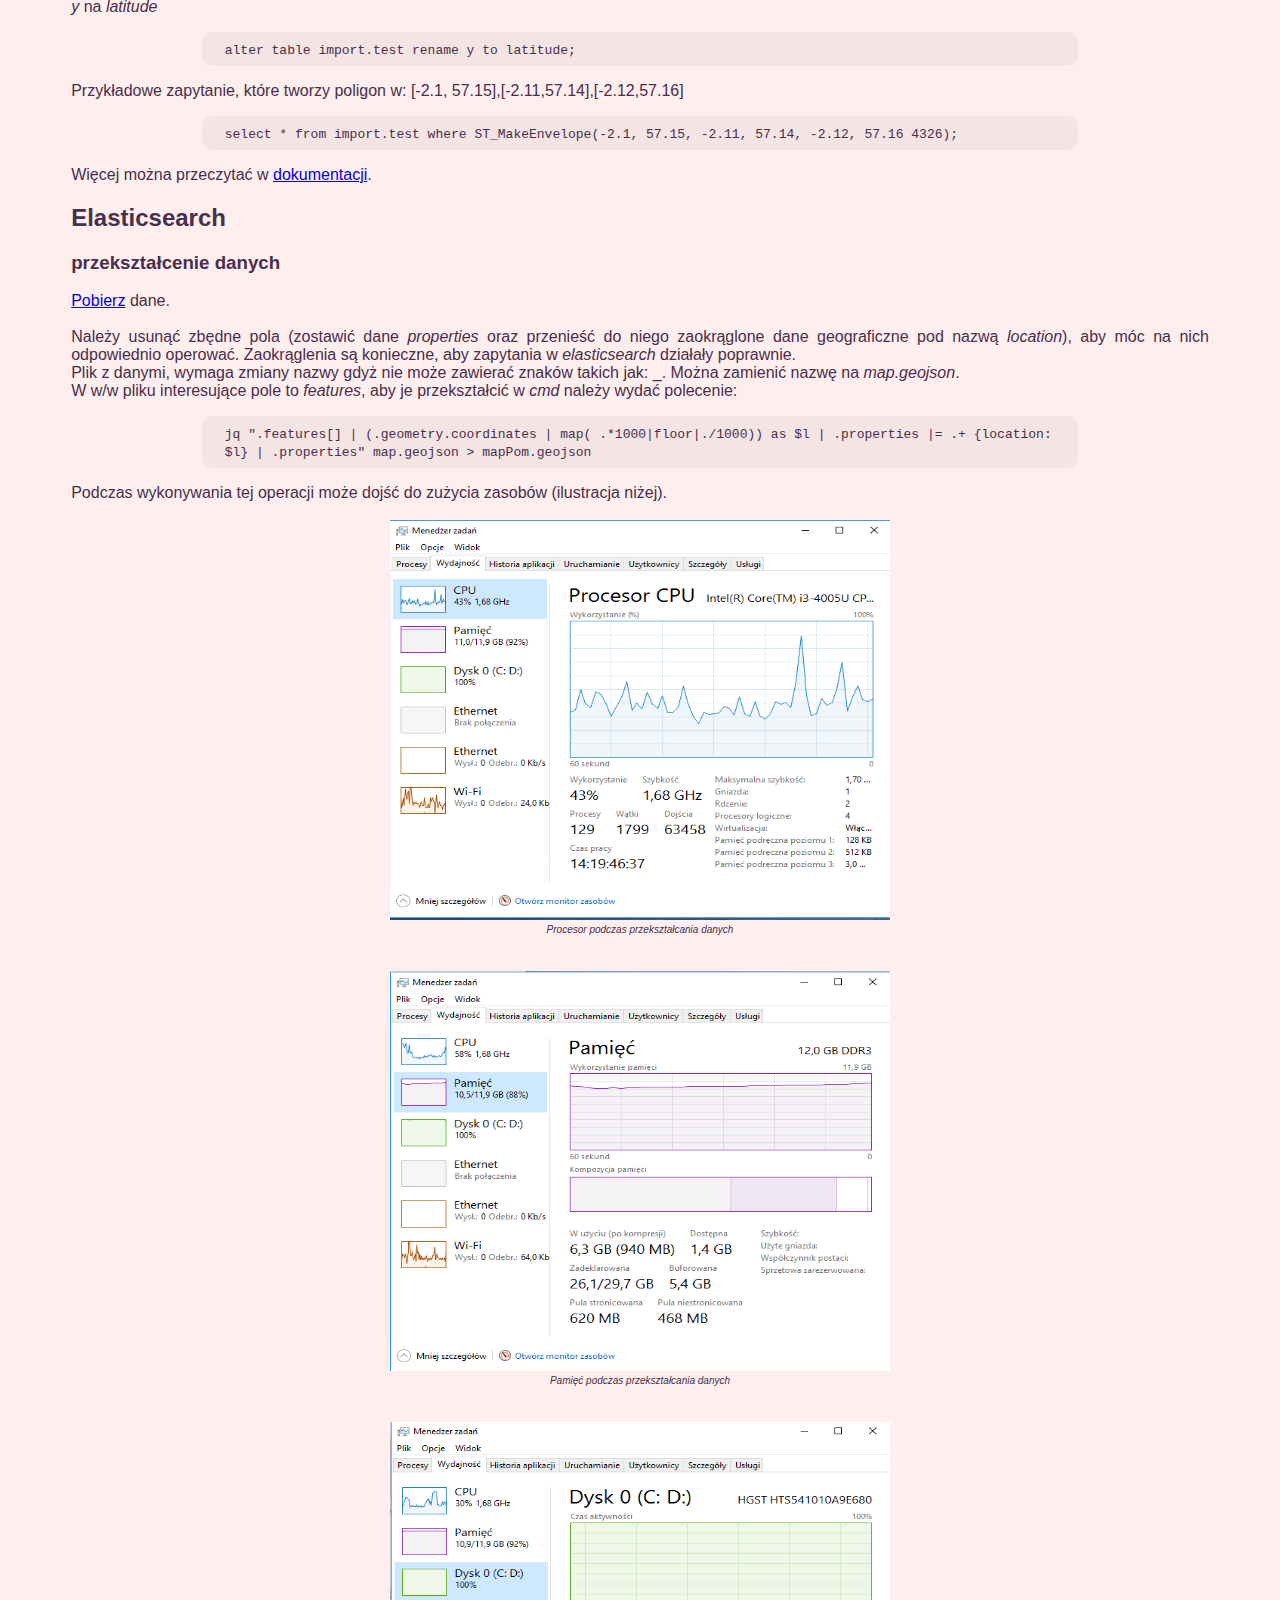
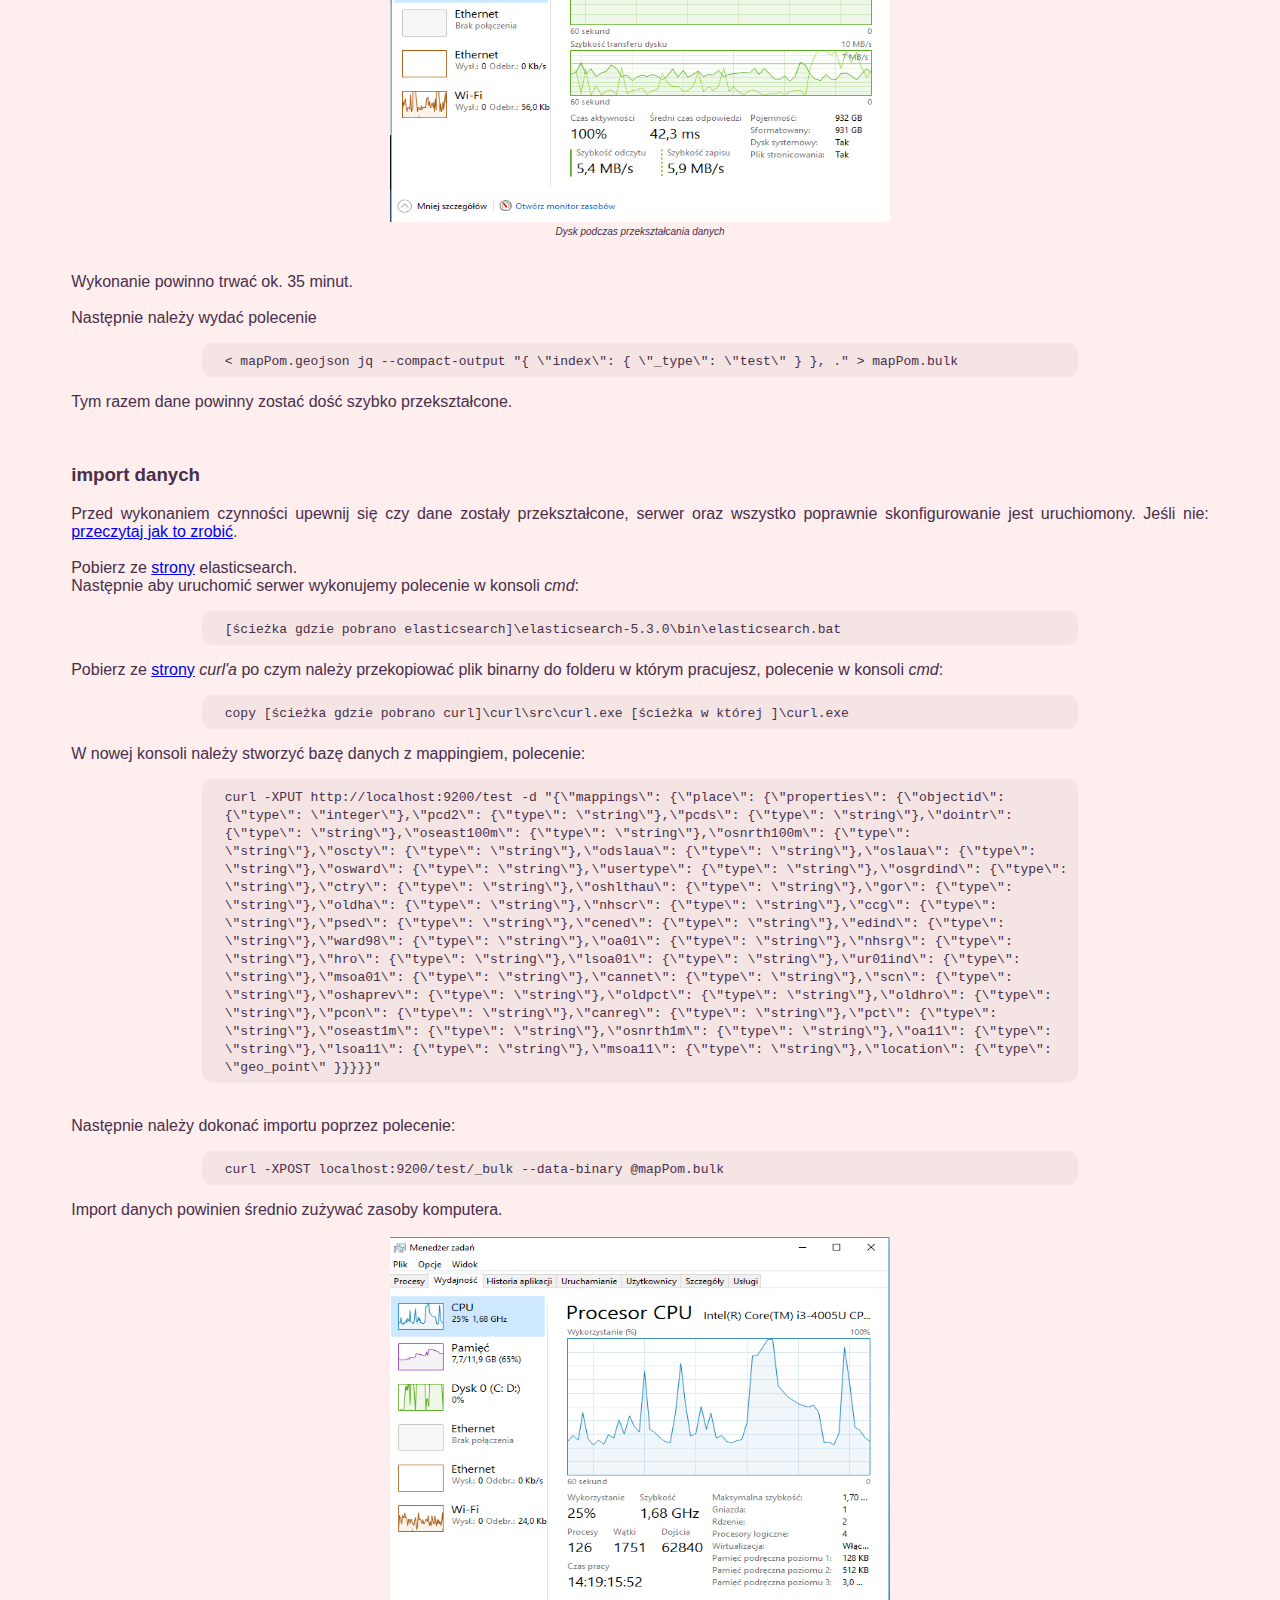
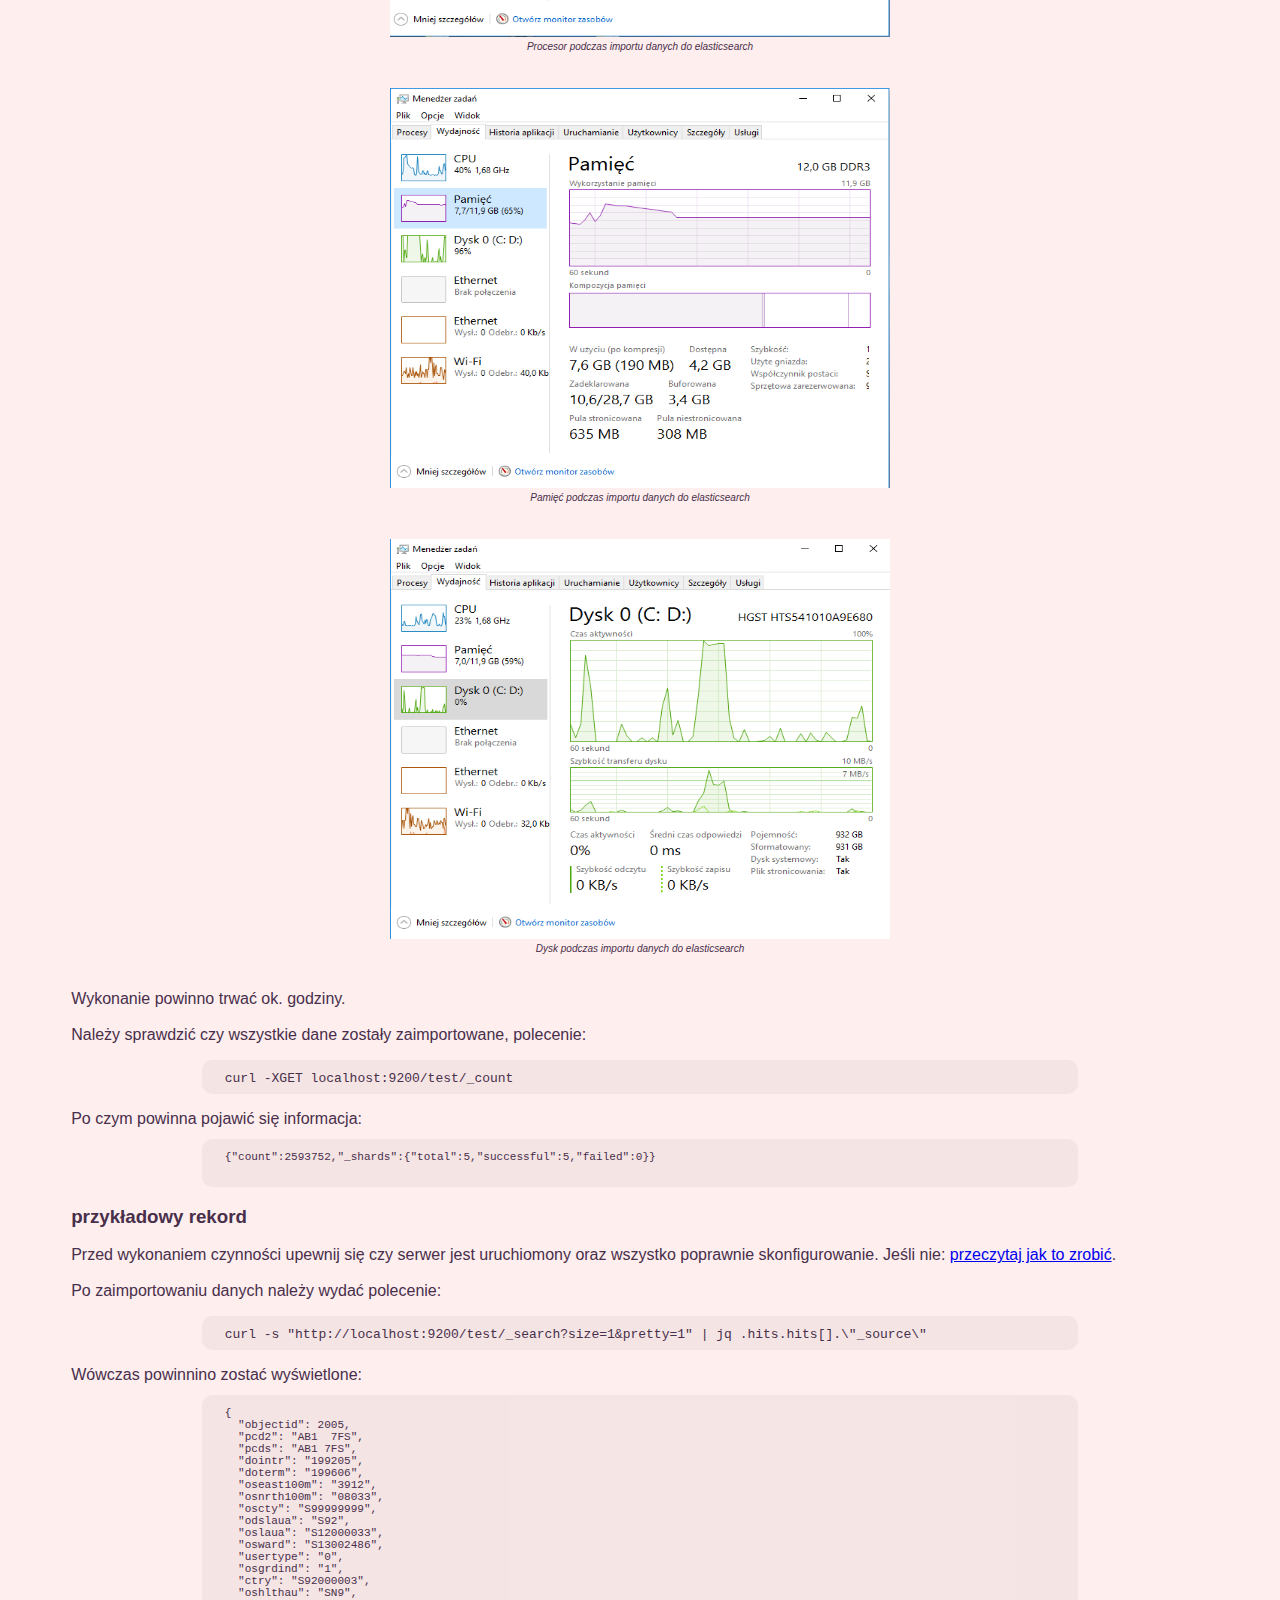
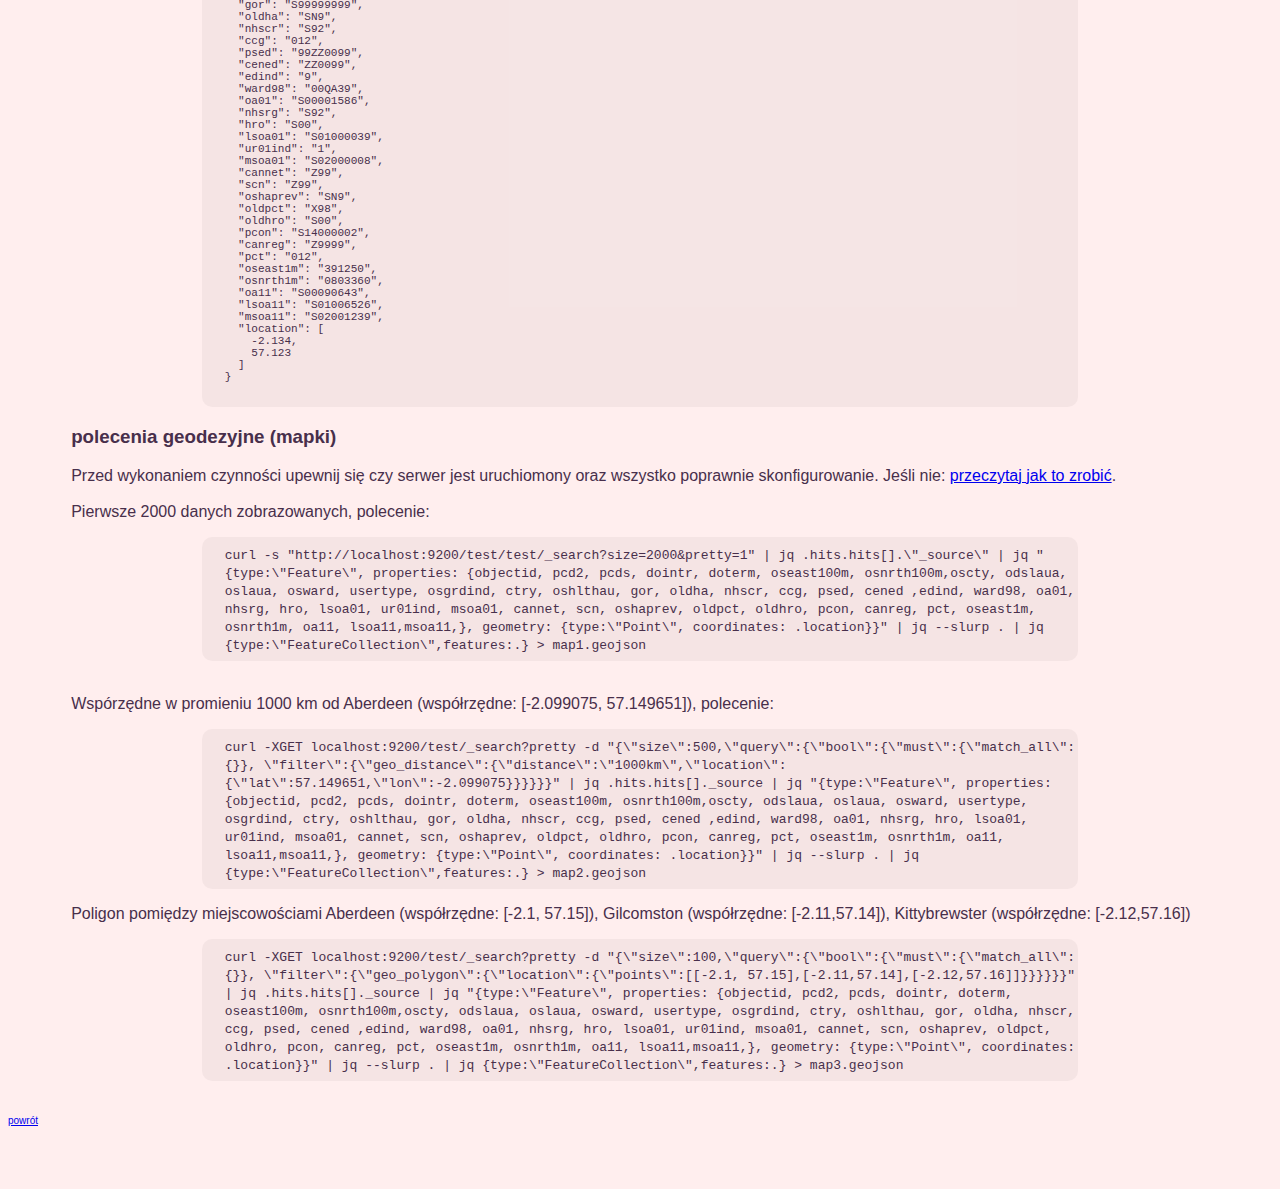
<file: docs/pages/zadGeo.html>
<!DOCTYPE html>
<html xmlns="http://www.w3.org/1999/xhtml">
<head>
	<meta charset="utf-8">
	<meta http-equiv="Content-Type" content="text/html; charset=utf-8"/>
	<meta name="generator" content="pandoc"/>
  <title>Technologie NoSQL</title>
  <link rel="stylesheet" href="../style/style.css">
</head>
<body>
	<div class = "return">
		<a href="../index.html">powrót</a>
	</div>
	<div class = "description">
		<h1 class="text-center">Zadanie GEO</h1>
		</br>
		<p class="description-team">
			To zadanie zostało wykonane przez jedną osobę (Łukasz Mielewczyk).
			</br>
			Wykonane zostały zapytania geodezyjne w bazach danych
			<i>posgreSQL</i> oraz <i>elasticsearch</i>.
			</br>
			Pokazano w jakim czasie zostały wykonane
			oraz ile zasobów zużywały poszczególne czynności.
			</br>
			Został również przedstawiony opis danych oraz instrukcja co i jak zostało wykonane.
			</br>
		</p>
		<div class="menu">
			<ul>
				<li><a href="#iod">Informacje o danych</a></li>
				<li><a href="#iiko">Instalacja i konfiguracja oprogramowania</a></li>
				<ul>
					<li><a href="#iiko1">postgreSQL</a></li>
					<li><a href="#iiko2">jdk</a></li>
					<li><a href="#iiko3">jq</a></li>
					<li><a href="#iiko4">python</a></li>
				</ul>
				<li><a href="#psql">PostgreSQL</a></li>
				<ul>
					<li><a href="#psql1">utworzenie tabeli</a></li>
					<li><a href="#psql2">import danych</a></li>
					<li><a href="#psql3">przykładowy rekord</a></li>
					<li><a href="#psql4">zapytania geodezyjne</a></li>
				</ul>
				<li><a href="#es">Elasticsearch</a></li>
				<ul>
					<li><a href="#es1">przekształcenie danych</a></li>
					<li><a href="#es2">import danych</a></li>
					<li><a href="#es3">przykładowy rekord</a></li>
					<li><a href="#es4">zapytania geodezyjne (mapki)</a></li>
				</ul>
			</ul>
		</div>
		<h2 id="iod">Informacje o danych</h2>	
		<p class="description-data">
			Dane zawierają najnowsze (luty 2017 r.) dane z katalogu pocztowego służb zdrowia w Wielkiej Brytanii.
			<a href="https://data.gov.uk/dataset/nhs-postcode-directory-latest-centroids" target="_blank">Źródło</a>.
			</br>
			Rozmiar: 2 GB
			</br>
			Ilość: 2593752
		</p>
		</br>	
		<h2 id="iiko">Instalacja i konfiguracja oprogramowania</h2>
		<h3 id="iiko1">postgreSQL</h3>
		<p>
			Do rozwiązania zadania użyto bazy postgreSQL. Należy ją pobrać ze 
			<a href="https://www.enterprisedb.com/downloads/postgres-postgresql-downloads" target="_blank">strony</a>
			i zainstalować. Podczas instalacji możliwe, że będzie konieczne podanie hasła domyślnego użytkownika <i>postgres</i>.
		</p>
		<h3 id="iiko2">jdk</h3>
		<p>
			Aby uruchomić bazę <i>elasticsearch</i> potrzebny jest najnowyszy <i>jdk</i>, który jest możliwy do sciągniecia ze
			<a href="http://www.oracle.com/technetwork/java/javase/downloads/index.html" target="_blank">strony</a> oraz należy
			to zainstalować.
			</br></br>
			Następnie należy upewnić się czy zmienne środowiskowe są odpowiednio skonfigurowane.
			</br>
			<div class="text-center">
				<i>Panel sterowania -> System -> Zmień ustawienia -> Zaawansowane (zakładka) -> Zmienne środowiskowe...</i>
			</div>
			</br>
			W <i>zmienne systemowe</i> należy znaleźć zmienną <i>JAVA_HOME</i> (jeśli jej nie ma należy ją dodać) oraz sprawdzić czy ścieżka
			jest ustawiona na zainstalowany przez z nas <i>jdk</i>.
			</br>
			Jeśli nie, należy zaznaczyć zmienną, kliknąć <i>Edytuj...</i> oraz zmienić ścieżkę i ponownie uruchamiamy komputer.
		</p>
		<h3 id="iiko3">jq</h3>
		<p>
			Narzędzie <i>jq</i> służy do przekształcenia danych w taki sposób, aby otrzymać pola które nas interesują.
			</br>
			Aby zainstalować <i>jq</i> wstępnie trzeba zaisntalować framework <i>Chocolatey</i>.
			Następnie należy uruchamić konsolę <i>cmd</i> <b>z uprawnieniami administratora</b> oraz wydać polecenie:
			<div class="command">
				<code>
@powershell -NoProfile -ExecutionPolicy Bypass -Command "iex ((New-Object System.Net.WebClient).DownloadString('https://chocolatey.org/install.ps1'))" && SET "PATH=%PATH%;%ALLUSERSPROFILE%\chocolatey\bin"
				</code>
			</div>
			Następnie, aby zaintalować <i>jq</i> należy wydać polecenie:
			<div class="command">
				<code>
chocolatey install jq
				</code>
			</div>
			Więcej na:
			<ul>
				<li><a href = "https://chocolatey.org/">chocolatey</a></li>
				<li><a href = "https://stedolan.github.io/jq/">jq</a></li>
			</ul>
		</p>
		<h3 id="iiko4">python</h3>
		<p>
			Python będzie potrzebny do uruchomienia skryptów. Pobierz ze
			<a href="https://www.python.org/downloads/windows/" target="_blank">strony</a> najnowaszą wesję, następnie należy zainstalować.
		</p>
		</br>
		<h2 id="psql">PostgreSQL</h2>
		<h3 id="psql1">utworzenie tabeli</h3>
		<p>
			Aby uruchomić serwer, należy przemieścić się do pliku binarnego <i>posgreSQL'a</i>, polecenie w konsoli <i>cmd</i>:
			<div class="command">
				<code>
cd [ścieżka gdzie jest zainstalowany postgreSQL]\PostgreSQL\9.6\bin
				</code>
			</div>
			Następnie należy zalogować się jako domyślnie utworzony użytkownik <i>postgres</i> polecenie:
			<div class="command">
				<code>
psql -U postgres
				</code>
			</div>
			oraz podać hasło które zostało ustawione przy instalacji postgreSQL'a
			(jeśli podczas instalacji nie było wymagane podanie hasła - domyślne hasło to <i>postgrespass</i>).
			</br></br>
			Następnie należy utworzyć tabelę poleceniem:
			<div class="command">
				<code>
create table import.test(
	x double precision,
	y double precision,
	objectid integer primary key,
	pcd2 varchar,
	pcds varchar,
	dointr varchar,
	doterm varchar,
	oseast100m varchar,
	osnrth100m varchar,
	oscty varchar,
	odslaua varchar,
	oslaua varchar,
	osward varchar,
	usertype varchar,
	osgrdind varchar,
	ctry varchar,
	oshlthau varchar,
	gor varchar,
	oldha varchar,
	nhscr varchar,
	ccg varchar,
	psed varchar,
	cened varchar,
	edind varchar,
	ward98 varchar,
	oa01 varchar,
	nhsrg varchar,
	hro varchar,
	lsoa01 varchar,
	ur01ind varchar,
	msoa01 varchar,
	cannet varchar,
	scn varchar,
	oshaprev varchar,
	oldpct varchar,
	oldhro varchar,
	pcon varchar,
	canreg varchar,
	pct varchar,
	oseast1m varchar,
	osnrth1m varchar,
	oa11 varchar,
	lsoa11 varchar,
	msoa11 varchar
);
				</code>
			</div>
			oraz wyjść poleceniem
			<div class="command">
				<code>
\q
				</code>
			</div>
		</p>	
		<h3 id="psql2">import danych</h3>
		<p>
			Przed wykonaniem czynności upewnij się czy dane zostały przekształcone. Jeśli nie: <a href="#es1">przeczytaj jak to zrobić</a>.
			</br></br>
			<a href="http:geoportal.statistics.gov.uk/datasets/675f07b52292428992709d0af98d86d9_0.csv">Pobierz</a> dane.
			</br></br>
			 <a href="../../scripts/s1.py" download>Pobierz</a>
			skrypt oraz przenieś go do folderu gdzie pobrane są dane.
			Następnie należy uruchomić skrypt, który usunie znaki nie kodowane w <i>windows-1250</i>, polecenie w <i>cmd</i>:
			</br>
			<div class="command">
				<code>
py s1.py
				</code>
			</div>
			Pobierz ze <a href="https://github.com/lukasmartinelli/pgfutter/releases/tag/v1.1" target="_blank">strony</a> <i>pgfutter</i>,
			oraz zamień nazwę pobranego pliku na <i>pgfutter.exe</i>.
			</br>
			Następnie zaimportuj dane do <i>postreSQL'a</i> (plik z danymi oraz pgfutter muszą znajdować się w tym samym katalogu), polecenie:
			<div class="command">
				<code>
pgfutter --pass "[hasło]" --table "test" csv map.csv
				</code>
			</div>
			</br>
			Import danych średnio zużywa zasoby komputera.
			</br></br>
			<div class="text-center">
				<img src="../images/screen7.PNG" height="400em" width="500em">
			</div>
			<div class="description-image">Procesor podczas importu danych do postreSQL</div>
			</br></br>
			<div class="text-center">
				<img src="../images/screen8.PNG" height="400em" width="500em">
			</div>
			<div class="description-image">Pamięć podczas importu danych do postreSQL</div>
			</br></br>
			<div class="text-center">
				<img src="../images/screen9.PNG" height="400em" width="500em">
			</div>
			<div class="description-image">Dysk podczas importu danych do postreSQL</div>
			</br></br>
			Wykonanie trwało ok. 2 minut, 35 sekund.
			</br>
			Ostatecznie powinien pojawić się komunikat: "2593752 rows imported into import.test"
			<div class="text-center">
				<img src="../images/screen13.PNG" height="30em" width="1200em">
			</div>
			<div class="description-image">Import danych do posgreSQL</div>
			</br>
			Czyli dane zostaną zaimportowane to tabeli <i>test</i> w schemacie <i>import</i>, czyli <i>import.test</i>.	
		</p>
		<h3 id="psql3">przykładowy rekord</h3>
		<p>
			Ponowanie należy uruchomić serwer. Przypomnenie, aby to zrobić należy przemieścić się do pliku binarnego <i>posgreSQL'a</i>, polecenie w konsoli <i>cmd</i>:
			<div class="command">
				<code>
cd [ścieżka gdzie jest zainstalowany postgreSQL]\PostgreSQL\9.6\bin
				</code>
			</div>
			Następnie należy zalogować się jako domyślnie utworzony użytkownik <i>postgres</i> polecenie:
			<div class="command">
				<code>
psql -U postgres
				</code>
			</div>
			oraz podać hasło które zostało ustawione przy instalacji postgreSQL'a
			(jeśli podczas instalacji nie było wymagane podanie hasła - domyślne hasło to <i>postgrespass</i>).
			</br></br>
		</p>
		<p>
			Następnie aby wyświetlić przykładową daną należy wydać polecenie:
			<div class="command">
				<code>
select * from import.test limit 1;
				</code>
			</div>
			Wówczas powinnino zostać wyświetlone: 
			<div class="text-center">
				<img src="../images/screen14.PNG" height="150em" width="1200em">
			</div>
			<div class="description-image">Przykładowy rekord postreSQL</div>
		</p>
		<h3 id="psql4">zapytania geodezyjne</h3>
		<p>
			Przed wykonaniem czynności upewnij się czy serwer jest uruchiomony. Jeśli nie: <a href="#psql3">przeczytaj jak to zrobić</a>.
			</br></br>
			Aby korzystać z zapytań geodezyjnych należy pobrać ze  <a href="http://postgis.net/" target="_blank">strony</a> <i>PostGis</i>.</br>
			Po czym zmienić nazwy kolumn</br>
			<i>x</i> na <i>longitude</i>
			<div class="command">
				<code>
alter table import.test rename x to longitude;
				</code>
			</div>
			<i>y</i> na <i>latitude</i>
			<div class="command">
				<code>
alter table import.test rename y to latitude;
				</code>
			</div>
			Przykładowe zapytanie, które tworzy poligon w: [-2.1, 57.15],[-2.11,57.14],[-2.12,57.16]
			<div class="command">
				<code>
select * from import.test where ST_MakeEnvelope(-2.1, 57.15, -2.11, 57.14, -2.12, 57.16 4326);
				</code>
			</div>
			Więcej można przeczytać w <a href="http://postgis.net/docs/manual-2.3/" target="_blank">dokumentacji</a>.
		</p>
		<h2 id="es">Elasticsearch</h2>
		<h3 id="es1">przekształcenie danych</h3>			
		<p>
			<a href="http://geoportal.statistics.gov.uk/datasets/675f07b52292428992709d0af98d86d9_0.geojson">Pobierz</a> dane.
			</br></br>
			Należy usunąć zbędne pola (zostawić dane <i>properties</i> oraz przenieść do niego zaokrąglone dane geograficzne pod nazwą <i>location</i>),
			aby móc na nich odpowiednio operować. Zaokrąglenia są konieczne, aby zapytania w <i>elasticsearch</i> działały poprawnie.
			</br>
			Plik z danymi, wymaga zmiany nazwy gdyż nie może zawierać znaków takich jak: _. Można zamienić nazwę na <i>map.geojson</i>.
			</br>
			W w/w pliku interesujące pole to <i>features</i>, aby je przekształcić w <i>cmd</i> należy wydać polecenie:
			<div class="command">
				<code>
jq ".features[] | (.geometry.coordinates | map( .*1000|floor|./1000)) as $l | .properties |= .+ {location: $l} | .properties" map.geojson > mapPom.geojson
				</code>
			</div>
			Podczas wykonywania tej operacji może dojść do zużycia zasobów (ilustracja niżej). 
			</br></br>
			<div class="text-center">
				<img src="../images/screen1.PNG" height="400em" width="500em">
			</div>
			<div class="description-image">Procesor podczas przekształcania danych</div>
			</br></br>
			<div class="text-center">
				<img src="../images/screen2.PNG" height="400em" width="500em">
			</div>
			<div class="description-image">Pamięć podczas przekształcania danych</div>
			</br></br>
			<div class="text-center">
				<img src="../images/screen3.PNG" height="400em" width="500em">
			</div>
			<div class="description-image">Dysk podczas przekształcania danych</div>
			</br></br>
			Wykonanie powinno trwać ok. 35 minut.
			</br></br>
			Następnie należy wydać polecenie
			<div class="command">
				<code>
< mapPom.geojson jq --compact-output "{ \"index\": { \"_type\": \"test\" } }, ." > mapPom.bulk
				</code>
			</div>
			Tym razem dane powinny zostać dość szybko przekształcone.
		</p>
		</br>
		<h3 id="es2">import danych</h3>
		<p>
			Przed wykonaniem czynności upewnij się czy dane zostały przekształcone, serwer
			oraz wszystko poprawnie skonfigurowanie jest uruchiomony. Jeśli nie: <a href="#es2">przeczytaj jak to zrobić</a>.
			</br></br>
			Pobierz ze <a href="https://www.elastic.co/downloads/elasticsearch" target="_blank">strony</a> elasticsearch.
			</br>
			Następnie aby uruchomić serwer wykonujemy polecenie w konsoli <i>cmd</i>:
			<div class="command">
				<code>
[ścieżka gdzie pobrano elasticsearch]\elasticsearch-5.3.0\bin\elasticsearch.bat
				</code>
			</div>
			Pobierz ze <a href="https://curl.haxx.se/download.html" target="_blank">strony</a> <i>curl'a</i>
			po czym należy przekopiować plik binarny do folderu w którym pracujesz,
			polecenie w konsoli <i>cmd</i>:
			<div class="command">
				<code>
copy [ścieżka gdzie pobrano curl]\curl\src\curl.exe [ścieżka w której ]\curl.exe
				</code>
			</div>
			W nowej konsoli należy stworzyć bazę danych z mappingiem, polecenie:
			<div class="command">
				<code>
curl -XPUT http://localhost:9200/test -d "{\"mappings\": {\"place\": {\"properties\": {\"objectid\": {\"type\": \"integer\"},\"pcd2\": {\"type\": \"string\"},\"pcds\": {\"type\": \"string\"},\"dointr\": {\"type\": \"string\"},\"oseast100m\": {\"type\": \"string\"},\"osnrth100m\": {\"type\": \"string\"},\"oscty\": {\"type\": \"string\"},\"odslaua\": {\"type\": \"string\"},\"oslaua\": {\"type\": \"string\"},\"osward\": {\"type\": \"string\"},\"usertype\": {\"type\": \"string\"},\"osgrdind\": {\"type\": \"string\"},\"ctry\": {\"type\": \"string\"},\"oshlthau\": {\"type\": \"string\"},\"gor\": {\"type\": \"string\"},\"oldha\": {\"type\": \"string\"},\"nhscr\": {\"type\": \"string\"},\"ccg\": {\"type\": \"string\"},\"psed\": {\"type\": \"string\"},\"cened\": {\"type\": \"string\"},\"edind\": {\"type\": \"string\"},\"ward98\": {\"type\": \"string\"},\"oa01\": {\"type\": \"string\"},\"nhsrg\": {\"type\": \"string\"},\"hro\": {\"type\": \"string\"},\"lsoa01\": {\"type\": \"string\"},\"ur01ind\": {\"type\": \"string\"},\"msoa01\": {\"type\": \"string\"},\"cannet\": {\"type\": \"string\"},\"scn\": {\"type\": \"string\"},\"oshaprev\": {\"type\": \"string\"},\"oldpct\": {\"type\": \"string\"},\"oldhro\": {\"type\": \"string\"},\"pcon\": {\"type\": \"string\"},\"canreg\": {\"type\": \"string\"},\"pct\": {\"type\": \"string\"},\"oseast1m\": {\"type\": \"string\"},\"osnrth1m\": {\"type\": \"string\"},\"oa11\": {\"type\": \"string\"},\"lsoa11\": {\"type\": \"string\"},\"msoa11\": {\"type\": \"string\"},\"location\": {\"type\": \"geo_point\" }}}}}"
				</code>
			</div>
			</br>
			Następnie należy dokonać importu poprzez polecenie: 
			<div class="command">
				<code>
curl -XPOST localhost:9200/test/_bulk --data-binary @mapPom.bulk		
				</code>
			</div>
			Import danych powinien średnio zużywać zasoby komputera.
			</br></br>
			<div class="text-center">
				<img src="../images/screen10.PNG" height="400em" width="500em">
			</div>
			<div class="description-image">Procesor podczas importu danych do elasticsearch</div>
			</br></br>
			<div class="text-center">
				<img src="../images/screen11.PNG" height="400em" width="500em">
			</div>
			<div class="description-image">Pamięć podczas importu danych do elasticsearch</div>
			</br></br>
			<div class="text-center">
				<img src="../images/screen12.PNG" height="400em" width="500em">
			</div>
			<div class="description-image">Dysk podczas importu danych do elasticsearch</div>
			</br></br>
			Wykonanie powinno trwać ok. godziny.
			</br>
			</br>
			Należy sprawdzić czy wszystkie dane zostały zaimportowane, polecenie:
			<div class="command">
				<code>
curl -XGET localhost:9200/test/_count
				</code>
			</div>
			Po czym powinna pojawić się informacja:
			<div class="code">
				<pre>
					<code>
{"count":2593752,"_shards":{"total":5,"successful":5,"failed":0}}
					</code>
				</pre>
			</div>
		</p>
		<h3 id="es3">przykładowy rekord</h3>
		<p>
			Przed wykonaniem czynności upewnij się czy serwer jest uruchiomony
			oraz wszystko poprawnie skonfigurowanie. Jeśli nie: <a href="#es2">przeczytaj jak to zrobić</a>.
			</br></br>
			Po zaimportowaniu danych należy wydać polecenie:
		</p>
			<div class="command">
				<code>
curl -s "http://localhost:9200/test/_search?size=1&pretty=1" | jq .hits.hits[].\"_source\"
				</code>
			</div>
			Wówczas powinnino zostać wyświetlone: 
			<div class="code">
				<pre>
					<code>
{
  "objectid": 2005,
  "pcd2": "AB1  7FS",
  "pcds": "AB1 7FS",
  "dointr": "199205",
  "doterm": "199606",
  "oseast100m": "3912",
  "osnrth100m": "08033",
  "oscty": "S99999999",
  "odslaua": "S92",
  "oslaua": "S12000033",
  "osward": "S13002486",
  "usertype": "0",
  "osgrdind": "1",
  "ctry": "S92000003",
  "oshlthau": "SN9",
  "gor": "S99999999",
  "oldha": "SN9",
  "nhscr": "S92",
  "ccg": "012",
  "psed": "99ZZ0099",
  "cened": "ZZ0099",
  "edind": "9",
  "ward98": "00QA39",
  "oa01": "S00001586",
  "nhsrg": "S92",
  "hro": "S00",
  "lsoa01": "S01000039",
  "ur01ind": "1",
  "msoa01": "S02000008",
  "cannet": "Z99",
  "scn": "Z99",
  "oshaprev": "SN9",
  "oldpct": "X98",
  "oldhro": "S00",
  "pcon": "S14000002",
  "canreg": "Z9999",
  "pct": "012",
  "oseast1m": "391250",
  "osnrth1m": "0803360",
  "oa11": "S00090643",
  "lsoa11": "S01006526",
  "msoa11": "S02001239",
  "location": [
    -2.134,
    57.123
  ]
}
					</code>
				</pre>
			</div>
		</p>
		<h3 id="es4">polecenia geodezyjne (mapki)</h3>
			Przed wykonaniem czynności upewnij się czy serwer jest uruchiomony
			oraz wszystko poprawnie skonfigurowanie. Jeśli nie: <a href="#es2">przeczytaj jak to zrobić</a>.
			</br></br>
			Pierwsze 2000 danych zobrazowanych, polecenie:
			<div class="command">
				<code>
curl -s "http://localhost:9200/test/test/_search?size=2000&pretty=1" | jq .hits.hits[].\"_source\" | jq "{type:\"Feature\", properties: {objectid, pcd2, pcds, dointr, doterm, oseast100m, osnrth100m,oscty, odslaua, oslaua, osward, usertype, osgrdind, ctry, oshlthau, gor, oldha, nhscr, ccg, psed, cened ,edind, ward98, oa01, nhsrg, hro, lsoa01, ur01ind, msoa01, cannet, scn, oshaprev, oldpct, oldhro, pcon, canreg, pct, oseast1m, osnrth1m, oa11, lsoa11,msoa11,}, geometry: {type:\"Point\", coordinates: .location}}" | jq --slurp . | jq {type:\"FeatureCollection\",features:.} > map1.geojson
				</code>
			</div>
			<div class="text-center">
				<script src="https://embed.github.com/view/geojson/romety2/nosql/master/data/map1.geojson"></script>
			</div>
			</br>
			Wspórzędne w promieniu 1000 km od Aberdeen (współrzędne: [-2.099075, 57.149651]), polecenie:
			<div class="command">
				<code>
curl -XGET localhost:9200/test/_search?pretty -d "{\"size\":500,\"query\":{\"bool\":{\"must\":{\"match_all\":{}}, \"filter\":{\"geo_distance\":{\"distance\":\"1000km\",\"location\":{\"lat\":57.149651,\"lon\":-2.099075}}}}}}" | jq .hits.hits[]._source | jq "{type:\"Feature\", properties: {objectid, pcd2, pcds, dointr, doterm, oseast100m, osnrth100m,oscty, odslaua, oslaua, osward, usertype, osgrdind, ctry, oshlthau, gor, oldha, nhscr, ccg, psed, cened ,edind, ward98, oa01, nhsrg, hro, lsoa01, ur01ind, msoa01, cannet, scn, oshaprev, oldpct, oldhro, pcon, canreg, pct, oseast1m, osnrth1m, oa11, lsoa11,msoa11,}, geometry: {type:\"Point\", coordinates: .location}}" | jq --slurp . | jq {type:\"FeatureCollection\",features:.} > map2.geojson
				</code>
			</div>
			<div class="text-center">
				<script src="https://embed.github.com/view/geojson/romety2/nosql/master/data/map2.geojson"></script>
			</div>
			Poligon pomiędzy miejscowościami Aberdeen (współrzędne: [-2.1, 57.15]), Gilcomston (współrzędne: [-2.11,57.14]), Kittybrewster (współrzędne: [-2.12,57.16])
			<div class="command">
				<code>
curl -XGET localhost:9200/test/_search?pretty -d "{\"size\":100,\"query\":{\"bool\":{\"must\":{\"match_all\":{}}, \"filter\":{\"geo_polygon\":{\"location\":{\"points\":[[-2.1, 57.15],[-2.11,57.14],[-2.12,57.16]]}}}}}}" | jq .hits.hits[]._source | jq "{type:\"Feature\", properties: {objectid, pcd2, pcds, dointr, doterm, oseast100m, osnrth100m,oscty, odslaua, oslaua, osward, usertype, osgrdind, ctry, oshlthau, gor, oldha, nhscr, ccg, psed, cened ,edind, ward98, oa01, nhsrg, hro, lsoa01, ur01ind, msoa01, cannet, scn, oshaprev, oldpct, oldhro, pcon, canreg, pct, oseast1m, osnrth1m, oa11, lsoa11,msoa11,}, geometry: {type:\"Point\", coordinates: .location}}" | jq --slurp . | jq {type:\"FeatureCollection\",features:.} > map3.geojson 				
				</code>
			</div>
			<div class="text-center">
				<script src="https://embed.github.com/view/geojson/romety2/nosql/master/data/map3.geojson"></script>
			</div>
		</p>
	</div>
	</br>
	<div class = "return">
		<a href="../index.html">powrót</a>
	</div>
</body>
</file>
<file: docs/style/style.css>
body
{
	background: #FFEEEE;
	font-family: Arial, Helvetica, sans-serif;
}

.menu
{
	width: 25%;
	font-size: 13px;
	background: #FFC2C1;
	padding-top: 2%;
	padding-bottom: 2%;
	border-radius: 10px;
	opacity: 0.9;
}

.menu ul
{
	list-style-type: none;
}

.menu a:link
{
    color: #C71585;
	text-decoration: none;
}

.menu a:visited
{
    color: #C71585;
	text-decoration: none;
}

.menu a:hover
{
    color: #C71585;
	text-decoration: none;
}

.menu a:active
{
    color: #C71585;
	text-decoration: none;
}

.description-works ul
{
	list-style-type: none;
}

.description-works ul li
{
	margin: 5px;
}

.command
{ 
	text-align: left;
	padding-top: 0.5em;
	padding-bottom: 0.5em;
	padding-left: 2%;
	background-color: rgba(0, 0, 0, 0.04);
	border-radius: 10px;
	width: 75%;
	margin: 0 auto;
	margin-top: 1em;
	margin-bottom: 1em;
}

.code
{ 
	text-align: left;
	padding-left: 2%;
	font-size: 85%;
	background-color: rgba(0, 0, 0, 0.04);
	border-radius: 10px;
	width: 75%;
	margin: 0 auto;
}

.informations 
{
	border-style: double;
	border-color: #000000;
	border-width: 3px;
	border-collapse: collapse;
	font-size: 13px;
}
.informations th		
{
	text-align: center;
	border-width: 0.5px;
	padding: 2px;
	border-style: solid;
	border-color: #000000;
	background: #E6E6FA;
}
.informations td
{
	text-align: center;
	border-width: 0.5px;
	padding: 2px;
	border-style: solid;
	border-color: #000000;
	background: #F8F8FF;
}

.summary 
{
	width: 95%;
	border-style: double;
	border-color: #000000;
	border-width: 3px;
	border-collapse: collapse;
	font-size: 20px;
	text-align: center;
}
.summary th		
{
	border-width: 0.5px;
	padding: 2px;
	border-style: solid;
	border-color: #000000;
	background: #E6E6FA;
}
.summary td
{
	border-width: 0.5px;
	padding: 2px;
	border-style: solid;
	border-color: #000000;
	background: #F8F8FF;
}

.description
{
	color: #482F4B;
	text-align: justify;
	margin-left: 5%;
	margin-right: 5%;
}

.description-center
{
	color: #482F4B;
	text-align: center;
	margin-left: 5%;
	margin-right: 5%;
}

.text-center
{
	text-align: center;
}

.table-center
{
    margin-left: auto;
    margin-right: auto;
}

.description-data
{
	font-size: 17px;
}

.description-team
{
	font-size: 20px;
}

.map-center
{
    margin-left: auto;
    margin-right: auto;
}

.description-image
{
	font-size: 10px;
	text-align: center;
	font-style: italic;
}

.return
{
	font-size: 10px;
}
</file>
